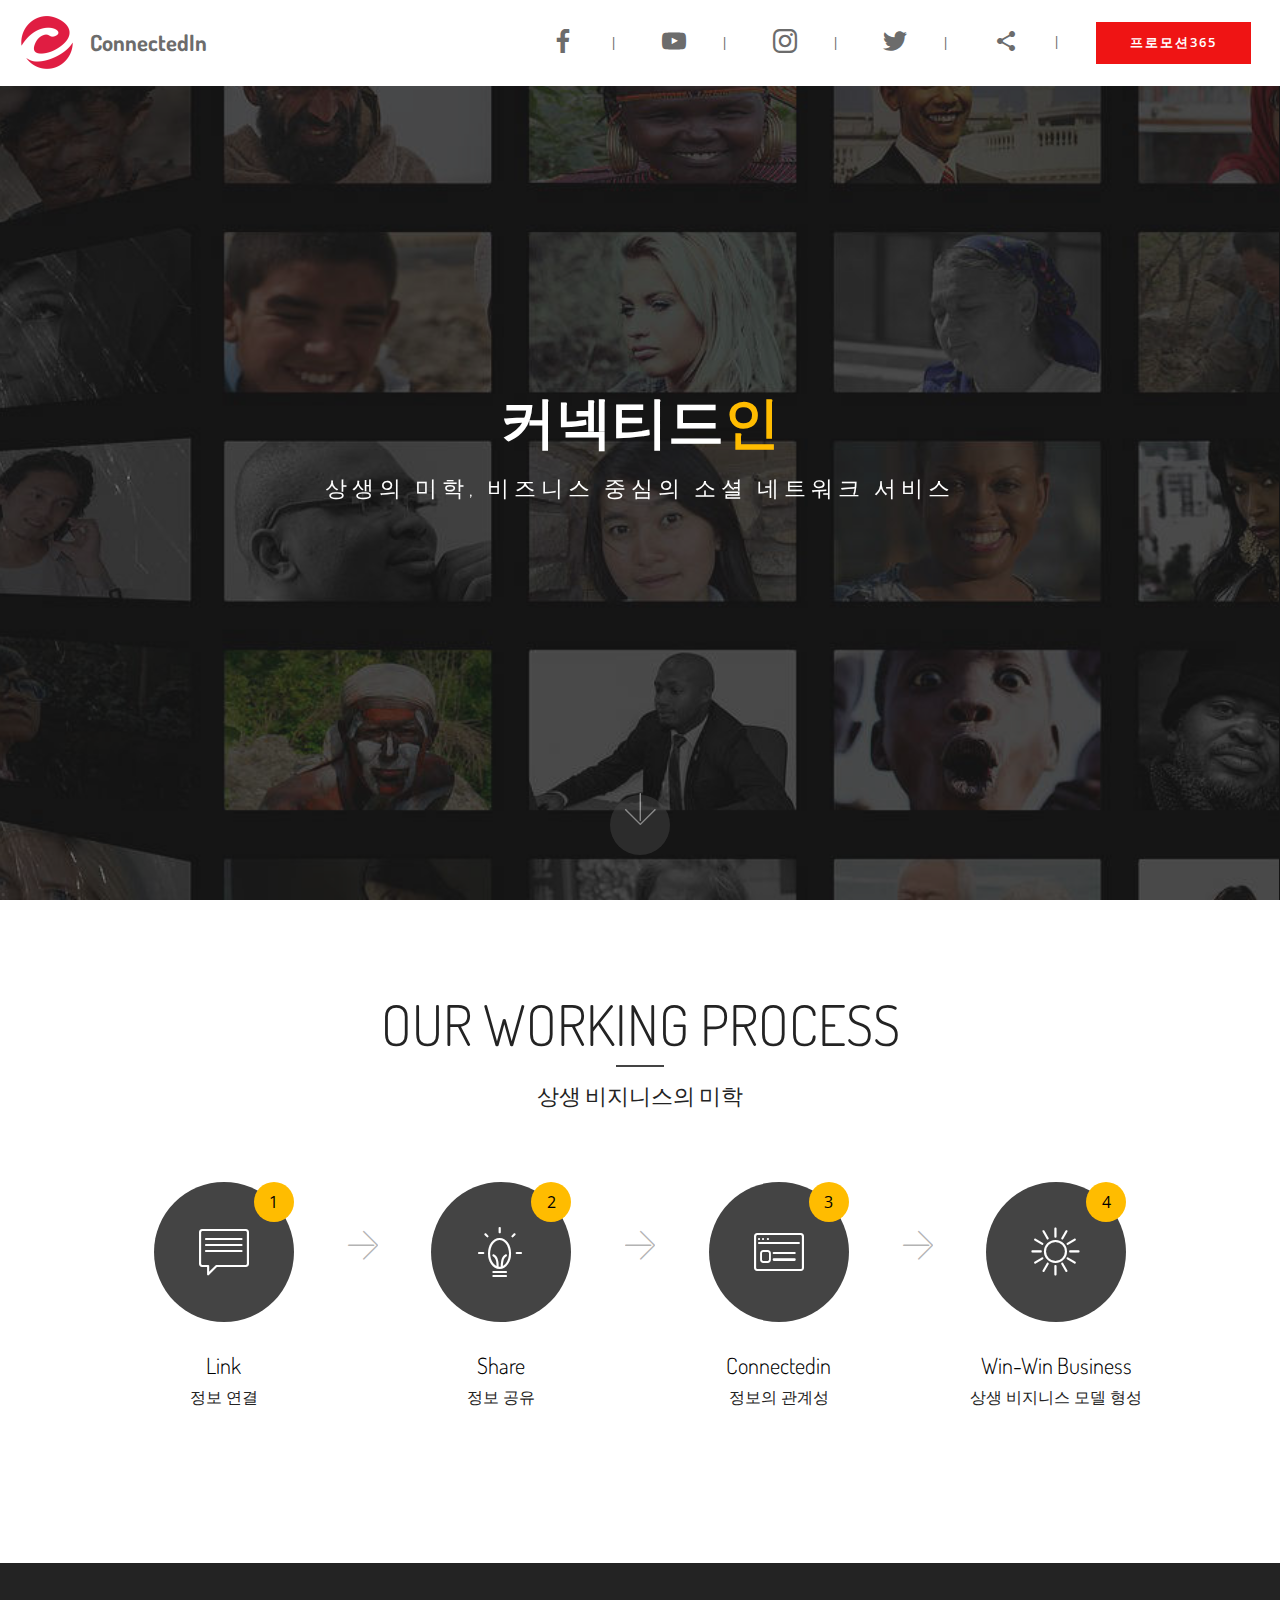
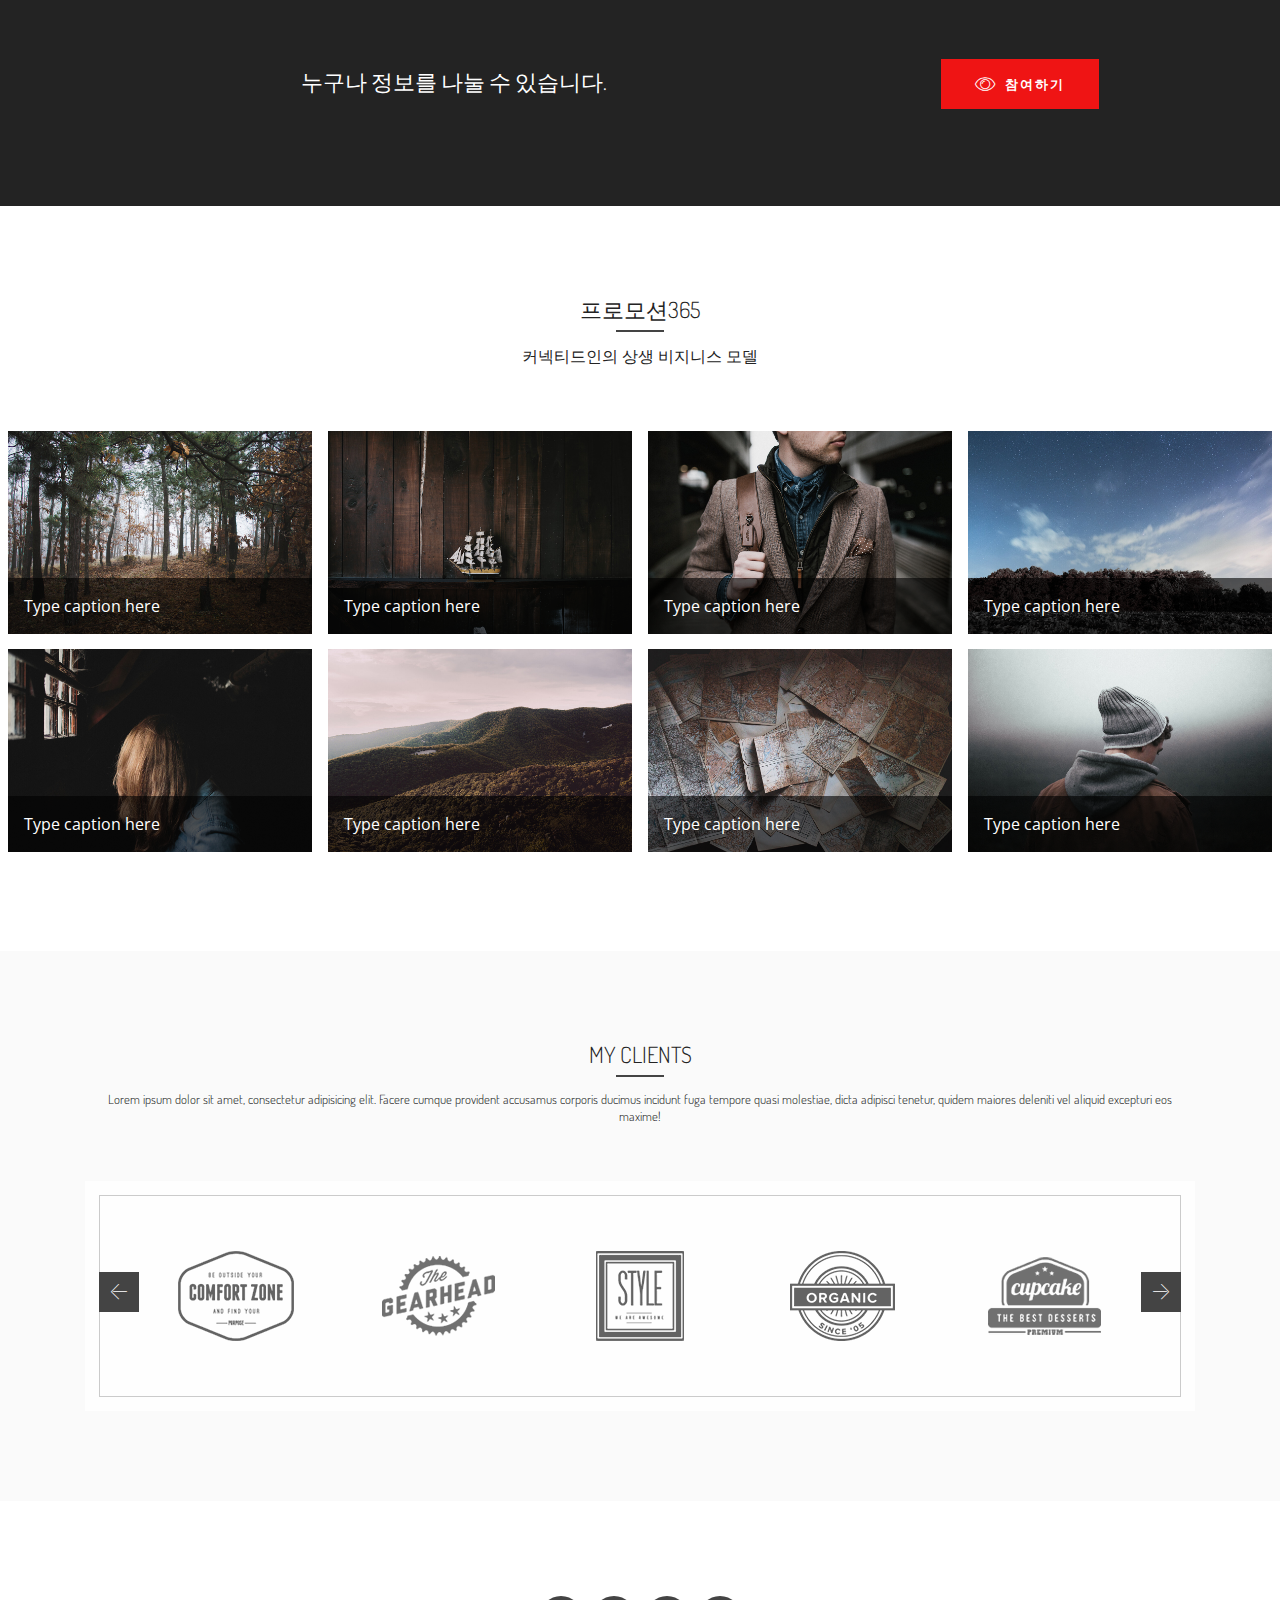
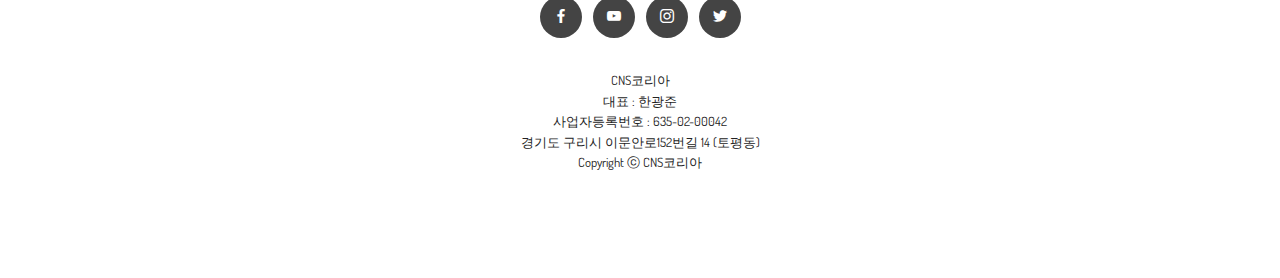
<file: index.html>
<!DOCTYPE html>
<html >
<head>
  <!-- Site made with Mobirise Website Builder v4.8.1, https://mobirise.com -->
  <meta charset="UTF-8">
  <meta http-equiv="X-UA-Compatible" content="IE=edge">
  <meta name="generator" content="Mobirise v4.8.1, mobirise.com">
  <meta name="viewport" content="width=device-width, initial-scale=1, minimum-scale=1">
  <link rel="shortcut icon" href="assets/images/logo-facebook-122x122.png" type="image/x-icon">
  <meta name="description" content="">
  <title>Home</title>
  <link rel="stylesheet" href="assets/web/assets/mobirise-icons/mobirise-icons.css">
  <link rel="stylesheet" href="assets/bootstrap-material-design-font/css/material.css">
  <link rel="stylesheet" href="assets/tether/tether.min.css">
  <link rel="stylesheet" href="assets/soundcloud-plugin/style.css">
  <link rel="stylesheet" href="assets/bootstrap/css/bootstrap.min.css">
  <link rel="stylesheet" href="assets/bootstrap/css/bootstrap-grid.min.css">
  <link rel="stylesheet" href="assets/bootstrap/css/bootstrap-reboot.min.css">
  <link rel="stylesheet" href="assets/socicon/css/styles.css">
  <link rel="stylesheet" href="assets/dropdown/css/style.css">
  <link rel="stylesheet" href="assets/theme/css/style.css">
  <link rel="stylesheet" href="assets/gallery/style.css">
  <link rel="stylesheet" href="assets/mobirise/css/mbr-additional.css" type="text/css">
  
  
  
</head>
<body>
  <section class="menu cid-qZY9sX5cfd" once="menu" id="menu2-r" data-sortbtn="btn-primary">

    
    

    <nav class="navbar navbar-dropdown navbar-fixed-top navbar-expand-lg">
        <div class="navbar-brand">
            <span class="navbar-logo">
                <a href="index.html">
                    <img src="assets/images/logo-facebook-122x122.png" alt="Mobirise" title="" style="height: 3.8rem;">
                </a>
            </span>
            <span class="navbar-caption-wrap"><a class="navbar-caption text-warning display-2" href="index.html">
                    ConnectedIn</a></span>
        </div>
        <button class="navbar-toggler" type="button" data-toggle="collapse" data-target="#navbarSupportedContent" aria-controls="navbarNavAltMarkup" aria-expanded="false" aria-label="Toggle navigation">
            <div class="hamburger">
                <span></span>
                <span></span>
                <span></span>
                <span></span>
            </div>
        </button>
      <div class="collapse navbar-collapse" id="navbarSupportedContent">
            <ul class="navbar-nav nav-dropdown" data-app-modern-menu="true"><li class="nav-item">
                    <a class="nav-link link text-warning display-4" href="page1.html"><span class="socicon socicon-facebook mbr-iconfont mbr-iconfont-btn"></span>&nbsp; &nbsp; &nbsp;|</a>
                </li>
                <li class="nav-item">
                    <a class="nav-link link text-warning display-4" href="index.html"><span class="socicon socicon-youtube mbr-iconfont mbr-iconfont-btn"></span>&nbsp; &nbsp; &nbsp;|</a>
                </li><li class="nav-item"><a class="nav-link link text-warning display-4" href="index.html"><span class="socicon socicon-instagram mbr-iconfont mbr-iconfont-btn"></span>&nbsp; &nbsp; &nbsp;|</a></li><li class="nav-item"><a class="nav-link link text-warning display-4" href="index.html"><span class="socicon socicon-twitter mbr-iconfont mbr-iconfont-btn"></span>&nbsp; &nbsp; &nbsp;|</a></li><li class="nav-item"><a class="nav-link link text-warning display-4" href="index.html"><span class="mdi-social-share mbr-iconfont mbr-iconfont-btn"></span>&nbsp; &nbsp; &nbsp;|</a></li></ul>
            <div class="navbar-buttons mbr-section-btn"><a class="btn btn-md btn-primary display-4" href="https://mobirise.com">프로모션365</a></div>
      </div>
    </nav>
</section>

<section class="cid-qZX4y9qotm mbr-fullscreen" id="header3-1" data-sortbtn="btn-primary">
    
    <div class="scroll-wrapper" style="animation-duration: 27s;"></div>
    <div class="scroll-wrapper second" style="animation-duration: 27s;"></div>
    <div class="mbr-overlay" style="background-color: rgb(35, 35, 35); opacity: 0.5;">
    </div>
    <div class="container text-center block-content" data-stellar-background-ratio=".5">
      <div class="row justify-content-center slider-wrapper">
        <div class="col-md-10">
          <h2 class="mbr-section-title mbr-fonts-style mbr-bold align-center display-1"><p>커넥티드<span>인</span></p></h2>
          <h4 class="mbr-text mbr-fonts-style align-center mbr-bold display-2">상생의 미학, 비즈니스 중심의 소셜 네트워크 서비스</h4><h4>
        </h4></div>
      </div>
    </div>
    <div class="mbr-arrow hidden-sm-down block-content" aria-hidden="true">
        <a href="#next">
            <i class="mbri-down mbr-iconfont"></i>
        </a>
    </div>
</section>

<section class="cid-qZX4IK2d2W" id="features2-5" data-sortbtn="btn-primary">

    

    
    <div class="container justify-content-center">
        <h2 class="mbr-fonts-style mbr-section-title align-center display-1">OUR WORKING PROCESS</h2>
        <div class="underline align-center">
             <div class="line"></div>
        </div>
        
        <h3 class="mbr-fonts-style mbr-section-subtitle align-center mbr-light pt-3 display-2">상생 비지니스의 미학</h3>
        <div class="media-container-row justify-content-center align-items-start main-wrapper">
            <div class="icon-main col-lg-3 col-md-6 col-12 without-before">
                <div class="process-icon">
                    <div class="wrapper-without-before">
                      <span class="icon-container">
                          <a href="https://mobirise.com">
                              <span class="icon-wrapper mbr-iconfont mbri-chat" style="background-color: rgb(68, 68, 68);"></span></a>
                          <span class="icon-number mbr-fonts-style display-7" style="background-color: rgb(68, 68, 68);">1</span>
                      </span>
                    </div>
                    <h1 class="subicon-title mbr-fonts-style display-2">Link</h1>
                    <p class="subicon-text mbr-fonts-style display-7">정보 연결</p>
                </div>
            </div>

            <div class="icon-main col-lg-3 col-md-6 col-12">
                <div class="process-icon">
                    <div class="wrapper">
                      <span class="icon-container">
                          <a href="https://mobirise.com">
                            <span class="mbr-iconfont icon-wrapper mbri-idea" style="background-color: rgb(68, 68, 68);"></span></a>
                          <span class="icon-number mbr-fonts-style display-7" style="background-color: rgb(68, 68, 68);">2</span>
                      </span>
                    </div>
                    <h1 class="subicon-title mbr-fonts-style display-2">Share</h1>
                    <p class="subicon-text mbr-fonts-style display-7">정보 공유</p>
                </div>
            </div>
            
            <div class="icon-main col-lg-3 col-md-6 col-12 third-elem">
                <div class="process-icon">
                    <div class="wrapper">
                      <span class="icon-container">
                          <a href="https://mobirise.com">
                            <span class="mbr-iconfont icon-wrapper mbri-sites" style="background-color: rgb(68, 68, 68);"></span></a>
                          <span class="icon-number mbr-fonts-style display-7" style="background-color: rgb(68, 68, 68);">3</span>
                      </span>
                    </div>
                    <h1 class="subicon-title mbr-fonts-style display-2">Connectedin</h1>
                    <p class="subicon-text mbr-fonts-style display-7">정보의 관계성</p>
                </div>
            </div>
                
            <div class="icon-main col-lg-3 col-md-6 col-12">
                  <div class="process-icon">
                      <div class="wrapper">
                        <span class="icon-container">
                            <a href="https://mobirise.com">
                              <span class="mbr-iconfont icon-wrapper mbri-sun2" style="background-color: rgb(68, 68, 68);"></span></a>
                            <span class="icon-number mbr-fonts-style display-7" style="background-color: rgb(68, 68, 68);">4</span>
                        </span>
                      </div>
                      <h1 class="subicon-title mbr-fonts-style display-2">Win-Win Business</h1>
                      <p class="subicon-text mbr-fonts-style display-7">상생 비지니스 모델 형성</p>
                  </div>
            </div>
        </div>
    </div>
</section>

<section class="cid-qZYohadhT7" id="info1-t" data-sortbtn="btn-primary">

    

    
    <div class="container text-center">
        <div class="row justify-content-center">
            <div class="col-md-8 section">
                <div class="section-title">
                    <h3 class="mbr-fonts-style mbr-section-title display-2">누구나 정보를 나눌 수 있습니다.</h3>
                </div>
            </div>
            <div class="col-md-4 mbr-section-btn"><a href="" class="btn btn-primary display-4">
                    <span class="mbri-preview mbr-iconfont mbr-iconfont-btn"></span>참여하기</a></div>
        </div>
    </div>
</section>

<section class="mbr-gallery mbr-slider-carousel cid-qZYBPB5Hpn" id="gallery2-12" data-sortbtn="btn-primary">

    
    <div class="container">
        <div class="row justify-content-center">
            <div class="col-sm-10">
                <h2 class="mbr-section-title mbr-fonts-styl align-center display-2">
                    프로모션365</h2>
                <div class="underline align-center">
                    <div class="line"></div>
                </div>
                <h3 class="mbr-section-subtitle mbr-light mbr-fonts-style pt-3 align-center display-7">커넥티드인의 상생 비지니스 모델</h3>
            </div>
        </div>
    </div>
    
    <div>
        <div class="pt-5"><!-- Filter --><!-- Gallery --><div class="mbr-gallery-row"><div class="mbr-gallery-layout-default"><div><div><div class="mbr-gallery-item mbr-gallery-item--p1" data-video-url="false" data-tags="Awesome"><div href="#lb-gallery2-12" data-slide-to="0" data-toggle="modal"><img src="assets/images/gallery00.jpg" alt="" title=""><span class="icon-focus"></span><span class="mbr-gallery-title mbr-fonts-style display-7">Type caption here</span></div></div><div class="mbr-gallery-item mbr-gallery-item--p1" data-video-url="false" data-tags="Responsive"><div href="#lb-gallery2-12" data-slide-to="1" data-toggle="modal"><img src="assets/images/gallery01.jpg" alt="" title=""><span class="icon-focus"></span><span class="mbr-gallery-title mbr-fonts-style display-7">Type caption here</span></div></div><div class="mbr-gallery-item mbr-gallery-item--p1" data-video-url="false" data-tags="Creative"><div href="#lb-gallery2-12" data-slide-to="2" data-toggle="modal"><img src="assets/images/gallery02.jpg" alt="" title=""><span class="icon-focus"></span><span class="mbr-gallery-title mbr-fonts-style display-7">Type caption here</span></div></div><div class="mbr-gallery-item mbr-gallery-item--p1" data-video-url="false" data-tags="Animated"><div href="#lb-gallery2-12" data-slide-to="3" data-toggle="modal"><img src="assets/images/gallery03.jpg" alt="" title=""><span class="icon-focus"></span><span class="mbr-gallery-title mbr-fonts-style display-7">Type caption here</span></div></div><div class="mbr-gallery-item mbr-gallery-item--p1" data-video-url="false" data-tags="Awesome"><div href="#lb-gallery2-12" data-slide-to="4" data-toggle="modal"><img src="assets/images/gallery04.jpg" alt="" title=""><span class="icon-focus"></span><span class="mbr-gallery-title mbr-fonts-style display-7">Type caption here</span></div></div><div class="mbr-gallery-item mbr-gallery-item--p1" data-video-url="false" data-tags="Awesome"><div href="#lb-gallery2-12" data-slide-to="5" data-toggle="modal"><img src="assets/images/gallery05.jpg" alt="" title=""><span class="icon-focus"></span><span class="mbr-gallery-title mbr-fonts-style display-7">Type caption here</span></div></div><div class="mbr-gallery-item mbr-gallery-item--p1" data-video-url="false" data-tags="Responsive"><div href="#lb-gallery2-12" data-slide-to="6" data-toggle="modal"><img src="assets/images/gallery06.jpg" alt="" title=""><span class="icon-focus"></span><span class="mbr-gallery-title mbr-fonts-style display-7">Type caption here</span></div></div><div class="mbr-gallery-item mbr-gallery-item--p1" data-video-url="false" data-tags="Animated"><div href="#lb-gallery2-12" data-slide-to="7" data-toggle="modal"><img src="assets/images/gallery07.jpg" alt="" title=""><span class="icon-focus"></span><span class="mbr-gallery-title mbr-fonts-style display-7">Type caption here</span></div></div></div></div><div class="clearfix"></div></div></div><!-- Lightbox --><div data-app-prevent-settings="" class="mbr-slider modal fade carousel slide" tabindex="-1" data-keyboard="true" data-interval="false" id="lb-gallery2-12"><div class="modal-dialog"><div class="modal-content"><div class="modal-body"><div class="carousel-inner"><div class="carousel-item active"><img src="assets/images/gallery00.jpg" alt="" title=""></div><div class="carousel-item"><img src="assets/images/gallery01.jpg" alt="" title=""></div><div class="carousel-item"><img src="assets/images/gallery02.jpg" alt="" title=""></div><div class="carousel-item"><img src="assets/images/gallery03.jpg" alt="" title=""></div><div class="carousel-item"><img src="assets/images/gallery04.jpg" alt="" title=""></div><div class="carousel-item"><img src="assets/images/gallery05.jpg" alt="" title=""></div><div class="carousel-item"><img src="assets/images/gallery06.jpg" alt="" title=""></div><div class="carousel-item"><img src="assets/images/gallery07.jpg" alt="" title=""></div></div><a class="carousel-control carousel-control-prev" role="button" data-slide="prev" href="#lb-gallery2-12"><span class="mbri-left mbr-iconfont" aria-hidden="true"></span><span class="sr-only">Previous</span></a><a class="carousel-control carousel-control-next" role="button" data-slide="next" href="#lb-gallery2-12"><span class="mbri-right mbr-iconfont" aria-hidden="true"></span><span class="sr-only">Next</span></a><a class="close" href="#" role="button" data-dismiss="modal"><span class="sr-only">Close</span></a></div></div></div></div></div>
    </div>

</section>

<section class="clients cid-qZXwSpvNcs mbr-parallax-background" id="clients1-f" data-sortbtn="btn-primary">
      

    <div class="mbr-overlay" style="opacity: 0.7; background-color: rgb(255, 255, 255);">
    </div>
    <div class="container mb-5">
        <div class="media-container-row">
            <div class="col-12 align-center">
                <h2 class="mbr-section-title mbr-fonts-style display-2">
                    MY CLIENTS
                </h2>
                 <div class="underline align-center">
                     <div class="line"></div>
                 </div>
                <h3 class="mbr-section-subtitle mbr-light mbr-fonts-style pt-3 display-5">
                    Lorem ipsum dolor sit amet, consectetur adipisicing elit. Facere cumque provident accusamus corporis ducimus incidunt fuga tempore quasi molestiae, dicta adipisci tenetur, quidem maiores deleniti vel aliquid excepturi eos maxime!
                </h3>
            </div>
        </div>
    </div>

    <div class="container">
        <div class="carousel slide" data-ride="carousel" role="listbox">
            <div class="slider-clients">
                <div class="carousel-inner" data-visible="5">
                    
                    
                    
                    
                    
                <div class="carousel-item ">
                        <div class="media-container-row">
                            <div class="col-md-12">
                                <div class="wrap-img ">
                                    <img src="assets/images/1.png" class="img-responsive clients-img">
                                </div>
                            </div>
                        </div>
                    </div><div class="carousel-item ">
                        <div class="media-container-row">
                            <div class="col-md-12">
                                <div class="wrap-img ">
                                    <img src="assets/images/2.png" class="img-responsive clients-img">
                                </div>
                            </div>
                        </div>
                    </div><div class="carousel-item ">
                        <div class="media-container-row">
                            <div class="col-md-12">
                                <div class="wrap-img ">
                                    <img src="assets/images/3.png" class="img-responsive clients-img">
                                </div>
                            </div>
                        </div>
                    </div><div class="carousel-item ">
                        <div class="media-container-row">
                            <div class="col-md-12">
                                <div class="wrap-img ">
                                    <img src="assets/images/4.png" class="img-responsive clients-img">
                                </div>
                            </div>
                        </div>
                    </div><div class="carousel-item ">
                        <div class="media-container-row">
                            <div class="col-md-12">
                                <div class="wrap-img ">
                                    <img src="assets/images/5.png" class="img-responsive clients-img">
                                </div>
                            </div>
                        </div>
                    </div></div>
            </div>
        </div>
        <div class="carousel-controls">
            <a data-app-prevent-settings="" class="carousel-control carousel-control-prev" role="button" data-slide="prev">
                <span aria-hidden="true" class="mbri-left mbr-iconfont"></span>
                <span class="sr-only">Previous</span>
            </a>
            <a data-app-prevent-settings="" class="carousel-control carousel-control-next" role="button" data-slide="next">
                <span aria-hidden="true" class="mbri-right mbr-iconfont"></span>
                <span class="sr-only">Next</span>
            </a>
        </div>
    </div>
</section>

<div id="custom-html-s" custom-code="true" data-rv-view="1445"><!-- Channel Plugin Scripts -->
<script>
  ;window.channelPluginSettings = {
    "pluginKey": "6a4a2fda-277a-4faa-8a60-fad8a0d4dba3"
  };
  (function() {
    var w = window;
    if (w.ChannelIO) {
      return (window.console.error || window.console.log || function(){})('ChannelIO script included twice.');
    }
    var d = window.document;
    var ch = function() {
      ch.c(arguments);
    };
    ch.q = [];
    ch.c = function(args) {
      ch.q.push(args);
    };
    w.ChannelIO = ch;
    function l() {
      if (w.ChannelIOInitialized) {
        return;
      }
      w.ChannelIOInitialized = true;
      var s = document.createElement('script');
      s.type = 'text/javascript';
      s.async = true;
      s.src = 'https://cdn.channel.io/plugin/ch-plugin-web.js';
      s.charset = 'UTF-8';
      var x = document.getElementsByTagName('script')[0];
      x.parentNode.insertBefore(s, x);
    }
    if (document.readyState === 'complete') {
      l();
    } else if (window.attachEvent) {
      window.attachEvent('onload', l);
    } else {
      window.addEventListener('DOMContentLoaded', l, false);
      window.addEventListener('load', l, false);
    }
  })();
</script>
<!-- End Channel Plugin --></div>

<section class="cid-qZXwUIbpBc" id="footer1-g" data-sortbtn="btn-primary">

    

    
       <div class="container text-center">
            <div class="col-md-12 col-sm-12">
              
            </div>
            <div class="social-media col-md-12 col-sm-12">
                <ul>
                    <li>
                      <a class="icon-transition" href="#">
                        <span class="mbr-iconfont socicon-facebook socicon"></span>
                      </a>
                    </li>
                    <li>
                      <a class="icon-transition" href="#">
                        <span class="mbr-iconfont socicon-youtube socicon"></span>
                      </a>
                    </li>
                    <li>
                      <a class="icon-transition" href="#">
                        <span class="mbr-iconfont socicon-instagram socicon"></span>
                      </a>
                    </li>
                    <li>
                      <a class="icon-transition" href="#">
                        <span class="mbr-iconfont socicon-twitter socicon"></span>
                      </a>
                    </li>
                    
                 </ul>
            </div>
            
            <div class="row">
                <p class="footer-text col-md-12 col-sm-12 mbr-fonts-style mbr-text display-5"><br>CNS코리아
<br>대표 : 한광준<br>사업자등록번호 : 635-02-00042
<br>경기도 구리시 이문안로152번길 14 (토평동)<br>Copyright ⓒ CNS코리아<br></p>
            </div>
       </div>

</section>


  <script src="assets/web/assets/jquery/jquery.min.js"></script>
  <script src="assets/tether/tether.min.js"></script>
  <script src="assets/popper/popper.min.js"></script>
  <script src="assets/bootstrap/js/bootstrap.min.js"></script>
  <script src="assets/masonry/masonry.pkgd.min.js"></script>
  <script src="assets/imagesloaded/imagesloaded.pkgd.min.js"></script>
  <script src="assets/bootstrapcarouselswipe/bootstrap-carousel-swipe.js"></script>
  <script src="assets/smoothscroll/smooth-scroll.js"></script>
  <script src="assets/mbr-clients-slider/mbr-clients-slider.js"></script>
  <script src="assets/parallax/jarallax.min.js"></script>
  <script src="assets/sociallikes/social-likes.js"></script>
  <script src="assets/dropdown/js/script.min.js"></script>
  <script src="assets/touchswipe/jquery.touch-swipe.min.js"></script>
  <script src="assets/theme/js/script.js"></script>
  <script src="assets/gallery/player.min.js"></script>
  <script src="assets/gallery/script.js"></script>
  
  
</body>
</html>
</file>
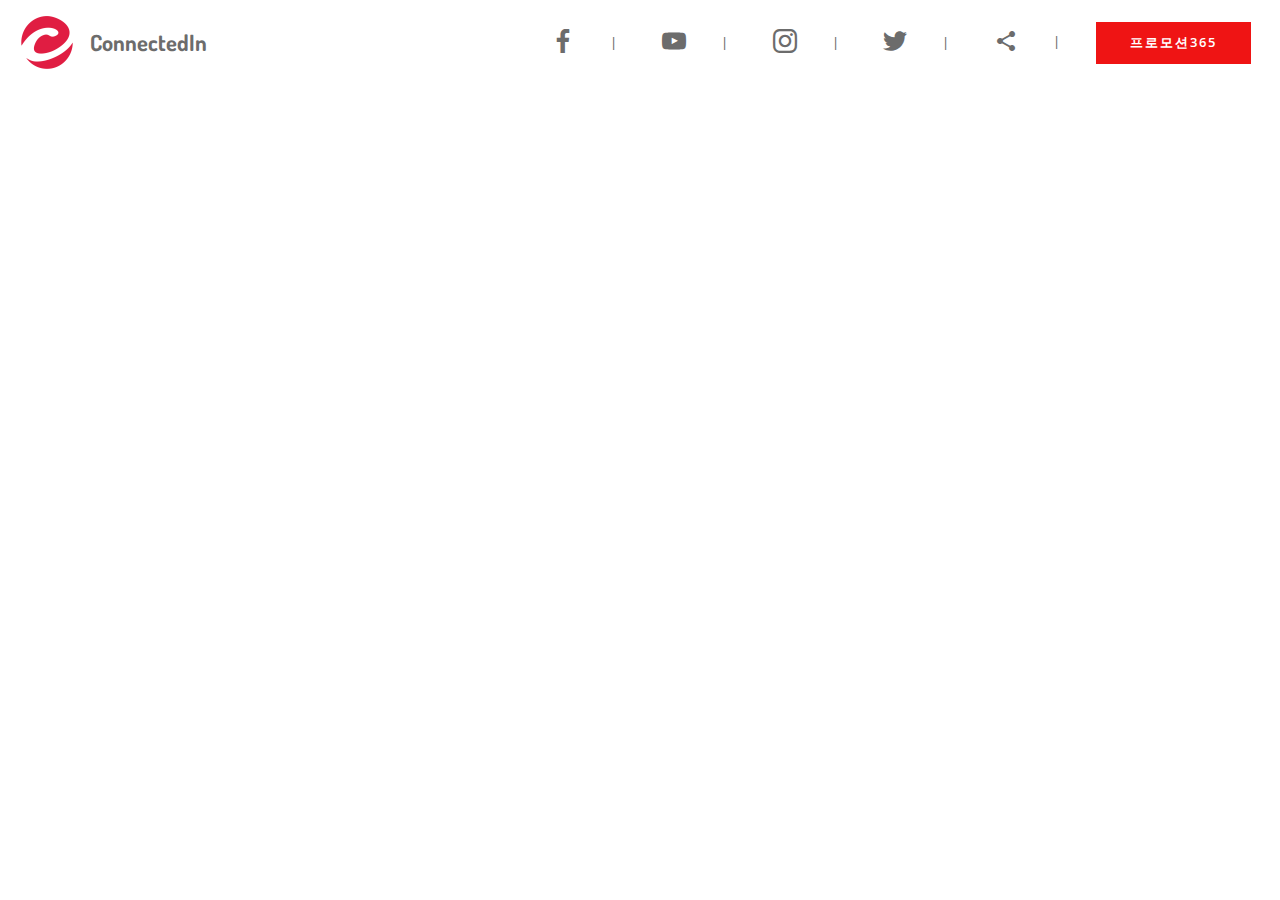
<file: page1.html>
<!DOCTYPE html>
<html >
<head>
  <!-- Site made with Mobirise Website Builder v4.8.1, https://mobirise.com -->
  <meta charset="UTF-8">
  <meta http-equiv="X-UA-Compatible" content="IE=edge">
  <meta name="generator" content="Mobirise v4.8.1, mobirise.com">
  <meta name="viewport" content="width=device-width, initial-scale=1, minimum-scale=1">
  <link rel="shortcut icon" href="assets/images/logo-facebook-122x122.png" type="image/x-icon">
  <meta name="description" content="">
  <title>FACEBOOK</title>
  <link rel="stylesheet" href="assets/bootstrap-material-design-font/css/material.css">
  <link rel="stylesheet" href="assets/tether/tether.min.css">
  <link rel="stylesheet" href="assets/bootstrap/css/bootstrap.min.css">
  <link rel="stylesheet" href="assets/bootstrap/css/bootstrap-grid.min.css">
  <link rel="stylesheet" href="assets/bootstrap/css/bootstrap-reboot.min.css">
  <link rel="stylesheet" href="assets/soundcloud-plugin/style.css">
  <link rel="stylesheet" href="assets/dropdown/css/style.css">
  <link rel="stylesheet" href="assets/socicon/css/styles.css">
  <link rel="stylesheet" href="assets/theme/css/style.css">
  <link rel="stylesheet" href="assets/mobirise/css/mbr-additional.css" type="text/css">
  
  
  
</head>
<body>
  <section class="menu cid-qZX4uN6bvt" once="menu" id="menu2-a">

    
    

    <nav class="navbar navbar-dropdown navbar-fixed-top navbar-expand-lg">
        <div class="navbar-brand">
            <span class="navbar-logo">
                <a href="index.html">
                    <img src="assets/images/logo-facebook-122x122.png" alt="Mobirise" title="" style="height: 3.8rem;">
                </a>
            </span>
            <span class="navbar-caption-wrap"><a class="navbar-caption text-warning display-2" href="index.html">
                    ConnectedIn</a></span>
        </div>
        <button class="navbar-toggler" type="button" data-toggle="collapse" data-target="#navbarSupportedContent" aria-controls="navbarNavAltMarkup" aria-expanded="false" aria-label="Toggle navigation">
            <div class="hamburger">
                <span></span>
                <span></span>
                <span></span>
                <span></span>
            </div>
        </button>
      <div class="collapse navbar-collapse" id="navbarSupportedContent">
            <ul class="navbar-nav nav-dropdown" data-app-modern-menu="true"><li class="nav-item">
                    <a class="nav-link link text-warning display-4" href="page1.html"><span class="socicon socicon-facebook mbr-iconfont mbr-iconfont-btn"></span>&nbsp; &nbsp; &nbsp;|</a>
                </li>
                <li class="nav-item">
                    <a class="nav-link link text-warning display-4" href="index.html"><span class="socicon socicon-youtube mbr-iconfont mbr-iconfont-btn"></span>&nbsp; &nbsp; &nbsp;|</a>
                </li><li class="nav-item"><a class="nav-link link text-warning display-4" href="index.html"><span class="socicon socicon-instagram mbr-iconfont mbr-iconfont-btn"></span>&nbsp; &nbsp; &nbsp;|</a></li><li class="nav-item"><a class="nav-link link text-warning display-4" href="index.html"><span class="socicon socicon-twitter mbr-iconfont mbr-iconfont-btn"></span>&nbsp; &nbsp; &nbsp;|</a></li><li class="nav-item"><a class="nav-link link text-warning display-4" href="index.html"><span class="mdi-social-share mbr-iconfont mbr-iconfont-btn"></span>&nbsp; &nbsp; &nbsp;|</a></li></ul>
            <div class="navbar-buttons mbr-section-btn"><a class="btn btn-md btn-primary display-4" href="https://mobirise.com">프로모션365</a></div>
      </div>
    </nav>
</section>

<section class="mbr-section content8 cid-qZXdhIDvM4" id="content3-e">

    

    <div class="container">
        <div class="media-container-row title">
            <div class="col-12 col-md-8">
                <div class="mbr-section-btn align-center"><a class="btn btn-white-outline display-4" href="">LIVE DEMO</a></div>
            </div>
        </div>
    </div>
</section>

<div id="custom-html-d" custom-code="true" data-rv-view="200"><div class="sk-ww-facebook-feed" data-embed-id="11769"></div><script src='https://www.sociablekit.com/app/embed/facebook-feed/widget.js'></script></div>


  <script src="assets/web/assets/jquery/jquery.min.js"></script>
  <script src="assets/popper/popper.min.js"></script>
  <script src="assets/tether/tether.min.js"></script>
  <script src="assets/bootstrap/js/bootstrap.min.js"></script>
  <script src="assets/dropdown/js/script.min.js"></script>
  <script src="assets/touchswipe/jquery.touch-swipe.min.js"></script>
  <script src="assets/smoothscroll/smooth-scroll.js"></script>
  <script src="assets/theme/js/script.js"></script>
  
  
</body>
</html>
</file>
<file: assets/web/assets/mobirise-icons/mobirise-icons.css>
@font-face {
  font-family: 'MobiriseIcons';
  src:  url('mobirise-icons.eot?spat4u');
  src:  url('mobirise-icons.eot?spat4u#iefix') format('embedded-opentype'),
    url('mobirise-icons.ttf?spat4u') format('truetype'),
    url('mobirise-icons.woff?spat4u') format('woff'),
    url('mobirise-icons.svg?spat4u#MobiriseIcons') format('svg');
  font-weight: normal;
  font-style: normal;
}

[class^="mbri-"], [class*=" mbri-"] {
  /* use !important to prevent issues with browser extensions that change fonts */
  font-family: MobiriseIcons !important;
  speak: none;
  font-style: normal;
  font-weight: normal;
  font-variant: normal;
  text-transform: none;
  line-height: 1;

  /* Better Font Rendering =========== */
  -webkit-font-smoothing: antialiased;
  -moz-osx-font-smoothing: grayscale;
}

.mbri-add-submenu:before {
  content: "\e900";
}
.mbri-alert:before {
  content: "\e901";
}
.mbri-align-center:before {
  content: "\e902";
}
.mbri-align-justify:before {
  content: "\e903";
}
.mbri-align-left:before {
  content: "\e904";
}
.mbri-align-right:before {
  content: "\e905";
}
.mbri-android:before {
  content: "\e906";
}
.mbri-apple:before {
  content: "\e907";
}
.mbri-arrow-down:before {
  content: "\e908";
}
.mbri-arrow-next:before {
  content: "\e909";
}
.mbri-arrow-prev:before {
  content: "\e90a";
}
.mbri-arrow-up:before {
  content: "\e90b";
}
.mbri-bold:before {
  content: "\e90c";
}
.mbri-bookmark:before {
  content: "\e90d";
}
.mbri-bootstrap:before {
  content: "\e90e";
}
.mbri-briefcase:before {
  content: "\e90f";
}
.mbri-browse:before {
  content: "\e910";
}
.mbri-bulleted-list:before {
  content: "\e911";
}
.mbri-calendar:before {
  content: "\e912";
}
.mbri-camera:before {
  content: "\e913";
}
.mbri-cart-add:before {
  content: "\e914";
}
.mbri-cart-full:before {
  content: "\e915";
}
.mbri-cash:before {
  content: "\e916";
}
.mbri-change-style:before {
  content: "\e917";
}
.mbri-chat:before {
  content: "\e918";
}
.mbri-clock:before {
  content: "\e919";
}
.mbri-close:before {
  content: "\e91a";
}
.mbri-cloud:before {
  content: "\e91b";
}
.mbri-code:before {
  content: "\e91c";
}
.mbri-contact-form:before {
  content: "\e91d";
}
.mbri-credit-card:before {
  content: "\e91e";
}
.mbri-cursor-click:before {
  content: "\e91f";
}
.mbri-cust-feedback:before {
  content: "\e920";
}
.mbri-database:before {
  content: "\e921";
}
.mbri-delivery:before {
  content: "\e922";
}
.mbri-desktop:before {
  content: "\e923";
}
.mbri-devices:before {
  content: "\e924";
}
.mbri-down:before {
  content: "\e925";
}
.mbri-download:before {
  content: "\e989";
}
.mbri-drag-n-drop:before {
  content: "\e927";
}
.mbri-drag-n-drop2:before {
  content: "\e928";
}
.mbri-edit:before {
  content: "\e929";
}
.mbri-edit2:before {
  content: "\e92a";
}
.mbri-error:before {
  content: "\e92b";
}
.mbri-extension:before {
  content: "\e92c";
}
.mbri-features:before {
  content: "\e92d";
}
.mbri-file:before {
  content: "\e92e";
}
.mbri-flag:before {
  content: "\e92f";
}
.mbri-folder:before {
  content: "\e930";
}
.mbri-gift:before {
  content: "\e931";
}
.mbri-github:before {
  content: "\e932";
}
.mbri-globe:before {
  content: "\e933";
}
.mbri-globe-2:before {
  content: "\e934";
}
.mbri-growing-chart:before {
  content: "\e935";
}
.mbri-hearth:before {
  content: "\e936";
}
.mbri-help:before {
  content: "\e937";
}
.mbri-home:before {
  content: "\e938";
}
.mbri-hot-cup:before {
  content: "\e939";
}
.mbri-idea:before {
  content: "\e93a";
}
.mbri-image-gallery:before {
  content: "\e93b";
}
.mbri-image-slider:before {
  content: "\e93c";
}
.mbri-info:before {
  content: "\e93d";
}
.mbri-italic:before {
  content: "\e93e";
}
.mbri-key:before {
  content: "\e93f";
}
.mbri-laptop:before {
  content: "\e940";
}
.mbri-layers:before {
  content: "\e941";
}
.mbri-left-right:before {
  content: "\e942";
}
.mbri-left:before {
  content: "\e943";
}
.mbri-letter:before {
  content: "\e944";
}
.mbri-like:before {
  content: "\e945";
}
.mbri-link:before {
  content: "\e946";
}
.mbri-lock:before {
  content: "\e947";
}
.mbri-login:before {
  content: "\e948";
}
.mbri-logout:before {
  content: "\e949";
}
.mbri-magic-stick:before {
  content: "\e94a";
}
.mbri-map-pin:before {
  content: "\e94b";
}
.mbri-menu:before {
  content: "\e94c";
}
.mbri-mobile:before {
  content: "\e94d";
}
.mbri-mobile2:before {
  content: "\e94e";
}
.mbri-mobirise:before {
  content: "\e94f";
}
.mbri-more-horizontal:before {
  content: "\e950";
}
.mbri-more-vertical:before {
  content: "\e951";
}
.mbri-music:before {
  content: "\e952";
}
.mbri-new-file:before {
  content: "\e953";
}
.mbri-numbered-list:before {
  content: "\e954";
}
.mbri-opened-folder:before {
  content: "\e955";
}
.mbri-pages:before {
  content: "\e956";
}
.mbri-paper-plane:before {
  content: "\e957";
}
.mbri-paperclip:before {
  content: "\e958";
}
.mbri-photo:before {
  content: "\e959";
}
.mbri-photos:before {
  content: "\e95a";
}
.mbri-pin:before {
  content: "\e95b";
}
.mbri-play:before {
  content: "\e95c";
}
.mbri-plus:before {
  content: "\e95d";
}
.mbri-preview:before {
  content: "\e95e";
}
.mbri-print:before {
  content: "\e95f";
}
.mbri-protect:before {
  content: "\e960";
}
.mbri-question:before {
  content: "\e961";
}
.mbri-quote-left:before {
  content: "\e962";
}
.mbri-quote-right:before {
  content: "\e963";
}
.mbri-refresh:before {
  content: "\e964";
}
.mbri-responsive:before {
  content: "\e965";
}
.mbri-right:before {
  content: "\e966";
}
.mbri-rocket:before {
  content: "\e967";
}
.mbri-sad-face:before {
  content: "\e968";
}
.mbri-sale:before {
  content: "\e969";
}
.mbri-save:before {
  content: "\e96a";
}
.mbri-search:before {
  content: "\e96b";
}
.mbri-setting:before {
  content: "\e96c";
}
.mbri-setting2:before {
  content: "\e96d";
}
.mbri-setting3:before {
  content: "\e96e";
}
.mbri-share:before {
  content: "\e96f";
}
.mbri-shopping-bag:before {
  content: "\e970";
}
.mbri-shopping-basket:before {
  content: "\e971";
}
.mbri-shopping-cart:before {
  content: "\e972";
}
.mbri-sites:before {
  content: "\e973";
}
.mbri-smile-face:before {
  content: "\e974";
}
.mbri-speed:before {
  content: "\e975";
}
.mbri-star:before {
  content: "\e976";
}
.mbri-success:before {
  content: "\e977";
}
.mbri-sun:before {
  content: "\e978";
}
.mbri-sun2:before {
  content: "\e979";
}
.mbri-tablet:before {
  content: "\e97a";
}
.mbri-tablet-vertical:before {
  content: "\e97b";
}
.mbri-target:before {
  content: "\e97c";
}
.mbri-timer:before {
  content: "\e97d";
}
.mbri-to-ftp:before {
  content: "\e97e";
}
.mbri-to-local-drive:before {
  content: "\e97f";
}
.mbri-touch-swipe:before {
  content: "\e980";
}
.mbri-touch:before {
  content: "\e981";
}
.mbri-trash:before {
  content: "\e982";
}
.mbri-underline:before {
  content: "\e983";
}
.mbri-unlink:before {
  content: "\e984";
}
.mbri-unlock:before {
  content: "\e985";
}
.mbri-up-down:before {
  content: "\e986";
}
.mbri-up:before {
  content: "\e987";
}
.mbri-update:before {
  content: "\e988";
}
.mbri-upload:before {
 content: "\e926"; 
}
.mbri-user:before {
  content: "\e98a";
}
.mbri-user2:before {
  content: "\e98b";
}
.mbri-users:before {
  content: "\e98c";
}
.mbri-video:before {
  content: "\e98d";
}
.mbri-video-play:before {
  content: "\e98e";
}
.mbri-watch:before {
  content: "\e98f";
}
.mbri-website-theme:before {
  content: "\e990";
}
.mbri-wifi:before {
  content: "\e991";
}
.mbri-windows:before {
  content: "\e992";
}
.mbri-zoom-out:before {
  content: "\e993";
}
.mbri-redo:before {
  content: "\e994";
}
.mbri-undo:before {
  content: "\e995";
}
</file>
<file: assets/bootstrap-material-design-font/css/material.css>
@font-face {
  font-family: 'Material-Design-Icons';
  src: url('../fonts/Material-Design-Icons.eot?3ocs8m');
  src: url('../fonts/Material-Design-Icons.eot?#iefix3ocs8m') format('embedded-opentype'), url('../fonts/Material-Design-Icons.woff?3ocs8m') format('woff'), url('../fonts/Material-Design-Icons.ttf?3ocs8m') format('truetype'), url('../fonts/Material-Design-Icons.svg?3ocs8m#Material-Design-Icons') format('svg');
  font-weight: normal;
  font-style: normal;
}
[class^="mdi-"],
[class*="mdi-"] {
  speak: none;
  display: inline-block;
  font-style: normal;
  font-variant:normal;
  font-weight:normal;
/*  font-size:24px;*/
  line-height:1;
  font-family:'Material-Design-Icons' !important;
  text-rendering: auto;
  
  -webkit-font-smoothing: antialiased;
  -moz-osx-font-smoothing: grayscale;
  -webkit-transform: translate(0, 0);
      -ms-transform: translate(0, 0);
          transform: translate(0, 0);
}
[class^="mdi-"]:before,
[class*="mdi-"]:before {
  display: inline-block;
  speak: none;
  text-decoration: inherit;
}
[class^="mdi-"].pull-left,
[class*="mdi-"].pull-left {
  margin-right: .3em;
}
[class^="mdi-"].pull-right,
[class*="mdi-"].pull-right {
  margin-left: .3em;
}
[class^="mdi-"].mdi-lg:before,
[class*="mdi-"].mdi-lg:before,
[class^="mdi-"].mdi-lg:after,
[class*="mdi-"].mdi-lg:after {
  font-size: 1.33333333em;
  line-height: 0.75em;
  vertical-align: -15%;
}
[class^="mdi-"].mdi-2x:before,
[class*="mdi-"].mdi-2x:before,
[class^="mdi-"].mdi-2x:after,
[class*="mdi-"].mdi-2x:after {
  font-size: 2em;
}
[class^="mdi-"].mdi-3x:before,
[class*="mdi-"].mdi-3x:before,
[class^="mdi-"].mdi-3x:after,
[class*="mdi-"].mdi-3x:after {
  font-size: 3em;
}
[class^="mdi-"].mdi-4x:before,
[class*="mdi-"].mdi-4x:before,
[class^="mdi-"].mdi-4x:after,
[class*="mdi-"].mdi-4x:after {
  font-size: 4em;
}
[class^="mdi-"].mdi-5x:before,
[class*="mdi-"].mdi-5x:before,
[class^="mdi-"].mdi-5x:after,
[class*="mdi-"].mdi-5x:after {
  font-size: 5em;
}
[class^="mdi-device-signal-cellular-"]:after,
[class^="mdi-device-battery-"]:after,
[class^="mdi-device-battery-charging-"]:after,
[class^="mdi-device-signal-cellular-connected-no-internet-"]:after,
[class^="mdi-device-signal-wifi-"]:after,
[class^="mdi-device-signal-wifi-statusbar-not-connected"]:after,
.mdi-device-network-wifi:after {
  opacity: .3;
  position: absolute;
  left: 0;
  top: 0;
  z-index: 1;
  display: inline-block;
  speak: none;
  text-decoration: inherit;
}
[class^="mdi-device-signal-cellular-"]:after {
  content: "\e758";
}
[class^="mdi-device-battery-"]:after {
  content: "\e735";
}
[class^="mdi-device-battery-charging-"]:after {
  content: "\e733";
}
[class^="mdi-device-signal-cellular-connected-no-internet-"]:after {
  content: "\e75d";
}
[class^="mdi-device-signal-wifi-"]:after,
.mdi-device-network-wifi:after {
  content: "\e765";
}
[class^="mdi-device-signal-wifi-statusbasr-not-connected"]:after {
  content: "\e8f7";
}
.mdi-device-signal-cellular-off:after,
.mdi-device-signal-cellular-null:after,
.mdi-device-signal-cellular-no-sim:after,
.mdi-device-signal-wifi-off:after,
.mdi-device-signal-wifi-4-bar:after,
.mdi-device-signal-cellular-4-bar:after,
.mdi-device-battery-alert:after,
.mdi-device-signal-cellular-connected-no-internet-4-bar:after,
.mdi-device-battery-std:after,
.mdi-device-battery-full .mdi-device-battery-unknown:after {
  content: "";
}
.mdi-fw {
  width: 1.28571429em;
  text-align: center;
}
.mdi-ul {
  padding-left: 0;
  margin-left: 2.14285714em;
  list-style-type: none;
}
.mdi-ul > li {
  position: relative;
}
.mdi-li {
  position: absolute;
  left: -2.14285714em;
  width: 2.14285714em;
  top: 0.14285714em;
  text-align: center;
}
.mdi-li.mdi-lg {
  left: -1.85714286em;
}
.mdi-border {
  padding: .2em .25em .15em;
  border: solid 0.08em #eeeeee;
  border-radius: .1em;
}
.mdi-spin {
  -webkit-animation: mdi-spin 2s infinite linear;
  animation: mdi-spin 2s infinite linear;
  -webkit-transform-origin: 50% 50%;
  -ms-transform-origin: 50% 50%;
      transform-origin: 50% 50%;
}
.mdi-pulse {
  -webkit-animation: mdi-spin 1s steps(8) infinite;
  animation: mdi-spin 1s steps(8) infinite;
  -webkit-transform-origin: 50% 50%;
  -ms-transform-origin: 50% 50%;
      transform-origin: 50% 50%;
}
@-webkit-keyframes mdi-spin {
  0% {
    -webkit-transform: rotate(0deg);
    transform: rotate(0deg);
  }
  100% {
    -webkit-transform: rotate(359deg);
    transform: rotate(359deg);
  }
}
@keyframes mdi-spin {
  0% {
    -webkit-transform: rotate(0deg);
    transform: rotate(0deg);
  }
  100% {
    -webkit-transform: rotate(359deg);
    transform: rotate(359deg);
  }
}
.mdi-rotate-90 {
  filter: progid:DXImageTransform.Microsoft.BasicImage(rotation=1);
  -webkit-transform: rotate(90deg);
  -ms-transform: rotate(90deg);
  transform: rotate(90deg);
}
.mdi-rotate-180 {
  filter: progid:DXImageTransform.Microsoft.BasicImage(rotation=2);
  -webkit-transform: rotate(180deg);
  -ms-transform: rotate(180deg);
  transform: rotate(180deg);
}
.mdi-rotate-270 {
  filter: progid:DXImageTransform.Microsoft.BasicImage(rotation=3);
  -webkit-transform: rotate(270deg);
  -ms-transform: rotate(270deg);
  transform: rotate(270deg);
}
.mdi-flip-horizontal {
  filter: progid:DXImageTransform.Microsoft.BasicImage(rotation=0, mirror=1);
  -webkit-transform: scale(-1, 1);
  -ms-transform: scale(-1, 1);
  transform: scale(-1, 1);
}
.mdi-flip-vertical {
  filter: progid:DXImageTransform.Microsoft.BasicImage(rotation=2, mirror=1);
  -webkit-transform: scale(1, -1);
  -ms-transform: scale(1, -1);
  transform: scale(1, -1);
}
:root .mdi-rotate-90,
:root .mdi-rotate-180,
:root .mdi-rotate-270,
:root .mdi-flip-horizontal,
:root .mdi-flip-vertical {
  -webkit-filter: none;
          filter: none;
}
.mdi-stack {
  position: relative;
  display: inline-block;
  width: 2em;
  height: 2em;
  line-height: 2em;
  vertical-align: middle;
}
.mdi-stack-1x,
.mdi-stack-2x {
  position: absolute;
  left: 0;
  width: 100%;
  text-align: center;
}
.mdi-stack-1x {
  line-height: inherit;
}
.mdi-stack-2x {
  font-size: 2em;
}
.mdi-inverse {
  color: #ffffff;
}
/* Start Icons */
.mdi-action-3d-rotation:before {
  content: "\e600";
}
.mdi-action-accessibility:before {
  content: "\e601";
}
.mdi-action-account-balance-wallet:before {
  content: "\e602";
}
.mdi-action-account-balance:before {
  content: "\e603";
}
.mdi-action-account-box:before {
  content: "\e604";
}
.mdi-action-account-child:before {
  content: "\e605";
}
.mdi-action-account-circle:before {
  content: "\e606";
}
.mdi-action-add-shopping-cart:before {
  content: "\e607";
}
.mdi-action-alarm-add:before {
  content: "\e608";
}
.mdi-action-alarm-off:before {
  content: "\e609";
}
.mdi-action-alarm-on:before {
  content: "\e60a";
}
.mdi-action-alarm:before {
  content: "\e60b";
}
.mdi-action-android:before {
  content: "\e60c";
}
.mdi-action-announcement:before {
  content: "\e60d";
}
.mdi-action-aspect-ratio:before {
  content: "\e60e";
}
.mdi-action-assessment:before {
  content: "\e60f";
}
.mdi-action-assignment-ind:before {
  content: "\e610";
}
.mdi-action-assignment-late:before {
  content: "\e611";
}
.mdi-action-assignment-return:before {
  content: "\e612";
}
.mdi-action-assignment-returned:before {
  content: "\e613";
}
.mdi-action-assignment-turned-in:before {
  content: "\e614";
}
.mdi-action-assignment:before {
  content: "\e615";
}
.mdi-action-autorenew:before {
  content: "\e616";
}
.mdi-action-backup:before {
  content: "\e617";
}
.mdi-action-book:before {
  content: "\e618";
}
.mdi-action-bookmark-outline:before {
  content: "\e619";
}
.mdi-action-bookmark:before {
  content: "\e61a";
}
.mdi-action-bug-report:before {
  content: "\e61b";
}
.mdi-action-cached:before {
  content: "\e61c";
}
.mdi-action-check-circle:before {
  content: "\e61d";
}
.mdi-action-class:before {
  content: "\e61e";
}
.mdi-action-credit-card:before {
  content: "\e61f";
}
.mdi-action-dashboard:before {
  content: "\e620";
}
.mdi-action-delete:before {
  content: "\e621";
}
.mdi-action-description:before {
  content: "\e622";
}
.mdi-action-dns:before {
  content: "\e623";
}
.mdi-action-done-all:before {
  content: "\e624";
}
.mdi-action-done:before {
  content: "\e625";
}
.mdi-action-event:before {
  content: "\e626";
}
.mdi-action-exit-to-app:before {
  content: "\e627";
}
.mdi-action-explore:before {
  content: "\e628";
}
.mdi-action-extension:before {
  content: "\e629";
}
.mdi-action-face-unlock:before {
  content: "\e62a";
}
.mdi-action-favorite-outline:before {
  content: "\e62b";
}
.mdi-action-favorite:before {
  content: "\e62c";
}
.mdi-action-find-in-page:before {
  content: "\e62d";
}
.mdi-action-find-replace:before {
  content: "\e62e";
}
.mdi-action-flip-to-back:before {
  content: "\e62f";
}
.mdi-action-flip-to-front:before {
  content: "\e630";
}
.mdi-action-get-app:before {
  content: "\e631";
}
.mdi-action-grade:before {
  content: "\e632";
}
.mdi-action-group-work:before {
  content: "\e633";
}
.mdi-action-help:before {
  content: "\e634";
}
.mdi-action-highlight-remove:before {
  content: "\e635";
}
.mdi-action-history:before {
  content: "\e636";
}
.mdi-action-home:before {
  content: "\e637";
}
.mdi-action-https:before {
  content: "\e638";
}
.mdi-action-info-outline:before {
  content: "\e639";
}
.mdi-action-info:before {
  content: "\e63a";
}
.mdi-action-input:before {
  content: "\e63b";
}
.mdi-action-invert-colors:before {
  content: "\e63c";
}
.mdi-action-label-outline:before {
  content: "\e63d";
}
.mdi-action-label:before {
  content: "\e63e";
}
.mdi-action-language:before {
  content: "\e63f";
}
.mdi-action-launch:before {
  content: "\e640";
}
.mdi-action-list:before {
  content: "\e641";
}
.mdi-action-lock-open:before {
  content: "\e642";
}
.mdi-action-lock-outline:before {
  content: "\e643";
}
.mdi-action-lock:before {
  content: "\e644";
}
.mdi-action-loyalty:before {
  content: "\e645";
}
.mdi-action-markunread-mailbox:before {
  content: "\e646";
}
.mdi-action-note-add:before {
  content: "\e647";
}
.mdi-action-open-in-browser:before {
  content: "\e648";
}
.mdi-action-open-in-new:before {
  content: "\e649";
}
.mdi-action-open-with:before {
  content: "\e64a";
}
.mdi-action-pageview:before {
  content: "\e64b";
}
.mdi-action-payment:before {
  content: "\e64c";
}
.mdi-action-perm-camera-mic:before {
  content: "\e64d";
}
.mdi-action-perm-contact-cal:before {
  content: "\e64e";
}
.mdi-action-perm-data-setting:before {
  content: "\e64f";
}
.mdi-action-perm-device-info:before {
  content: "\e650";
}
.mdi-action-perm-identity:before {
  content: "\e651";
}
.mdi-action-perm-media:before {
  content: "\e652";
}
.mdi-action-perm-phone-msg:before {
  content: "\e653";
}
.mdi-action-perm-scan-wifi:before {
  content: "\e654";
}
.mdi-action-picture-in-picture:before {
  content: "\e655";
}
.mdi-action-polymer:before {
  content: "\e656";
}
.mdi-action-print:before {
  content: "\e657";
}
.mdi-action-query-builder:before {
  content: "\e658";
}
.mdi-action-question-answer:before {
  content: "\e659";
}
.mdi-action-receipt:before {
  content: "\e65a";
}
.mdi-action-redeem:before {
  content: "\e65b";
}
.mdi-action-reorder:before {
  content: "\e65c";
}
.mdi-action-report-problem:before {
  content: "\e65d";
}
.mdi-action-restore:before {
  content: "\e65e";
}
.mdi-action-room:before {
  content: "\e65f";
}
.mdi-action-schedule:before {
  content: "\e660";
}
.mdi-action-search:before {
  content: "\e661";
}
.mdi-action-settings-applications:before {
  content: "\e662";
}
.mdi-action-settings-backup-restore:before {
  content: "\e663";
}
.mdi-action-settings-bluetooth:before {
  content: "\e664";
}
.mdi-action-settings-cell:before {
  content: "\e665";
}
.mdi-action-settings-display:before {
  content: "\e666";
}
.mdi-action-settings-ethernet:before {
  content: "\e667";
}
.mdi-action-settings-input-antenna:before {
  content: "\e668";
}
.mdi-action-settings-input-component:before {
  content: "\e669";
}
.mdi-action-settings-input-composite:before {
  content: "\e66a";
}
.mdi-action-settings-input-hdmi:before {
  content: "\e66b";
}
.mdi-action-settings-input-svideo:before {
  content: "\e66c";
}
.mdi-action-settings-overscan:before {
  content: "\e66d";
}
.mdi-action-settings-phone:before {
  content: "\e66e";
}
.mdi-action-settings-power:before {
  content: "\e66f";
}
.mdi-action-settings-remote:before {
  content: "\e670";
}
.mdi-action-settings-voice:before {
  content: "\e671";
}
.mdi-action-settings:before {
  content: "\e672";
}
.mdi-action-shop-two:before {
  content: "\e673";
}
.mdi-action-shop:before {
  content: "\e674";
}
.mdi-action-shopping-basket:before {
  content: "\e675";
}
.mdi-action-shopping-cart:before {
  content: "\e676";
}
.mdi-action-speaker-notes:before {
  content: "\e677";
}
.mdi-action-spellcheck:before {
  content: "\e678";
}
.mdi-action-star-rate:before {
  content: "\e679";
}
.mdi-action-stars:before {
  content: "\e67a";
}
.mdi-action-store:before {
  content: "\e67b";
}
.mdi-action-subject:before {
  content: "\e67c";
}
.mdi-action-supervisor-account:before {
  content: "\e67d";
}
.mdi-action-swap-horiz:before {
  content: "\e67e";
}
.mdi-action-swap-vert-circle:before {
  content: "\e67f";
}
.mdi-action-swap-vert:before {
  content: "\e680";
}
.mdi-action-system-update-tv:before {
  content: "\e681";
}
.mdi-action-tab-unselected:before {
  content: "\e682";
}
.mdi-action-tab:before {
  content: "\e683";
}
.mdi-action-theaters:before {
  content: "\e684";
}
.mdi-action-thumb-down:before {
  content: "\e685";
}
.mdi-action-thumb-up:before {
  content: "\e686";
}
.mdi-action-thumbs-up-down:before {
  content: "\e687";
}
.mdi-action-toc:before {
  content: "\e688";
}
.mdi-action-today:before {
  content: "\e689";
}
.mdi-action-track-changes:before {
  content: "\e68a";
}
.mdi-action-translate:before {
  content: "\e68b";
}
.mdi-action-trending-down:before {
  content: "\e68c";
}
.mdi-action-trending-neutral:before {
  content: "\e68d";
}
.mdi-action-trending-up:before {
  content: "\e68e";
}
.mdi-action-turned-in-not:before {
  content: "\e68f";
}
.mdi-action-turned-in:before {
  content: "\e690";
}
.mdi-action-verified-user:before {
  content: "\e691";
}
.mdi-action-view-agenda:before {
  content: "\e692";
}
.mdi-action-view-array:before {
  content: "\e693";
}
.mdi-action-view-carousel:before {
  content: "\e694";
}
.mdi-action-view-column:before {
  content: "\e695";
}
.mdi-action-view-day:before {
  content: "\e696";
}
.mdi-action-view-headline:before {
  content: "\e697";
}
.mdi-action-view-list:before {
  content: "\e698";
}
.mdi-action-view-module:before {
  content: "\e699";
}
.mdi-action-view-quilt:before {
  content: "\e69a";
}
.mdi-action-view-stream:before {
  content: "\e69b";
}
.mdi-action-view-week:before {
  content: "\e69c";
}
.mdi-action-visibility-off:before {
  content: "\e69d";
}
.mdi-action-visibility:before {
  content: "\e69e";
}
.mdi-action-wallet-giftcard:before {
  content: "\e69f";
}
.mdi-action-wallet-membership:before {
  content: "\e6a0";
}
.mdi-action-wallet-travel:before {
  content: "\e6a1";
}
.mdi-action-work:before {
  content: "\e6a2";
}
.mdi-alert-error:before {
  content: "\e6a3";
}
.mdi-alert-warning:before {
  content: "\e6a4";
}
.mdi-av-album:before {
  content: "\e6a5";
}
.mdi-av-closed-caption:before {
  content: "\e6a6";
}
.mdi-av-equalizer:before {
  content: "\e6a7";
}
.mdi-av-explicit:before {
  content: "\e6a8";
}
.mdi-av-fast-forward:before {
  content: "\e6a9";
}
.mdi-av-fast-rewind:before {
  content: "\e6aa";
}
.mdi-av-games:before {
  content: "\e6ab";
}
.mdi-av-hearing:before {
  content: "\e6ac";
}
.mdi-av-high-quality:before {
  content: "\e6ad";
}
.mdi-av-loop:before {
  content: "\e6ae";
}
.mdi-av-mic-none:before {
  content: "\e6af";
}
.mdi-av-mic-off:before {
  content: "\e6b0";
}
.mdi-av-mic:before {
  content: "\e6b1";
}
.mdi-av-movie:before {
  content: "\e6b2";
}
.mdi-av-my-library-add:before {
  content: "\e6b3";
}
.mdi-av-my-library-books:before {
  content: "\e6b4";
}
.mdi-av-my-library-music:before {
  content: "\e6b5";
}
.mdi-av-new-releases:before {
  content: "\e6b6";
}
.mdi-av-not-interested:before {
  content: "\e6b7";
}
.mdi-av-pause-circle-fill:before {
  content: "\e6b8";
}
.mdi-av-pause-circle-outline:before {
  content: "\e6b9";
}
.mdi-av-pause:before {
  content: "\e6ba";
}
.mdi-av-play-arrow:before {
  content: "\e6bb";
}
.mdi-av-play-circle-fill:before {
  content: "\e6bc";
}
.mdi-av-play-circle-outline:before {
  content: "\e6bd";
}
.mdi-av-play-shopping-bag:before {
  content: "\e6be";
}
.mdi-av-playlist-add:before {
  content: "\e6bf";
}
.mdi-av-queue-music:before {
  content: "\e6c0";
}
.mdi-av-queue:before {
  content: "\e6c1";
}
.mdi-av-radio:before {
  content: "\e6c2";
}
.mdi-av-recent-actors:before {
  content: "\e6c3";
}
.mdi-av-repeat-one:before {
  content: "\e6c4";
}
.mdi-av-repeat:before {
  content: "\e6c5";
}
.mdi-av-replay:before {
  content: "\e6c6";
}
.mdi-av-shuffle:before {
  content: "\e6c7";
}
.mdi-av-skip-next:before {
  content: "\e6c8";
}
.mdi-av-skip-previous:before {
  content: "\e6c9";
}
.mdi-av-snooze:before {
  content: "\e6ca";
}
.mdi-av-stop:before {
  content: "\e6cb";
}
.mdi-av-subtitles:before {
  content: "\e6cc";
}
.mdi-av-surround-sound:before {
  content: "\e6cd";
}
.mdi-av-timer:before {
  content: "\e6ce";
}
.mdi-av-video-collection:before {
  content: "\e6cf";
}
.mdi-av-videocam-off:before {
  content: "\e6d0";
}
.mdi-av-videocam:before {
  content: "\e6d1";
}
.mdi-av-volume-down:before {
  content: "\e6d2";
}
.mdi-av-volume-mute:before {
  content: "\e6d3";
}
.mdi-av-volume-off:before {
  content: "\e6d4";
}
.mdi-av-volume-up:before {
  content: "\e6d5";
}
.mdi-av-web:before {
  content: "\e6d6";
}
.mdi-communication-business:before {
  content: "\e6d7";
}
.mdi-communication-call-end:before {
  content: "\e6d8";
}
.mdi-communication-call-made:before {
  content: "\e6d9";
}
.mdi-communication-call-merge:before {
  content: "\e6da";
}
.mdi-communication-call-missed:before {
  content: "\e6db";
}
.mdi-communication-call-received:before {
  content: "\e6dc";
}
.mdi-communication-call-split:before {
  content: "\e6dd";
}
.mdi-communication-call:before {
  content: "\e6de";
}
.mdi-communication-chat:before {
  content: "\e6df";
}
.mdi-communication-clear-all:before {
  content: "\e6e0";
}
.mdi-communication-comment:before {
  content: "\e6e1";
}
.mdi-communication-contacts:before {
  content: "\e6e2";
}
.mdi-communication-dialer-sip:before {
  content: "\e6e3";
}
.mdi-communication-dialpad:before {
  content: "\e6e4";
}
.mdi-communication-dnd-on:before {
  content: "\e6e5";
}
.mdi-communication-email:before {
  content: "\e6e6";
}
.mdi-communication-forum:before {
  content: "\e6e7";
}
.mdi-communication-import-export:before {
  content: "\e6e8";
}
.mdi-communication-invert-colors-off:before {
  content: "\e6e9";
}
.mdi-communication-invert-colors-on:before {
  content: "\e6ea";
}
.mdi-communication-live-help:before {
  content: "\e6eb";
}
.mdi-communication-location-off:before {
  content: "\e6ec";
}
.mdi-communication-location-on:before {
  content: "\e6ed";
}
.mdi-communication-message:before {
  content: "\e6ee";
}
.mdi-communication-messenger:before {
  content: "\e6ef";
}
.mdi-communication-no-sim:before {
  content: "\e6f0";
}
.mdi-communication-phone:before {
  content: "\e6f1";
}
.mdi-communication-portable-wifi-off:before {
  content: "\e6f2";
}
.mdi-communication-quick-contacts-dialer:before {
  content: "\e6f3";
}
.mdi-communication-quick-contacts-mail:before {
  content: "\e6f4";
}
.mdi-communication-ring-volume:before {
  content: "\e6f5";
}
.mdi-communication-stay-current-landscape:before {
  content: "\e6f6";
}
.mdi-communication-stay-current-portrait:before {
  content: "\e6f7";
}
.mdi-communication-stay-primary-landscape:before {
  content: "\e6f8";
}
.mdi-communication-stay-primary-portrait:before {
  content: "\e6f9";
}
.mdi-communication-swap-calls:before {
  content: "\e6fa";
}
.mdi-communication-textsms:before {
  content: "\e6fb";
}
.mdi-communication-voicemail:before {
  content: "\e6fc";
}
.mdi-communication-vpn-key:before {
  content: "\e6fd";
}
.mdi-content-add-box:before {
  content: "\e6fe";
}
.mdi-content-add-circle-outline:before {
  content: "\e6ff";
}
.mdi-content-add-circle:before {
  content: "\e700";
}
.mdi-content-add:before {
  content: "\e701";
}
.mdi-content-archive:before {
  content: "\e702";
}
.mdi-content-backspace:before {
  content: "\e703";
}
.mdi-content-block:before {
  content: "\e704";
}
.mdi-content-clear:before {
  content: "\e705";
}
.mdi-content-content-copy:before {
  content: "\e706";
}
.mdi-content-content-cut:before {
  content: "\e707";
}
.mdi-content-content-paste:before {
  content: "\e708";
}
.mdi-content-create:before {
  content: "\e709";
}
.mdi-content-drafts:before {
  content: "\e70a";
}
.mdi-content-filter-list:before {
  content: "\e70b";
}
.mdi-content-flag:before {
  content: "\e70c";
}
.mdi-content-forward:before {
  content: "\e70d";
}
.mdi-content-gesture:before {
  content: "\e70e";
}
.mdi-content-inbox:before {
  content: "\e70f";
}
.mdi-content-link:before {
  content: "\e710";
}
.mdi-content-mail:before {
  content: "\e711";
}
.mdi-content-markunread:before {
  content: "\e712";
}
.mdi-content-redo:before {
  content: "\e713";
}
.mdi-content-remove-circle-outline:before {
  content: "\e714";
}
.mdi-content-remove-circle:before {
  content: "\e715";
}
.mdi-content-remove:before {
  content: "\e716";
}
.mdi-content-reply-all:before {
  content: "\e717";
}
.mdi-content-reply:before {
  content: "\e718";
}
.mdi-content-report:before {
  content: "\e719";
}
.mdi-content-save:before {
  content: "\e71a";
}
.mdi-content-select-all:before {
  content: "\e71b";
}
.mdi-content-send:before {
  content: "\e71c";
}
.mdi-content-sort:before {
  content: "\e71d";
}
.mdi-content-text-format:before {
  content: "\e71e";
}
.mdi-content-undo:before {
  content: "\e71f";
}
.mdi-editor-attach-file:before {
  content: "\e776";
}
.mdi-editor-attach-money:before {
  content: "\e777";
}
.mdi-editor-border-all:before {
  content: "\e778";
}
.mdi-editor-border-bottom:before {
  content: "\e779";
}
.mdi-editor-border-clear:before {
  content: "\e77a";
}
.mdi-editor-border-color:before {
  content: "\e77b";
}
.mdi-editor-border-horizontal:before {
  content: "\e77c";
}
.mdi-editor-border-inner:before {
  content: "\e77d";
}
.mdi-editor-border-left:before {
  content: "\e77e";
}
.mdi-editor-border-outer:before {
  content: "\e77f";
}
.mdi-editor-border-right:before {
  content: "\e780";
}
.mdi-editor-border-style:before {
  content: "\e781";
}
.mdi-editor-border-top:before {
  content: "\e782";
}
.mdi-editor-border-vertical:before {
  content: "\e783";
}
.mdi-editor-format-align-center:before {
  content: "\e784";
}
.mdi-editor-format-align-justify:before {
  content: "\e785";
}
.mdi-editor-format-align-left:before {
  content: "\e786";
}
.mdi-editor-format-align-right:before {
  content: "\e787";
}
.mdi-editor-format-bold:before {
  content: "\e788";
}
.mdi-editor-format-clear:before {
  content: "\e789";
}
.mdi-editor-format-color-fill:before {
  content: "\e78a";
}
.mdi-editor-format-color-reset:before {
  content: "\e78b";
}
.mdi-editor-format-color-text:before {
  content: "\e78c";
}
.mdi-editor-format-indent-decrease:before {
  content: "\e78d";
}
.mdi-editor-format-indent-increase:before {
  content: "\e78e";
}
.mdi-editor-format-italic:before {
  content: "\e78f";
}
.mdi-editor-format-line-spacing:before {
  content: "\e790";
}
.mdi-editor-format-list-bulleted:before {
  content: "\e791";
}
.mdi-editor-format-list-numbered:before {
  content: "\e792";
}
.mdi-editor-format-paint:before {
  content: "\e793";
}
.mdi-editor-format-quote:before {
  content: "\e794";
}
.mdi-editor-format-size:before {
  content: "\e795";
}
.mdi-editor-format-strikethrough:before {
  content: "\e796";
}
.mdi-editor-format-textdirection-l-to-r:before {
  content: "\e797";
}
.mdi-editor-format-textdirection-r-to-l:before {
  content: "\e798";
}
.mdi-editor-format-underline:before {
  content: "\e799";
}
.mdi-editor-functions:before {
  content: "\e79a";
}
.mdi-editor-insert-chart:before {
  content: "\e79b";
}
.mdi-editor-insert-comment:before {
  content: "\e79c";
}
.mdi-editor-insert-drive-file:before {
  content: "\e79d";
}
.mdi-editor-insert-emoticon:before {
  content: "\e79e";
}
.mdi-editor-insert-invitation:before {
  content: "\e79f";
}
.mdi-editor-insert-link:before {
  content: "\e7a0";
}
.mdi-editor-insert-photo:before {
  content: "\e7a1";
}
.mdi-editor-merge-type:before {
  content: "\e7a2";
}
.mdi-editor-mode-comment:before {
  content: "\e7a3";
}
.mdi-editor-mode-edit:before {
  content: "\e7a4";
}
.mdi-editor-publish:before {
  content: "\e7a5";
}
.mdi-editor-vertical-align-bottom:before {
  content: "\e7a6";
}
.mdi-editor-vertical-align-center:before {
  content: "\e7a7";
}
.mdi-editor-vertical-align-top:before {
  content: "\e7a8";
}
.mdi-editor-wrap-text:before {
  content: "\e7a9";
}
.mdi-file-attachment:before {
  content: "\e7aa";
}
.mdi-file-cloud-circle:before {
  content: "\e7ab";
}
.mdi-file-cloud-done:before {
  content: "\e7ac";
}
.mdi-file-cloud-download:before {
  content: "\e7ad";
}
.mdi-file-cloud-off:before {
  content: "\e7ae";
}
.mdi-file-cloud-queue:before {
  content: "\e7af";
}
.mdi-file-cloud-upload:before {
  content: "\e7b0";
}
.mdi-file-cloud:before {
  content: "\e7b1";
}
.mdi-file-file-download:before {
  content: "\e7b2";
}
.mdi-file-file-upload:before {
  content: "\e7b3";
}
.mdi-file-folder-open:before {
  content: "\e7b4";
}
.mdi-file-folder-shared:before {
  content: "\e7b5";
}
.mdi-file-folder:before {
  content: "\e7b6";
}
.mdi-device-access-alarm:before {
  content: "\e720";
}
.mdi-device-access-alarms:before {
  content: "\e721";
}
.mdi-device-access-time:before {
  content: "\e722";
}
.mdi-device-add-alarm:before {
  content: "\e723";
}
.mdi-device-airplanemode-off:before {
  content: "\e724";
}
.mdi-device-airplanemode-on:before {
  content: "\e725";
}
.mdi-device-battery-20:before {
  content: "\e726";
}
.mdi-device-battery-30:before {
  content: "\e727";
}
.mdi-device-battery-50:before {
  content: "\e728";
}
.mdi-device-battery-60:before {
  content: "\e729";
}
.mdi-device-battery-80:before {
  content: "\e72a";
}
.mdi-device-battery-90:before {
  content: "\e72b";
}
.mdi-device-battery-alert:before {
  content: "\e72c";
}
.mdi-device-battery-charging-20:before {
  content: "\e72d";
}
.mdi-device-battery-charging-30:before {
  content: "\e72e";
}
.mdi-device-battery-charging-50:before {
  content: "\e72f";
}
.mdi-device-battery-charging-60:before {
  content: "\e730";
}
.mdi-device-battery-charging-80:before {
  content: "\e731";
}
.mdi-device-battery-charging-90:before {
  content: "\e732";
}
.mdi-device-battery-charging-full:before {
  content: "\e733";
}
.mdi-device-battery-full:before {
  content: "\e734";
}
.mdi-device-battery-std:before {
  content: "\e735";
}
.mdi-device-battery-unknown:before {
  content: "\e736";
}
.mdi-device-bluetooth-connected:before {
  content: "\e737";
}
.mdi-device-bluetooth-disabled:before {
  content: "\e738";
}
.mdi-device-bluetooth-searching:before {
  content: "\e739";
}
.mdi-device-bluetooth:before {
  content: "\e73a";
}
.mdi-device-brightness-auto:before {
  content: "\e73b";
}
.mdi-device-brightness-high:before {
  content: "\e73c";
}
.mdi-device-brightness-low:before {
  content: "\e73d";
}
.mdi-device-brightness-medium:before {
  content: "\e73e";
}
.mdi-device-data-usage:before {
  content: "\e73f";
}
.mdi-device-developer-mode:before {
  content: "\e740";
}
.mdi-device-devices:before {
  content: "\e741";
}
.mdi-device-dvr:before {
  content: "\e742";
}
.mdi-device-gps-fixed:before {
  content: "\e743";
}
.mdi-device-gps-not-fixed:before {
  content: "\e744";
}
.mdi-device-gps-off:before {
  content: "\e745";
}
.mdi-device-location-disabled:before {
  content: "\e746";
}
.mdi-device-location-searching:before {
  content: "\e747";
}
.mdi-device-multitrack-audio:before {
  content: "\e748";
}
.mdi-device-network-cell:before {
  content: "\e749";
}
.mdi-device-network-wifi:before {
  content: "\e74a";
}
.mdi-device-nfc:before {
  content: "\e74b";
}
.mdi-device-now-wallpaper:before {
  content: "\e74c";
}
.mdi-device-now-widgets:before {
  content: "\e74d";
}
.mdi-device-screen-lock-landscape:before {
  content: "\e74e";
}
.mdi-device-screen-lock-portrait:before {
  content: "\e74f";
}
.mdi-device-screen-lock-rotation:before {
  content: "\e750";
}
.mdi-device-screen-rotation:before {
  content: "\e751";
}
.mdi-device-sd-storage:before {
  content: "\e752";
}
.mdi-device-settings-system-daydream:before {
  content: "\e753";
}
.mdi-device-signal-cellular-0-bar:before {
  content: "\e754";
}
.mdi-device-signal-cellular-1-bar:before {
  content: "\e755";
}
.mdi-device-signal-cellular-2-bar:before {
  content: "\e756";
}
.mdi-device-signal-cellular-3-bar:before {
  content: "\e757";
}
.mdi-device-signal-cellular-4-bar:before {
  content: "\e758";
}
.mdi-signal-wifi-statusbar-connected-no-internet-after:before {
  content: "\e8f6";
}
.mdi-device-signal-cellular-connected-no-internet-0-bar:before {
  content: "\e759";
}
.mdi-device-signal-cellular-connected-no-internet-1-bar:before {
  content: "\e75a";
}
.mdi-device-signal-cellular-connected-no-internet-2-bar:before {
  content: "\e75b";
}
.mdi-device-signal-cellular-connected-no-internet-3-bar:before {
  content: "\e75c";
}
.mdi-device-signal-cellular-connected-no-internet-4-bar:before {
  content: "\e75d";
}
.mdi-device-signal-cellular-no-sim:before {
  content: "\e75e";
}
.mdi-device-signal-cellular-null:before {
  content: "\e75f";
}
.mdi-device-signal-cellular-off:before {
  content: "\e760";
}
.mdi-device-signal-wifi-0-bar:before {
  content: "\e761";
}
.mdi-device-signal-wifi-1-bar:before {
  content: "\e762";
}
.mdi-device-signal-wifi-2-bar:before {
  content: "\e763";
}
.mdi-device-signal-wifi-3-bar:before {
  content: "\e764";
}
.mdi-device-signal-wifi-4-bar:before {
  content: "\e765";
}
.mdi-device-signal-wifi-off:before {
  content: "\e766";
}
.mdi-device-signal-wifi-statusbar-1-bar:before {
  content: "\e767";
}
.mdi-device-signal-wifi-statusbar-2-bar:before {
  content: "\e768";
}
.mdi-device-signal-wifi-statusbar-3-bar:before {
  content: "\e769";
}
.mdi-device-signal-wifi-statusbar-4-bar:before {
  content: "\e76a";
}
.mdi-device-signal-wifi-statusbar-connected-no-internet-:before {
  content: "\e76b";
}
.mdi-device-signal-wifi-statusbar-connected-no-internet:before {
  content: "\e76f";
}
.mdi-device-signal-wifi-statusbar-connected-no-internet-2:before {
  content: "\e76c";
}
.mdi-device-signal-wifi-statusbar-connected-no-internet-3:before {
  content: "\e76d";
}
.mdi-device-signal-wifi-statusbar-connected-no-internet-4:before {
  content: "\e76e";
}
.mdi-signal-wifi-statusbar-not-connected-after:before {
  content: "\e8f7";
}
.mdi-device-signal-wifi-statusbar-not-connected:before {
  content: "\e770";
}
.mdi-device-signal-wifi-statusbar-null:before {
  content: "\e771";
}
.mdi-device-storage:before {
  content: "\e772";
}
.mdi-device-usb:before {
  content: "\e773";
}
.mdi-device-wifi-lock:before {
  content: "\e774";
}
.mdi-device-wifi-tethering:before {
  content: "\e775";
}
.mdi-hardware-cast-connected:before {
  content: "\e7b7";
}
.mdi-hardware-cast:before {
  content: "\e7b8";
}
.mdi-hardware-computer:before {
  content: "\e7b9";
}
.mdi-hardware-desktop-mac:before {
  content: "\e7ba";
}
.mdi-hardware-desktop-windows:before {
  content: "\e7bb";
}
.mdi-hardware-dock:before {
  content: "\e7bc";
}
.mdi-hardware-gamepad:before {
  content: "\e7bd";
}
.mdi-hardware-headset-mic:before {
  content: "\e7be";
}
.mdi-hardware-headset:before {
  content: "\e7bf";
}
.mdi-hardware-keyboard-alt:before {
  content: "\e7c0";
}
.mdi-hardware-keyboard-arrow-down:before {
  content: "\e7c1";
}
.mdi-hardware-keyboard-arrow-left:before {
  content: "\e7c2";
}
.mdi-hardware-keyboard-arrow-right:before {
  content: "\e7c3";
}
.mdi-hardware-keyboard-arrow-up:before {
  content: "\e7c4";
}
.mdi-hardware-keyboard-backspace:before {
  content: "\e7c5";
}
.mdi-hardware-keyboard-capslock:before {
  content: "\e7c6";
}
.mdi-hardware-keyboard-control:before {
  content: "\e7c7";
}
.mdi-hardware-keyboard-hide:before {
  content: "\e7c8";
}
.mdi-hardware-keyboard-return:before {
  content: "\e7c9";
}
.mdi-hardware-keyboard-tab:before {
  content: "\e7ca";
}
.mdi-hardware-keyboard-voice:before {
  content: "\e7cb";
}
.mdi-hardware-keyboard:before {
  content: "\e7cc";
}
.mdi-hardware-laptop-chromebook:before {
  content: "\e7cd";
}
.mdi-hardware-laptop-mac:before {
  content: "\e7ce";
}
.mdi-hardware-laptop-windows:before {
  content: "\e7cf";
}
.mdi-hardware-laptop:before {
  content: "\e7d0";
}
.mdi-hardware-memory:before {
  content: "\e7d1";
}
.mdi-hardware-mouse:before {
  content: "\e7d2";
}
.mdi-hardware-phone-android:before {
  content: "\e7d3";
}
.mdi-hardware-phone-iphone:before {
  content: "\e7d4";
}
.mdi-hardware-phonelink-off:before {
  content: "\e7d5";
}
.mdi-hardware-phonelink:before {
  content: "\e7d6";
}
.mdi-hardware-security:before {
  content: "\e7d7";
}
.mdi-hardware-sim-card:before {
  content: "\e7d8";
}
.mdi-hardware-smartphone:before {
  content: "\e7d9";
}
.mdi-hardware-speaker:before {
  content: "\e7da";
}
.mdi-hardware-tablet-android:before {
  content: "\e7db";
}
.mdi-hardware-tablet-mac:before {
  content: "\e7dc";
}
.mdi-hardware-tablet:before {
  content: "\e7dd";
}
.mdi-hardware-tv:before {
  content: "\e7de";
}
.mdi-hardware-watch:before {
  content: "\e7df";
}
.mdi-image-add-to-photos:before {
  content: "\e7e0";
}
.mdi-image-adjust:before {
  content: "\e7e1";
}
.mdi-image-assistant-photo:before {
  content: "\e7e2";
}
.mdi-image-audiotrack:before {
  content: "\e7e3";
}
.mdi-image-blur-circular:before {
  content: "\e7e4";
}
.mdi-image-blur-linear:before {
  content: "\e7e5";
}
.mdi-image-blur-off:before {
  content: "\e7e6";
}
.mdi-image-blur-on:before {
  content: "\e7e7";
}
.mdi-image-brightness-1:before {
  content: "\e7e8";
}
.mdi-image-brightness-2:before {
  content: "\e7e9";
}
.mdi-image-brightness-3:before {
  content: "\e7ea";
}
.mdi-image-brightness-4:before {
  content: "\e7eb";
}
.mdi-image-brightness-5:before {
  content: "\e7ec";
}
.mdi-image-brightness-6:before {
  content: "\e7ed";
}
.mdi-image-brightness-7:before {
  content: "\e7ee";
}
.mdi-image-brush:before {
  content: "\e7ef";
}
.mdi-image-camera-alt:before {
  content: "\e7f0";
}
.mdi-image-camera-front:before {
  content: "\e7f1";
}
.mdi-image-camera-rear:before {
  content: "\e7f2";
}
.mdi-image-camera-roll:before {
  content: "\e7f3";
}
.mdi-image-camera:before {
  content: "\e7f4";
}
.mdi-image-center-focus-strong:before {
  content: "\e7f5";
}
.mdi-image-center-focus-weak:before {
  content: "\e7f6";
}
.mdi-image-collections:before {
  content: "\e7f7";
}
.mdi-image-color-lens:before {
  content: "\e7f8";
}
.mdi-image-colorize:before {
  content: "\e7f9";
}
.mdi-image-compare:before {
  content: "\e7fa";
}
.mdi-image-control-point-duplicate:before {
  content: "\e7fb";
}
.mdi-image-control-point:before {
  content: "\e7fc";
}
.mdi-image-crop-3-2:before {
  content: "\e7fd";
}
.mdi-image-crop-5-4:before {
  content: "\e7fe";
}
.mdi-image-crop-7-5:before {
  content: "\e7ff";
}
.mdi-image-crop-16-9:before {
  content: "\e800";
}
.mdi-image-crop-din:before {
  content: "\e801";
}
.mdi-image-crop-free:before {
  content: "\e802";
}
.mdi-image-crop-landscape:before {
  content: "\e803";
}
.mdi-image-crop-original:before {
  content: "\e804";
}
.mdi-image-crop-portrait:before {
  content: "\e805";
}
.mdi-image-crop-square:before {
  content: "\e806";
}
.mdi-image-crop:before {
  content: "\e807";
}
.mdi-image-dehaze:before {
  content: "\e808";
}
.mdi-image-details:before {
  content: "\e809";
}
.mdi-image-edit:before {
  content: "\e80a";
}
.mdi-image-exposure-minus-1:before {
  content: "\e80b";
}
.mdi-image-exposure-minus-2:before {
  content: "\e80c";
}
.mdi-image-exposure-plus-1:before {
  content: "\e80d";
}
.mdi-image-exposure-plus-2:before {
  content: "\e80e";
}
.mdi-image-exposure-zero:before {
  content: "\e80f";
}
.mdi-image-exposure:before {
  content: "\e810";
}
.mdi-image-filter-1:before {
  content: "\e811";
}
.mdi-image-filter-2:before {
  content: "\e812";
}
.mdi-image-filter-3:before {
  content: "\e813";
}
.mdi-image-filter-4:before {
  content: "\e814";
}
.mdi-image-filter-5:before {
  content: "\e815";
}
.mdi-image-filter-6:before {
  content: "\e816";
}
.mdi-image-filter-7:before {
  content: "\e817";
}
.mdi-image-filter-8:before {
  content: "\e818";
}
.mdi-image-filter-9-plus:before {
  content: "\e819";
}
.mdi-image-filter-9:before {
  content: "\e81a";
}
.mdi-image-filter-b-and-w:before {
  content: "\e81b";
}
.mdi-image-filter-center-focus:before {
  content: "\e81c";
}
.mdi-image-filter-drama:before {
  content: "\e81d";
}
.mdi-image-filter-frames:before {
  content: "\e81e";
}
.mdi-image-filter-hdr:before {
  content: "\e81f";
}
.mdi-image-filter-none:before {
  content: "\e820";
}
.mdi-image-filter-tilt-shift:before {
  content: "\e821";
}
.mdi-image-filter-vintage:before {
  content: "\e822";
}
.mdi-image-filter:before {
  content: "\e823";
}
.mdi-image-flare:before {
  content: "\e824";
}
.mdi-image-flash-auto:before {
  content: "\e825";
}
.mdi-image-flash-off:before {
  content: "\e826";
}
.mdi-image-flash-on:before {
  content: "\e827";
}
.mdi-image-flip:before {
  content: "\e828";
}
.mdi-image-gradient:before {
  content: "\e829";
}
.mdi-image-grain:before {
  content: "\e82a";
}
.mdi-image-grid-off:before {
  content: "\e82b";
}
.mdi-image-grid-on:before {
  content: "\e82c";
}
.mdi-image-hdr-off:before {
  content: "\e82d";
}
.mdi-image-hdr-on:before {
  content: "\e82e";
}
.mdi-image-hdr-strong:before {
  content: "\e82f";
}
.mdi-image-hdr-weak:before {
  content: "\e830";
}
.mdi-image-healing:before {
  content: "\e831";
}
.mdi-image-image-aspect-ratio:before {
  content: "\e832";
}
.mdi-image-image:before {
  content: "\e833";
}
.mdi-image-iso:before {
  content: "\e834";
}
.mdi-image-landscape:before {
  content: "\e835";
}
.mdi-image-leak-add:before {
  content: "\e836";
}
.mdi-image-leak-remove:before {
  content: "\e837";
}
.mdi-image-lens:before {
  content: "\e838";
}
.mdi-image-looks-3:before {
  content: "\e839";
}
.mdi-image-looks-4:before {
  content: "\e83a";
}
.mdi-image-looks-5:before {
  content: "\e83b";
}
.mdi-image-looks-6:before {
  content: "\e83c";
}
.mdi-image-looks-one:before {
  content: "\e83d";
}
.mdi-image-looks-two:before {
  content: "\e83e";
}
.mdi-image-looks:before {
  content: "\e83f";
}
.mdi-image-loupe:before {
  content: "\e840";
}
.mdi-image-movie-creation:before {
  content: "\e841";
}
.mdi-image-nature-people:before {
  content: "\e842";
}
.mdi-image-nature:before {
  content: "\e843";
}
.mdi-image-navigate-before:before {
  content: "\e844";
}
.mdi-image-navigate-next:before {
  content: "\e845";
}
.mdi-image-palette:before {
  content: "\e846";
}
.mdi-image-panorama-fisheye:before {
  content: "\e847";
}
.mdi-image-panorama-horizontal:before {
  content: "\e848";
}
.mdi-image-panorama-vertical:before {
  content: "\e849";
}
.mdi-image-panorama-wide-angle:before {
  content: "\e84a";
}
.mdi-image-panorama:before {
  content: "\e84b";
}
.mdi-image-photo-album:before {
  content: "\e84c";
}
.mdi-image-photo-camera:before {
  content: "\e84d";
}
.mdi-image-photo-library:before {
  content: "\e84e";
}
.mdi-image-photo:before {
  content: "\e84f";
}
.mdi-image-portrait:before {
  content: "\e850";
}
.mdi-image-remove-red-eye:before {
  content: "\e851";
}
.mdi-image-rotate-left:before {
  content: "\e852";
}
.mdi-image-rotate-right:before {
  content: "\e853";
}
.mdi-image-slideshow:before {
  content: "\e854";
}
.mdi-image-straighten:before {
  content: "\e855";
}
.mdi-image-style:before {
  content: "\e856";
}
.mdi-image-switch-camera:before {
  content: "\e857";
}
.mdi-image-switch-video:before {
  content: "\e858";
}
.mdi-image-tag-faces:before {
  content: "\e859";
}
.mdi-image-texture:before {
  content: "\e85a";
}
.mdi-image-timelapse:before {
  content: "\e85b";
}
.mdi-image-timer-3:before {
  content: "\e85c";
}
.mdi-image-timer-10:before {
  content: "\e85d";
}
.mdi-image-timer-auto:before {
  content: "\e85e";
}
.mdi-image-timer-off:before {
  content: "\e85f";
}
.mdi-image-timer:before {
  content: "\e860";
}
.mdi-image-tonality:before {
  content: "\e861";
}
.mdi-image-transform:before {
  content: "\e862";
}
.mdi-image-tune:before {
  content: "\e863";
}
.mdi-image-wb-auto:before {
  content: "\e864";
}
.mdi-image-wb-cloudy:before {
  content: "\e865";
}
.mdi-image-wb-incandescent:before {
  content: "\e866";
}
.mdi-image-wb-irradescent:before {
  content: "\e867";
}
.mdi-image-wb-sunny:before {
  content: "\e868";
}
.mdi-maps-beenhere:before {
  content: "\e869";
}
.mdi-maps-directions-bike:before {
  content: "\e86a";
}
.mdi-maps-directions-bus:before {
  content: "\e86b";
}
.mdi-maps-directions-car:before {
  content: "\e86c";
}
.mdi-maps-directions-ferry:before {
  content: "\e86d";
}
.mdi-maps-directions-subway:before {
  content: "\e86e";
}
.mdi-maps-directions-train:before {
  content: "\e86f";
}
.mdi-maps-directions-transit:before {
  content: "\e870";
}
.mdi-maps-directions-walk:before {
  content: "\e871";
}
.mdi-maps-directions:before {
  content: "\e872";
}
.mdi-maps-flight:before {
  content: "\e873";
}
.mdi-maps-hotel:before {
  content: "\e874";
}
.mdi-maps-layers-clear:before {
  content: "\e875";
}
.mdi-maps-layers:before {
  content: "\e876";
}
.mdi-maps-local-airport:before {
  content: "\e877";
}
.mdi-maps-local-atm:before {
  content: "\e878";
}
.mdi-maps-local-attraction:before {
  content: "\e879";
}
.mdi-maps-local-bar:before {
  content: "\e87a";
}
.mdi-maps-local-cafe:before {
  content: "\e87b";
}
.mdi-maps-local-car-wash:before {
  content: "\e87c";
}
.mdi-maps-local-convenience-store:before {
  content: "\e87d";
}
.mdi-maps-local-drink:before {
  content: "\e87e";
}
.mdi-maps-local-florist:before {
  content: "\e87f";
}
.mdi-maps-local-gas-station:before {
  content: "\e880";
}
.mdi-maps-local-grocery-store:before {
  content: "\e881";
}
.mdi-maps-local-hospital:before {
  content: "\e882";
}
.mdi-maps-local-hotel:before {
  content: "\e883";
}
.mdi-maps-local-laundry-service:before {
  content: "\e884";
}
.mdi-maps-local-library:before {
  content: "\e885";
}
.mdi-maps-local-mall:before {
  content: "\e886";
}
.mdi-maps-local-movies:before {
  content: "\e887";
}
.mdi-maps-local-offer:before {
  content: "\e888";
}
.mdi-maps-local-parking:before {
  content: "\e889";
}
.mdi-maps-local-pharmacy:before {
  content: "\e88a";
}
.mdi-maps-local-phone:before {
  content: "\e88b";
}
.mdi-maps-local-pizza:before {
  content: "\e88c";
}
.mdi-maps-local-play:before {
  content: "\e88d";
}
.mdi-maps-local-post-office:before {
  content: "\e88e";
}
.mdi-maps-local-print-shop:before {
  content: "\e88f";
}
.mdi-maps-local-restaurant:before {
  content: "\e890";
}
.mdi-maps-local-see:before {
  content: "\e891";
}
.mdi-maps-local-shipping:before {
  content: "\e892";
}
.mdi-maps-local-taxi:before {
  content: "\e893";
}
.mdi-maps-location-history:before {
  content: "\e894";
}
.mdi-maps-map:before {
  content: "\e895";
}
.mdi-maps-my-location:before {
  content: "\e896";
}
.mdi-maps-navigation:before {
  content: "\e897";
}
.mdi-maps-pin-drop:before {
  content: "\e898";
}
.mdi-maps-place:before {
  content: "\e899";
}
.mdi-maps-rate-review:before {
  content: "\e89a";
}
.mdi-maps-restaurant-menu:before {
  content: "\e89b";
}
.mdi-maps-satellite:before {
  content: "\e89c";
}
.mdi-maps-store-mall-directory:before {
  content: "\e89d";
}
.mdi-maps-terrain:before {
  content: "\e89e";
}
.mdi-maps-traffic:before {
  content: "\e89f";
}
.mdi-navigation-apps:before {
  content: "\e8a0";
}
.mdi-navigation-arrow-back:before {
  content: "\e8a1";
}
.mdi-navigation-arrow-drop-down-circle:before {
  content: "\e8a2";
}
.mdi-navigation-arrow-drop-down:before {
  content: "\e8a3";
}
.mdi-navigation-arrow-drop-up:before {
  content: "\e8a4";
}
.mdi-navigation-arrow-forward:before {
  content: "\e8a5";
}
.mdi-navigation-cancel:before {
  content: "\e8a6";
}
.mdi-navigation-check:before {
  content: "\e8a7";
}
.mdi-navigation-chevron-left:before {
  content: "\e8a8";
}
.mdi-navigation-chevron-right:before {
  content: "\e8a9";
}
.mdi-navigation-close:before {
  content: "\e8aa";
}
.mdi-navigation-expand-less:before {
  content: "\e8ab";
}
.mdi-navigation-expand-more:before {
  content: "\e8ac";
}
.mdi-navigation-fullscreen-exit:before {
  content: "\e8ad";
}
.mdi-navigation-fullscreen:before {
  content: "\e8ae";
}
.mdi-navigation-menu:before {
  content: "\e8af";
}
.mdi-navigation-more-horiz:before {
  content: "\e8b0";
}
.mdi-navigation-more-vert:before {
  content: "\e8b1";
}
.mdi-navigation-refresh:before {
  content: "\e8b2";
}
.mdi-navigation-unfold-less:before {
  content: "\e8b3";
}
.mdi-navigation-unfold-more:before {
  content: "\e8b4";
}
.mdi-notification-adb:before {
  content: "\e8b5";
}
.mdi-notification-bluetooth-audio:before {
  content: "\e8b6";
}
.mdi-notification-disc-full:before {
  content: "\e8b7";
}
.mdi-notification-dnd-forwardslash:before {
  content: "\e8b8";
}
.mdi-notification-do-not-disturb:before {
  content: "\e8b9";
}
.mdi-notification-drive-eta:before {
  content: "\e8ba";
}
.mdi-notification-event-available:before {
  content: "\e8bb";
}
.mdi-notification-event-busy:before {
  content: "\e8bc";
}
.mdi-notification-event-note:before {
  content: "\e8bd";
}
.mdi-notification-folder-special:before {
  content: "\e8be";
}
.mdi-notification-mms:before {
  content: "\e8bf";
}
.mdi-notification-more:before {
  content: "\e8c0";
}
.mdi-notification-network-locked:before {
  content: "\e8c1";
}
.mdi-notification-phone-bluetooth-speaker:before {
  content: "\e8c2";
}
.mdi-notification-phone-forwarded:before {
  content: "\e8c3";
}
.mdi-notification-phone-in-talk:before {
  content: "\e8c4";
}
.mdi-notification-phone-locked:before {
  content: "\e8c5";
}
.mdi-notification-phone-missed:before {
  content: "\e8c6";
}
.mdi-notification-phone-paused:before {
  content: "\e8c7";
}
.mdi-notification-play-download:before {
  content: "\e8c8";
}
.mdi-notification-play-install:before {
  content: "\e8c9";
}
.mdi-notification-sd-card:before {
  content: "\e8ca";
}
.mdi-notification-sim-card-alert:before {
  content: "\e8cb";
}
.mdi-notification-sms-failed:before {
  content: "\e8cc";
}
.mdi-notification-sms:before {
  content: "\e8cd";
}
.mdi-notification-sync-disabled:before {
  content: "\e8ce";
}
.mdi-notification-sync-problem:before {
  content: "\e8cf";
}
.mdi-notification-sync:before {
  content: "\e8d0";
}
.mdi-notification-system-update:before {
  content: "\e8d1";
}
.mdi-notification-tap-and-play:before {
  content: "\e8d2";
}
.mdi-notification-time-to-leave:before {
  content: "\e8d3";
}
.mdi-notification-vibration:before {
  content: "\e8d4";
}
.mdi-notification-voice-chat:before {
  content: "\e8d5";
}
.mdi-notification-vpn-lock:before {
  content: "\e8d6";
}
.mdi-social-cake:before {
  content: "\e8d7";
}
.mdi-social-domain:before {
  content: "\e8d8";
}
.mdi-social-group-add:before {
  content: "\e8d9";
}
.mdi-social-group:before {
  content: "\e8da";
}
.mdi-social-location-city:before {
  content: "\e8db";
}
.mdi-social-mood:before {
  content: "\e8dc";
}
.mdi-social-notifications-none:before {
  content: "\e8dd";
}
.mdi-social-notifications-off:before {
  content: "\e8de";
}
.mdi-social-notifications-on:before {
  content: "\e8df";
}
.mdi-social-notifications-paused:before {
  content: "\e8e0";
}
.mdi-social-notifications:before {
  content: "\e8e1";
}
.mdi-social-pages:before {
  content: "\e8e2";
}
.mdi-social-party-mode:before {
  content: "\e8e3";
}
.mdi-social-people-outline:before {
  content: "\e8e4";
}
.mdi-social-people:before {
  content: "\e8e5";
}
.mdi-social-person-add:before {
  content: "\e8e6";
}
.mdi-social-person-outline:before {
  content: "\e8e7";
}
.mdi-social-person:before {
  content: "\e8e8";
}
.mdi-social-plus-one:before {
  content: "\e8e9";
}
.mdi-social-poll:before {
  content: "\e8ea";
}
.mdi-social-public:before {
  content: "\e8eb";
}
.mdi-social-school:before {
  content: "\e8ec";
}
.mdi-social-share:before {
  content: "\e8ed";
}
.mdi-social-whatshot:before {
  content: "\e8ee";
}
.mdi-toggle-check-box-outline-blank:before {
  content: "\e8ef";
}
.mdi-toggle-check-box:before {
  content: "\e8f0";
}
.mdi-toggle-radio-button-off:before {
  content: "\e8f1";
}
.mdi-toggle-radio-button-on:before {
  content: "\e8f2";
}
.mdi-toggle-star-half:before {
  content: "\e8f3";
}
.mdi-toggle-star-outline:before {
  content: "\e8f4";
}
.mdi-toggle-star:before {
  content: "\e8f5";
}
</file>
<file: assets/soundcloud-plugin/style.css>
.addons-container {
  position: relative;
  margin-left: auto;
  margin-right: auto;
  padding-right: 15px;
  padding-left: 15px; }
  @media (min-width: 576px) {
    .addons-container {
      padding-right: 15px;
      padding-left: 15px; } }
  @media (min-width: 768px) {
    .addons-container {
      padding-right: 15px;
      padding-left: 15px; } }
  @media (min-width: 992px) {
    .addons-container {
      padding-right: 15px;
      padding-left: 15px; } }
  @media (min-width: 1200px) {
    .addons-container {
      padding-right: 15px;
      padding-left: 15px; } }
  @media (min-width: 576px) {
    .addons-container {
      width: 540px;
      max-width: 100%; } }
  @media (min-width: 768px) {
    .addons-container {
      width: 720px;
      max-width: 100%; } }
  @media (min-width: 992px) {
    .addons-container {
      width: 960px;
      max-width: 100%; } }
  @media (min-width: 1200px) {
    .addons-container {
      width: 1140px;
      max-width: 100%; } }

.addons-container-inner{
    position: relative;
    width: 100%;
    min-height: 1px;
    padding-right: 15px;
    padding-left: 15px;
}
@media (min-width: 567px) {
    .addons-container-inner{
        -ms-flex: 0 0 66.666667%;
        flex: 0 0 66.666667%;
        max-width: 66.666667%;
    }
}
.addons-row{
    display: flex;
    justify-content:center;
}
</file>
<file: assets/socicon/css/styles.css>
@charset "UTF-8";

@font-face {
  font-family: "socicon";
  src:url("../fonts/socicon.eot");
  src:url("../fonts/socicon.eot?#iefix") format("embedded-opentype"),
    url("../fonts/socicon.woff") format("woff"),
    url("../fonts/socicon.ttf") format("truetype"),
    url("../fonts/socicon.svg#socicon") format("svg");
  font-weight: normal;
  font-style: normal;

}

[data-icon]:before {
  font-family: "socicon" !important;
  content: attr(data-icon);
  font-style: normal !important;
  font-weight: normal !important;
  font-variant: normal !important;
  text-transform: none !important;
  speak: none;
  line-height: 1;
  -webkit-font-smoothing: antialiased;
  -moz-osx-font-smoothing: grayscale;
}

[class^="socicon-"]:before,
[class*=" socicon-"]:before {
  font-family: "socicon" !important;
  font-style: normal !important;
  font-weight: normal !important;
  font-variant: normal !important;
  text-transform: none !important;
  speak: none;
  line-height: 1;
  -webkit-font-smoothing: antialiased;
  -moz-osx-font-smoothing: grayscale;
}

.socicon-modelmayhem:before {
  content: "\e000";
}
.socicon-mixcloud:before {
  content: "\e001";
}
.socicon-drupal:before {
  content: "\e002";
}
.socicon-swarm:before {
  content: "\e003";
}
.socicon-istock:before {
  content: "\e004";
}
.socicon-yammer:before {
  content: "\e005";
}
.socicon-ello:before {
  content: "\e006";
}
.socicon-stackoverflow:before {
  content: "\e007";
}
.socicon-persona:before {
  content: "\e008";
}
.socicon-triplej:before {
  content: "\e009";
}
.socicon-houzz:before {
  content: "\e00a";
}
.socicon-rss:before {
  content: "\e00b";
}
.socicon-paypal:before {
  content: "\e00c";
}
.socicon-odnoklassniki:before {
  content: "\e00d";
}
.socicon-airbnb:before {
  content: "\e00e";
}
.socicon-periscope:before {
  content: "\e00f";
}
.socicon-outlook:before {
  content: "\e010";
}
.socicon-coderwall:before {
  content: "\e011";
}
.socicon-tripadvisor:before {
  content: "\e012";
}
.socicon-appnet:before {
  content: "\e013";
}
.socicon-goodreads:before {
  content: "\e014";
}
.socicon-tripit:before {
  content: "\e015";
}
.socicon-lanyrd:before {
  content: "\e016";
}
.socicon-slideshare:before {
  content: "\e017";
}
.socicon-buffer:before {
  content: "\e018";
}
.socicon-disqus:before {
  content: "\e019";
}
.socicon-vkontakte:before {
  content: "\e01a";
}
.socicon-whatsapp:before {
  content: "\e01b";
}
.socicon-patreon:before {
  content: "\e01c";
}
.socicon-storehouse:before {
  content: "\e01d";
}
.socicon-pocket:before {
  content: "\e01e";
}
.socicon-mail:before {
  content: "\e01f";
}
.socicon-blogger:before {
  content: "\e020";
}
.socicon-technorati:before {
  content: "\e021";
}
.socicon-reddit:before {
  content: "\e022";
}
.socicon-dribbble:before {
  content: "\e023";
}
.socicon-stumbleupon:before {
  content: "\e024";
}
.socicon-digg:before {
  content: "\e025";
}
.socicon-envato:before {
  content: "\e026";
}
.socicon-behance:before {
  content: "\e027";
}
.socicon-delicious:before {
  content: "\e028";
}
.socicon-deviantart:before {
  content: "\e029";
}
.socicon-forrst:before {
  content: "\e02a";
}
.socicon-play:before {
  content: "\e02b";
}
.socicon-zerply:before {
  content: "\e02c";
}
.socicon-wikipedia:before {
  content: "\e02d";
}
.socicon-apple:before {
  content: "\e02e";
}
.socicon-flattr:before {
  content: "\e02f";
}
.socicon-github:before {
  content: "\e030";
}
.socicon-renren:before {
  content: "\e031";
}
.socicon-friendfeed:before {
  content: "\e032";
}
.socicon-newsvine:before {
  content: "\e033";
}
.socicon-identica:before {
  content: "\e034";
}
.socicon-bebo:before {
  content: "\e035";
}
.socicon-zynga:before {
  content: "\e036";
}
.socicon-steam:before {
  content: "\e037";
}
.socicon-xbox:before {
  content: "\e038";
}
.socicon-windows:before {
  content: "\e039";
}
.socicon-qq:before {
  content: "\e03a";
}
.socicon-douban:before {
  content: "\e03b";
}
.socicon-meetup:before {
  content: "\e03c";
}
.socicon-playstation:before {
  content: "\e03d";
}
.socicon-android:before {
  content: "\e03e";
}
.socicon-snapchat:before {
  content: "\e03f";
}
.socicon-twitter:before {
  content: "\e040";
}
.socicon-facebook:before {
  content: "\e041";
}
.socicon-googleplus:before {
  content: "\e042";
}
.socicon-pinterest:before {
  content: "\e043";
}
.socicon-foursquare:before {
  content: "\e044";
}
.socicon-yahoo:before {
  content: "\e045";
}
.socicon-skype:before {
  content: "\e046";
}
.socicon-yelp:before {
  content: "\e047";
}
.socicon-feedburner:before {
  content: "\e048";
}
.socicon-linkedin:before {
  content: "\e049";
}
.socicon-viadeo:before {
  content: "\e04a";
}
.socicon-xing:before {
  content: "\e04b";
}
.socicon-myspace:before {
  content: "\e04c";
}
.socicon-soundcloud:before {
  content: "\e04d";
}
.socicon-spotify:before {
  content: "\e04e";
}
.socicon-grooveshark:before {
  content: "\e04f";
}
.socicon-lastfm:before {
  content: "\e050";
}
.socicon-youtube:before {
  content: "\e051";
}
.socicon-vimeo:before {
  content: "\e052";
}
.socicon-dailymotion:before {
  content: "\e053";
}
.socicon-vine:before {
  content: "\e054";
}
.socicon-flickr:before {
  content: "\e055";
}
.socicon-500px:before {
  content: "\e056";
}
.socicon-wordpress:before {
  content: "\e058";
}
.socicon-tumblr:before {
  content: "\e059";
}
.socicon-twitch:before {
  content: "\e05a";
}
.socicon-8tracks:before {
  content: "\e05b";
}
.socicon-amazon:before {
  content: "\e05c";
}
.socicon-icq:before {
  content: "\e05d";
}
.socicon-smugmug:before {
  content: "\e05e";
}
.socicon-ravelry:before {
  content: "\e05f";
}
.socicon-weibo:before {
  content: "\e060";
}
.socicon-baidu:before {
  content: "\e061";
}
.socicon-angellist:before {
  content: "\e062";
}
.socicon-ebay:before {
  content: "\e063";
}
.socicon-imdb:before {
  content: "\e064";
}
.socicon-stayfriends:before {
  content: "\e065";
}
.socicon-residentadvisor:before {
  content: "\e066";
}
.socicon-google:before {
  content: "\e067";
}
.socicon-yandex:before {
  content: "\e068";
}
.socicon-sharethis:before {
  content: "\e069";
}
.socicon-bandcamp:before {
  content: "\e06a";
}
.socicon-itunes:before {
  content: "\e06b";
}
.socicon-deezer:before {
  content: "\e06c";
}
.socicon-telegram:before {
  content: "\e06e";
}
.socicon-openid:before {
  content: "\e06f";
}
.socicon-amplement:before {
  content: "\e070";
}
.socicon-viber:before {
  content: "\e071";
}
.socicon-zomato:before {
  content: "\e072";
}
.socicon-draugiem:before {
  content: "\e074";
}
.socicon-endomodo:before {
  content: "\e075";
}
.socicon-filmweb:before {
  content: "\e076";
}
.socicon-stackexchange:before {
  content: "\e077";
}
.socicon-wykop:before {
  content: "\e078";
}
.socicon-teamspeak:before {
  content: "\e079";
}
.socicon-teamviewer:before {
  content: "\e07a";
}
.socicon-ventrilo:before {
  content: "\e07b";
}
.socicon-younow:before {
  content: "\e07c";
}
.socicon-raidcall:before {
  content: "\e07d";
}
.socicon-mumble:before {
  content: "\e07e";
}
.socicon-medium:before {
  content: "\e06d";
}
.socicon-bebee:before {
  content: "\e07f";
}
.socicon-hitbox:before {
  content: "\e080";
}
.socicon-reverbnation:before {
  content: "\e081";
}
.socicon-formulr:before {
  content: "\e082";
}
.socicon-instagram:before {
  content: "\e057";
}
.socicon-battlenet:before {
  content: "\e083";
}
.socicon-chrome:before {
  content: "\e084";
}
.socicon-discord:before {
  content: "\e086";
}
.socicon-issuu:before {
  content: "\e087";
}
.socicon-macos:before {
  content: "\e088";
}
.socicon-firefox:before {
  content: "\e089";
}
.socicon-opera:before {
  content: "\e08d";
}
.socicon-keybase:before {
  content: "\e090";
}
.socicon-alliance:before {
  content: "\e091";
}
.socicon-livejournal:before {
  content: "\e092";
}
.socicon-googlephotos:before {
  content: "\e093";
}
.socicon-horde:before {
  content: "\e094";
}
.socicon-etsy:before {
  content: "\e095";
}
.socicon-zapier:before {
  content: "\e096";
}
.socicon-google-scholar:before {
  content: "\e097";
}
.socicon-researchgate:before {
  content: "\e098";
}
.socicon-wechat:before {
  content: "\e099";
}
.socicon-strava:before {
  content: "\e09a";
}
.socicon-line:before {
  content: "\e09b";
}
.socicon-lyft:before {
  content: "\e09c";
}
.socicon-uber:before {
  content: "\e09d";
}
.socicon-songkick:before {
  content: "\e09e";
}
.socicon-viewbug:before {
  content: "\e09f";
}
.socicon-googlegroups:before {
  content: "\e0a0";
}
.socicon-quora:before {
  content: "\e073";
}
.socicon-diablo:before {
  content: "\e085";
}
.socicon-blizzard:before {
  content: "\e0a1";
}
.socicon-hearthstone:before {
  content: "\e08b";
}
.socicon-heroes:before {
  content: "\e08a";
}
.socicon-overwatch:before {
  content: "\e08c";
}
.socicon-warcraft:before {
  content: "\e08e";
}
.socicon-starcraft:before {
  content: "\e08f";
}
.socicon-beam:before {
  content: "\e0a2";
}
.socicon-curse:before {
  content: "\e0a3";
}
.socicon-player:before {
  content: "\e0a4";
}
.socicon-streamjar:before {
  content: "\e0a5";
}
.socicon-nintendo:before {
  content: "\e0a6";
}
.socicon-hellocoton:before {
  content: "\e0a7";
}
</file>
<file: assets/dropdown/css/style.css>
.navbar-dropdown {
  left: 0;
  padding: 0;
  position: absolute;
  right: 0;
  top: 0;
  transition: all 0.45s ease;
  z-index: 1030;
  background: #282828; }
  .navbar-dropdown .navbar-logo {
    margin-right: 0.8rem;
    transition: margin 0.3s ease-in-out;
    vertical-align: middle; }
    .navbar-dropdown .navbar-logo img {
      height: 3.125rem;
      transition: all 0.3s ease-in-out; }
    .navbar-dropdown .navbar-logo.mbr-iconfont {
      font-size: 3.125rem;
      line-height: 3.125rem; }
  .navbar-dropdown .navbar-caption {
    font-weight: 700;
    white-space: normal;
    vertical-align: -4px;
    line-height: 3.125rem !important; }
    .navbar-dropdown .navbar-caption, .navbar-dropdown .navbar-caption:hover {
      color: inherit;
      text-decoration: none; }
  .navbar-dropdown .mbr-iconfont + .navbar-caption {
    vertical-align: -1px; }
  .navbar-dropdown.navbar-fixed-top {
    position: fixed; }
  .navbar-dropdown .navbar-brand span {
    vertical-align: -4px; }
  .navbar-dropdown.bg-color.transparent {
    background: none; }
  .navbar-dropdown.navbar-short .navbar-brand {
    padding: 0.625rem 0; }
    .navbar-dropdown.navbar-short .navbar-brand span {
      vertical-align: -1px; }
  .navbar-dropdown.navbar-short .navbar-caption {
    line-height: 2.375rem !important;
    vertical-align: -2px; }
  .navbar-dropdown.navbar-short .navbar-logo {
    margin-right: 0.5rem; }
    .navbar-dropdown.navbar-short .navbar-logo img {
      height: 2.375rem; }
    .navbar-dropdown.navbar-short .navbar-logo.mbr-iconfont {
      font-size: 2.375rem;
      line-height: 2.375rem; }
  .navbar-dropdown.navbar-short .mbr-table-cell {
    height: 3.625rem; }
  .navbar-dropdown .navbar-close {
    left: 0.6875rem;
    position: fixed;
    top: 0.75rem;
    z-index: 1000; }
  .navbar-dropdown .hamburger-icon {
    content: "";
    display: inline-block;
    vertical-align: middle;
    width: 16px;
    -webkit-box-shadow: 0 -6px 0 1px #282828,0 0 0 1px #282828,0 6px 0 1px #282828;
    -moz-box-shadow: 0 -6px 0 1px #282828,0 0 0 1px #282828,0 6px 0 1px #282828;
    box-shadow: 0 -6px 0 1px #282828,0 0 0 1px #282828,0 6px 0 1px #282828; }

.dropdown-menu .dropdown-toggle[data-toggle="dropdown-submenu"]::after {
  border-bottom: 0.35em solid transparent;
  border-left: 0.35em solid;
  border-right: 0;
  border-top: 0.35em solid transparent;
  margin-left: 0.3rem; }

.dropdown-menu .dropdown-item:focus {
  outline: 0; }

.nav-dropdown {
  font-size: 0.75rem;
  font-weight: 500;
  height: auto !important; }
  .nav-dropdown .nav-btn {
    padding-left: 1rem; }
  .nav-dropdown .link {
    margin: .667em 1.667em;
    font-weight: 500;
    padding: 0;
    transition: color .2s ease-in-out; }
    .nav-dropdown .link.dropdown-toggle {
      margin-right: 2.583em; }
      .nav-dropdown .link.dropdown-toggle::after {
        margin-left: .25rem;
        border-top: 0.35em solid;
        border-right: 0.35em solid transparent;
        border-left: 0.35em solid transparent;
        border-bottom: 0; }
      .nav-dropdown .link.dropdown-toggle[aria-expanded="true"] {
        margin: 0;
        padding: 0.667em 3.263em  0.667em 1.667em; }
  .nav-dropdown .link::after,
  .nav-dropdown .dropdown-item::after {
    color: inherit; }
  .nav-dropdown .btn {
    font-size: 0.75rem;
    font-weight: 700;
    letter-spacing: 0;
    margin-bottom: 0;
    padding-left: 1.25rem;
    padding-right: 1.25rem; }
  .nav-dropdown .dropdown-menu {
    border-radius: 0;
    border: 0;
    left: 0;
    margin: 0;
    padding-bottom: 1.25rem;
    padding-top: 1.25rem;
    position: relative; }
  .nav-dropdown .dropdown-submenu {
    margin-left: 0.125rem;
    top: 0; }
  .nav-dropdown .dropdown-item {
    font-weight: 500;
    line-height: 2;
    padding: 0.3846em 4.615em 0.3846em 1.5385em;
    position: relative;
    transition: color .2s ease-in-out, background-color .2s ease-in-out; }
    .nav-dropdown .dropdown-item::after {
      margin-top: -0.3077em;
      position: absolute;
      right: 1.1538em;
      top: 50%; }
    .nav-dropdown .dropdown-item:focus, .nav-dropdown .dropdown-item:hover {
      background: none; }

@media (max-width: 767px) {
  .nav-dropdown.navbar-toggleable-sm {
    bottom: 0;
    display: none;
    left: 0;
    overflow-x: hidden;
    position: fixed;
    top: 0;
    transform: translateX(-100%);
    -ms-transform: translateX(-100%);
    -webkit-transform: translateX(-100%);
    width: 18.75rem;
    z-index: 999; } }
.nav-dropdown.navbar-toggleable-xl {
  bottom: 0;
  display: none;
  left: 0;
  overflow-x: hidden;
  position: fixed;
  top: 0;
  transform: translateX(-100%);
  -ms-transform: translateX(-100%);
  -webkit-transform: translateX(-100%);
  width: 18.75rem;
  z-index: 999; }

.nav-dropdown-sm {
  display: block !important;
  overflow-x: hidden;
  overflow: auto;
  padding-top: 3.875rem; }
  .nav-dropdown-sm::after {
    content: "";
    display: block;
    height: 3rem;
    width: 100%; }
  .nav-dropdown-sm.collapse.in ~ .navbar-close {
    display: block !important; }
  .nav-dropdown-sm.collapsing, .nav-dropdown-sm.collapse.in {
    transform: translateX(0);
    -ms-transform: translateX(0);
    -webkit-transform: translateX(0);
    transition: all 0.25s ease-out;
    -webkit-transition: all 0.25s ease-out;
    background: #282828; }
  .nav-dropdown-sm.collapsing[aria-expanded="false"] {
    transform: translateX(-100%);
    -ms-transform: translateX(-100%);
    -webkit-transform: translateX(-100%); }
  .nav-dropdown-sm .nav-item {
    display: block;
    margin-left: 0 !important;
    padding-left: 0; }
  .nav-dropdown-sm .link,
  .nav-dropdown-sm .dropdown-item {
    border-top: 1px dotted rgba(255, 255, 255, 0.1);
    font-size: 0.8125rem;
    line-height: 1.6;
    margin: 0 !important;
    padding: 0.875rem 2.4rem 0.875rem 1.5625rem !important;
    position: relative;
    white-space: normal; }
    .nav-dropdown-sm .link:focus, .nav-dropdown-sm .link:hover,
    .nav-dropdown-sm .dropdown-item:focus,
    .nav-dropdown-sm .dropdown-item:hover {
      background: rgba(0, 0, 0, 0.2) !important;
      color: #c0a375; }
  .nav-dropdown-sm .nav-btn {
    position: relative;
    padding: 1.5625rem 1.5625rem 0 1.5625rem; }
    .nav-dropdown-sm .nav-btn::before {
      border-top: 1px dotted rgba(255, 255, 255, 0.1);
      content: "";
      left: 0;
      position: absolute;
      top: 0;
      width: 100%; }
    .nav-dropdown-sm .nav-btn + .nav-btn {
      padding-top: 0.625rem; }
      .nav-dropdown-sm .nav-btn + .nav-btn::before {
        display: none; }
  .nav-dropdown-sm .btn {
    padding: 0.625rem 0; }
  .nav-dropdown-sm .dropdown-toggle[data-toggle="dropdown-submenu"]::after {
    margin-left: .25rem;
    border-top: 0.35em solid;
    border-right: 0.35em solid transparent;
    border-left: 0.35em solid transparent;
    border-bottom: 0; }
  .nav-dropdown-sm .dropdown-toggle[data-toggle="dropdown-submenu"][aria-expanded="true"]::after {
    border-top: 0;
    border-right: 0.35em solid transparent;
    border-left: 0.35em solid transparent;
    border-bottom: 0.35em solid; }
  .nav-dropdown-sm .dropdown-menu {
    margin: 0;
    padding: 0;
    position: relative;
    top: 0;
    left: 0;
    width: 100%;
    border: 0;
    float: none;
    border-radius: 0;
    background: none; }
  .nav-dropdown-sm .dropdown-submenu {
    left: 100%;
    margin-left: 0.125rem;
    margin-top: -1.25rem;
    top: 0; }

.navbar-toggleable-sm .nav-dropdown .dropdown-menu {
  position: absolute; }

.navbar-toggleable-sm .nav-dropdown .dropdown-submenu {
  left: 100%;
  margin-left: 0.125rem;
  margin-top: -1.25rem;
  top: 0; }

.navbar-toggleable-sm.opened .nav-dropdown .dropdown-menu {
  position: relative; }

.navbar-toggleable-sm.opened .nav-dropdown .dropdown-submenu {
  left: 0;
  margin-left: 00rem;
  margin-top: 0rem;
  top: 0; }

.is-builder .nav-dropdown.collapsing {
  transition: none !important; }

/*# sourceMappingURL=style.css.map */
</file>
<file: assets/theme/css/style.css>
.engine {
	position: absolute;
	text-indent: -2400px;
	text-align: center;
	padding: 0;
	top: 0;
	left: -2400px;
}/*!
 * Mobirise v4 theme (https://mobirise.com/)
 * Copyright 2017 Mobirise
 */
section {
  background-color: #eeeeee; }

section,
.container,
.container-fluid {
  position: relative;
  word-wrap: break-word; }

a.mbr-iconfont:hover {
  text-decoration: none; }

.article .lead p, .article .lead ul, .article .lead ol, .article .lead pre, .article .lead blockquote {
  margin-bottom: 0; }

a {
  font-style: normal;
  font-weight: 400;
  cursor: pointer; }
  a, a:hover {
    text-decoration: none; }

figure {
  margin-bottom: 0; }

body {
  color: #232323; }

h1, h2, h3, h4, h5, h6,
.h1, .h2, .h3, .h4, .h5, .h6,
.display-1, .display-2, .display-3, .display-4 {
  line-height: 1;
  word-break: break-word;
  word-wrap: break-word; }

b, strong {
  font-weight: bold; }

blockquote {
  padding: 10px 0 10px 20px;
  position: relative;
  border-left: 2px solid;
  border-color: #ff3366; }

input:-webkit-autofill, input:-webkit-autofill:hover, input:-webkit-autofill:focus, input:-webkit-autofill:active {
  transition-delay: 9999s;
  transition-property: background-color, color; }

textarea[type="hidden"] {
  display: none; }

body {
  position: relative; }

section {
  background-position: 50% 50%;
  background-repeat: no-repeat;
  background-size: cover; }
  section .mbr-background-video,
  section .mbr-background-video-preview {
    position: absolute;
    bottom: 0;
    left: 0;
    right: 0;
    top: 0; }

.hidden {
  visibility: hidden; }

.mbr-z-index20 {
  z-index: 20; }

/*! Base colors */
.mbr-white {
  color: #ffffff; }

.mbr-black {
  color: #000000; }

.mbr-bg-white {
  background-color: #ffffff; }

.mbr-bg-black {
  background-color: #000000; }

/*! Text-aligns */
.align-left {
  text-align: left; }

.align-center {
  text-align: center; }

.align-right {
  text-align: right; }

@media (max-width: 767px) {
  .align-left, .align-center, .align-right, .mbr-section-btn, .mbr-section-title {
    text-align: center; } }
/*! Font-weight  */
.mbr-light {
  font-weight: 300; }

.mbr-regular {
  font-weight: 400; }

.mbr-semibold {
  font-weight: 500; }

.mbr-bold {
  font-weight: 700; }

/*! Media  */
.media-size-item {
  -webkit-flex: 1 1 auto;
  -moz-flex: 1 1 auto;
  -ms-flex: 1 1 auto;
  -o-flex: 1 1 auto;
  flex: 1 1 auto; }

.media-content {
  -webkit-flex-basis: 100%;
  flex-basis: 100%; }

.media-container-row {
  display: -ms-flexbox;
  display: -webkit-flex;
  display: flex;
  -webkit-flex-direction: row;
  -ms-flex-direction: row;
  flex-direction: row;
  -webkit-flex-wrap: wrap;
  -ms-flex-wrap: wrap;
  flex-wrap: wrap;
  -webkit-justify-content: center;
  -ms-flex-pack: center;
  justify-content: center;
  -webkit-align-content: center;
  -ms-flex-line-pack: center;
  align-content: center;
  -webkit-align-items: start;
  -ms-flex-align: start;
  align-items: start; }
  .media-container-row .media-size-item {
    width: 400px; }

.media-container-column {
  display: -ms-flexbox;
  display: -webkit-flex;
  display: flex;
  -webkit-flex-direction: column;
  -ms-flex-direction: column;
  flex-direction: column;
  -webkit-flex-wrap: wrap;
  -ms-flex-wrap: wrap;
  flex-wrap: wrap;
  -webkit-justify-content: center;
  -ms-flex-pack: center;
  justify-content: center;
  -webkit-align-content: center;
  -ms-flex-line-pack: center;
  align-content: center;
  -webkit-align-items: stretch;
  -ms-flex-align: stretch;
  align-items: stretch; }
  .media-container-column > * {
    width: 100%; }

@media (min-width: 992px) {
  .media-container-row {
    -webkit-flex-wrap: nowrap;
    -ms-flex-wrap: nowrap;
    flex-wrap: nowrap; } }
figure {
  overflow: hidden; }

figure[mbr-media-size] {
  transition: width 0.1s; }

.mbr-figure img, .mbr-figure iframe {
  display: block;
  width: 100%; }

.card {
  background-color: transparent;
  border: none; }

.card-img {
  text-align: center;
  flex-shrink: 0; }

.media {
  max-width: 100%;
  margin: 0 auto; }

.mbr-figure {
  -ms-flex-item-align: center;
  -ms-grid-row-align: center;
  -webkit-align-self: center;
  align-self: center; }

.media-container > div {
  max-width: 100%; }

.mbr-figure img, .card-img img {
  width: 100%; }

@media (max-width: 991px) {
  .media-size-item {
    width: auto !important; }

  .media {
    width: auto; }

  .mbr-figure {
    width: 100% !important; } }
/*! Buttons */
.mbr-section-btn {
  margin-left: -.25rem;
  margin-right: -.25rem;
  font-size: 0; }

nav .mbr-section-btn {
  margin-left: 0rem;
  margin-right: 0rem; }

/*! Btn icon margin */
.btn .mbr-iconfont, .btn.btn-sm .mbr-iconfont {
  cursor: pointer;
  margin-right: 0.5rem; }

.btn.btn-md .mbr-iconfont, .btn.btn-md .mbr-iconfont {
  margin-right: 0.8rem; }

.mbr-regular {
  font-weight: 400; }

.mbr-semibold {
  font-weight: 500; }

.mbr-bold {
  font-weight: 700; }

[type="submit"] {
  -webkit-appearance: none; }

/*! Full-screen */
.mbr-fullscreen .mbr-overlay {
  min-height: 100vh; }

.mbr-fullscreen {
  display: flex;
  display: -webkit-flex;
  display: -moz-flex;
  display: -ms-flex;
  display: -o-flex;
  align-items: center;
  -webkit-align-items: center;
  min-height: 100vh;
  padding-top: 3rem;
  padding-bottom: 3rem; }

/*! Map */
.map {
  height: 25rem;
  position: relative; }
  .map iframe {
    width: 100%;
    height: 100%; }

/* Form */
.form-asterisk {
  font-family: initial;
  position: absolute;
  top: -2px;
  font-weight: normal; }

/*! Scroll to top arrow */
.mbr-arrow-up {
  bottom: 25px;
  right: 90px;
  position: fixed;
  text-align: right;
  z-index: 5000;
  color: #ffffff;
  font-size: 32px;
  transform: rotate(180deg);
  -webkit-transform: rotate(180deg); }

.mbr-arrow-up a {
  background: rgba(0, 0, 0, 0.2);
  border-radius: 3px;
  color: #fff;
  display: inline-block;
  height: 60px;
  width: 60px;
  outline-style: none !important;
  position: relative;
  text-decoration: none;
  transition: all .3s ease-in-out;
  cursor: pointer;
  text-align: center; }
  .mbr-arrow-up a:hover {
    background-color: rgba(0, 0, 0, 0.4); }
  .mbr-arrow-up a i {
    line-height: 60px; }

.mbr-arrow-up-icon {
  display: block;
  color: #fff; }

.mbr-arrow-up-icon::before {
  content: "\203a";
  display: inline-block;
  font-family: serif;
  font-size: 32px;
  line-height: 1;
  font-style: normal;
  position: relative;
  top: 6px;
  left: -4px;
  -webkit-transform: rotate(-90deg);
  transform: rotate(-90deg); }

/*! Arrow Down */
.mbr-arrow {
  position: absolute;
  bottom: 45px;
  left: 50%;
  width: 60px;
  height: 60px;
  cursor: pointer;
  background-color: rgba(80, 80, 80, 0.5);
  border-radius: 50%;
  -webkit-transform: translateX(-50%);
  transform: translateX(-50%); }
  .mbr-arrow > a {
    display: inline-block;
    text-decoration: none;
    outline-style: none;
    -webkit-animation: arrowdown 1.7s ease-in-out infinite;
    animation: arrowdown 1.7s ease-in-out infinite; }
    .mbr-arrow > a > i {
      position: absolute;
      top: -2px;
      left: 15px;
      font-size: 2rem; }

@keyframes arrowdown {
  0% {
    transform: translateY(0px);
    -webkit-transform: translateY(0px); }
  50% {
    transform: translateY(-5px);
    -webkit-transform: translateY(-5px); }
  100% {
    transform: translateY(0px);
    -webkit-transform: translateY(0px); } }
@-webkit-keyframes arrowdown {
  0% {
    transform: translateY(0px);
    -webkit-transform: translateY(0px); }
  50% {
    transform: translateY(-5px);
    -webkit-transform: translateY(-5px); }
  100% {
    transform: translateY(0px);
    -webkit-transform: translateY(0px); } }
@media (max-width: 500px) {
  .mbr-arrow-up {
    left: 50%;
    right: auto;
    transform: translateX(-50%) rotate(180deg);
    -webkit-transform: translateX(-50%) rotate(180deg); } }
/*Gradients animation*/
@keyframes gradient-animation {
  from {
    background-position: 0% 100%;
    animation-timing-function: ease-in-out; }
  to {
    background-position: 100% 0%;
    animation-timing-function: ease-in-out; } }
@-webkit-keyframes gradient-animation {
  from {
    background-position: 0% 100%;
    animation-timing-function: ease-in-out; }
  to {
    background-position: 100% 0%;
    animation-timing-function: ease-in-out; } }
.bg-gradient {
  background-size: 200% 200%;
  animation: gradient-animation 5s infinite alternate;
  -webkit-animation: gradient-animation 5s infinite alternate; }

.menu .navbar-brand {
  display: -webkit-flex;
  display: flex; }
  .menu .navbar-brand span {
    display: flex;
    display: -webkit-flex; }
  .menu .navbar-brand .navbar-caption-wrap {
    display: -webkit-flex; }
  .menu .navbar-brand .navbar-logo img {
    display: -webkit-flex; }
@media (min-width: 768px) and (max-width: 991px) {
  .menu .navbar-toggleable-sm .navbar-nav {
    display: -webkit-box;
    display: -webkit-flex;
    display: -ms-flexbox; } }
@media (min-width: 992px) {
  .menu .navbar-nav.nav-dropdown {
    display: -webkit-flex; }
  .menu .navbar-toggleable-sm .navbar-collapse {
    display: -webkit-flex !important; } }

/*# sourceMappingURL=style.css.map */
</file>
<file: assets/gallery/style.css>
/*-------

   Gallery

-------*/
.mbr-gallery .mbr-gallery-item {
  position: relative;
  display: inline-block;
  width: 25%;
  cursor: pointer; }

@media (max-width: 768px) {
  .mbr-gallery .mbr-gallery-item {
    width: 50%; } }
@media (max-width: 400px) {
  .mbr-gallery .mbr-gallery-item {
    width: 100%; } }
.mbr-gallery .icon-focus,
.mbr-gallery .icon-video {
  position: absolute;
  top: calc(50% - 32px);
  left: calc(50% - 24px);
  font-family: 'MobiriseIcons' !important;
  font-size: 3rem !important;
  color: #fff;
  opacity: 0;
  transition: .2s opacity ease-in-out;
  z-index: 5; }

.mbr-gallery .icon-focus::before {
  content: '\e96b'; }

.mbr-gallery .icon-video::before {
  content: '\e95c'; }

.mbr-gallery .mbr-gallery-item > div:hover .icon-focus,
.mbr-gallery .mbr-gallery-item > div:hover .icon-video {
  opacity: 1; }

.mbr-gallery .mbr-gallery-item img {
  width: 100%;
  opacity: 1;
  -webkit-transition: .2s opacity ease-in-out;
  transition: .2s opacity ease-in-out; }

.mbr-gallery .mbr-gallery-item > div:hover img {
  opacity: 1; }

.mbr-gallery .mbr-gallery-item > div {
  background: #fff;
  display: block;
  outline: none;
  position: relative; }

.mbr-gallery .mbr-gallery-item .icon {
  -webkit-transform: translateX(-50%) translateY(-50%);
  -webkit-transition: .2s opacity ease-in-out;
  color: #000;
  font-size: 30px;
  height: 69px;
  left: 50%;
  opacity: 0;
  position: absolute;
  top: 50%;
  transform: translateX(-50%) translateY(-50%);
  transition: .2s opacity ease-in-out;
  width: 69px; }

.mbr-gallery .mbr-gallery-item .icon::after,
.mbr-gallery .mbr-gallery-item .icon::before {
  content: '';
  display: block;
  position: absolute;
  height: 69px;
  width: 1px;
  margin-left: 34.5px;
  background-color: #fff; }

.mbr-gallery .mbr-gallery-item .icon::after {
  width: 69px;
  height: 1px;
  margin-left: 0;
  margin-top: 34.5px; }

.mbr-gallery .mbr-gallery-item > div:hover .icon {
  opacity: 1; }

.mbr-gallery .mbr-gallery-item > div:hover::before {
  opacity: .9; }

.mbr-gallery .mbr-gallery-item > div:hover .mbr-gallery-title {
  background: transparent !important; }

/* remove spacing */
.mbr-gallery .mbr-gallery-row.no-gutter {
  margin: 0; }

.mbr-gallery .mbr-gallery-row.no-gutter .mbr-gallery-item {
  padding: 0; }

/* container */
.mbr-gallery .container.mbr-gallery-layout-default {
  padding: 93px 0; }

/* fix horizontal scrollbar */
.mbr-gallery .mbr-gallery-layout-article,
.mbr-gallery .mbr-gallery-layout-default {
  overflow: hidden; }

/* lightbox */
.mbr-gallery .modal {
  position: fixed;
  overflow: hidden;
  padding-right: 0 !important; }

.mbr-gallery .modal-content {
  border-radius: 0;
  border: none;
  background: transparent; }

.mbr-gallery .modal-body {
  padding: 0; }

.mbr-gallery .modal-body img {
  width: 100%; }

.mbr-gallery .modal .close {
  position: fixed;
  background: #1b1b1b;
  opacity: .5;
  font-size: 35px;
  font-weight: 300;
  width: 70px;
  height: 70px;
  border-radius: 50%;
  color: #fff;
  top: 2.5rem;
  right: 2.5rem;
  line-height: 70px;
  border: none;
  text-align: center;
  text-shadow: none;
  z-index: 5;
  -webkit-transition: opacity .3s ease;
  -moz-transition: opacity .3s ease;
  -o-transition: opacity .3s ease;
  transition: opacity .3s ease;
  font-family: 'MobiriseIcons'; }
  .mbr-gallery .modal .close::before {
    content: '\e91a'; }

.mbr-gallery .modal .close:hover {
  opacity: 1;
  background: #000;
  color: #fff; }

.mbr-gallery .modal-dialog {
  max-width: 100% !important; }

.mbr-gallery .modal.in .modal-dialog {
  margin: 0 auto; }

/* modal back color opacity */
.modal-backdrop.in {
  opacity: .8;
  filter: alpha(opacity=80); }

@media (max-width: 768px) {
  .mbr-gallery .carousel-control,
  .mbr-gallery .carousel-indicators,
  .mbr-gallery .modal .close {
    position: fixed; } }
/* fix fade in effect */
.mbr-gallery .modal.fade .modal-dialog {
  -webkit-transition: margin-top .3s ease-out;
  -moz-transition: margin-top .3s ease-out;
  -o-transition: margin-top .3s ease-out;
  transition: margin-top .3s ease-out; }

.mbr-gallery .modal.fade .modal-dialog,
.mbr-gallery .modal.in .modal-dialog {
  -webkit-transform: none;
  -ms-transform: none;
  -o-transform: none;
  transform: none; }

/*-------

   Slider

-------*/
.mbr-slider .carousel-inner > .active,
.mbr-slider .carousel-inner > .next,
.mbr-slider .carousel-inner > .prev {
  display: table; }

.mbr-slider .carousel-control {
  position: absolute;
  width: 70px;
  height: 70px;
  top: 50%;
  margin-top: -35px;
  line-height: 70px;
  border-radius: 50%;
  font-size: 35px;
  border: 0;
  opacity: .5;
  text-shadow: none;
  z-index: 5;
  color: #fff;
  -webkit-transition: all .2s ease-in-out 0s;
  -o-transition: all .2s ease-in-out 0s;
  transition: all .2s ease-in-out 0s; }

.mbr-gallery .mbr-slider .carousel-control {
  position: fixed; }

@media (max-width: 991px) {
  .mbr-gallery .mbr-slider .carousel-control {
    bottom: 2.5rem;
    margin-top: 0;
    top: auto;
    z-index: 17; } }
.mbr-gallery .mbr-slider .carousel-inner > .active {
  display: block; }

.mbr-slider .carousel-control.left {
  left: 0;
  margin-left: 2.5rem; }

.mbr-slider .carousel-control.right {
  right: 0;
  margin-right: 2.5rem; }

.mbr-slider .carousel-control .icon-next,
.mbr-slider .carousel-control .icon-prev {
  margin-top: -18px;
  font-size: 40px;
  line-height: 27px; }

.mbr-slider .carousel-control:hover {
  background: #1b1b1b;
  color: #fff;
  opacity: 1; }

.mbr-slider .carousel-indicators {
  position: absolute;
  bottom: 0;
  margin-bottom: 1.5rem !important; }

@media (max-width: 543px) {
  .mbr-slider .carousel-indicators {
    display: none; } }
.carousel-indicators .active,
.carousel-indicators li {
  width: 15px;
  height: 15px;
  margin: 3px;
  background: #1b1b1b;
  border: 0;
  opacity: .5; }

.carousel-indicators .active {
  border: 4px solid #1b1b1b;
  background: #fff; }

.carousel-indicators li {
  max-width: 15px;
  max-height: 15px;
  margin: 3px;
  background: #1b1b1b;
  border: 0;
  border-radius: 50%;
  opacity: .5; }

.carousel-indicators li.active {
  border: 4px solid #1b1b1b;
  background: #fff; }

.container .carousel-indicators {
  margin-bottom: 3px; }

.mbr-gallery .mbr-slider .carousel-indicators {
  position: fixed;
  margin-bottom: 2.5rem !important; }

@media (max-width: 991px) {
  .mbr-gallery .mbr-slider .carousel-indicators {
    margin-bottom: 3.625rem !important;
    padding-left: 2.5rem;
    padding-right: 2.5rem; } }
.mbr-slider .carousel-indicators .active,
.mbr-slider .carousel-indicators li {
  width: 15px;
  height: 15px;
  margin: 3px;
  background: #1b1b1b;
  border: 0;
  opacity: .5; }

.mbr-slider .carousel-indicators .active {
  border: 4px solid #1b1b1b;
  background: #fff; }

@media (max-width: 767px) {
  .mbr-slider .carousel-control {
    top: auto;
    bottom: 20px; }

  .mbr-slider > .container .carousel-control {
    margin-bottom: 0; } }
/* boxed slider */
.mbr-slider > .boxed-slider {
  position: relative;
  padding: 93px 0; }

.mbr-slider > .boxed-slider > div {
  position: relative; }

.mbr-slider > .container img {
  width: 100%; }

.mbr-slider > .container img + .row {
  position: absolute;
  top: 50%;
  left: 0;
  right: 0;
  -webkit-transform: translateY(-50%);
  -moz-transform: translateY(-50%);
  transform: translateY(-50%);
  z-index: 2; }

.mbr-slider .mbr-section {
  padding: 0;
  background-attachment: scroll; }

.mbr-slider .mbr-table-cell {
  padding: 0; }

.mbr-slider > .container .carousel-indicators {
  margin-bottom: 3px; }

/* article slider */
.mbr-slider > .article-slider .mbr-section,
.mbr-slider > .article-slider .mbr-section .mbr-table-cell {
  padding-top: 0;
  padding-bottom: 0; }

.modal-backdrop.show {
  opacity: .7; }

.video-container .mbr-background-video iframe {
  width: 100%;
  height: 100%; }

.mbr-gallery-item__hided {
  position: absolute !important;
  left: 0 !important;
  width: 0 !important;
  height: 0;
  padding: 0 !important; }

.mbr-gallery-item__hided img {
  display: none !important; }

.mbr-gallery-item__hided span {
  display: none !important; }

.mbr-gallery-filter {
  padding-top: 30px;
  padding-bottom: 30px;
  text-align: center; }
  .mbr-gallery-filter li {
    display: inline-block;
    padding: 5px 0;
    transition: all .3s ease-out; }
    .mbr-gallery-filter li .btn {
      cursor: pointer; }
  .mbr-gallery-filter.gallery-filter__bg li {
    color: #fff; }
  .mbr-gallery-filter.gallery-filter__bg .active {
    color: #000;
    background-color: #fff; }
  .mbr-gallery-filter ul {
    display: inline-block;
    width: 100%;
    padding-left: 0;
    margin-bottom: 0;
    list-style: none; }

.mbr-gallery-item > div {
  position: relative; }

.mbr-gallery-item--p1 {
  padding: 0.5rem; }

.mbr-gallery-item--p2 {
  padding: 1rem; }

.mbr-gallery-item--p3 {
  padding: 1.5rem; }

.mbr-gallery-item--p4 {
  padding: 2rem; }

.mbr-gallery-item--p5 {
  padding: 2.5rem; }

.mbr-gallery-item--p6 {
  padding: 3rem; }

.mbr-gallery .mbr-gallery-item--p4 {
  width: 33.333%; }

.mbr-gallery .mbr-gallery-item--p6, .mbr-gallery .mbr-gallery-item--p5 {
  width: 50%; }

@media (max-width: 992px) {
  .mbr-gallery-item--p1 {
    padding: 0.5rem; }

  .mbr-gallery-item--p2 {
    padding: 0.8rem; }

  .mbr-gallery-item--p3 {
    padding: 1rem; }

  .mbr-gallery-item--p4 {
    padding: 1.5rem; }

  .mbr-gallery-item--p5 {
    padding: 1.8rem; }

  .mbr-gallery-item--p6 {
    padding: 2rem; }

  .mbr-gallery .mbr-gallery-item--p2,
  .mbr-gallery .mbr-gallery-item--p3 {
    width: 50%; }

  .mbr-gallery .mbr-gallery-item--p6,
  .mbr-gallery .mbr-gallery-item--p5,
  .mbr-gallery .mbr-gallery-item--p4 {
    width: 100%; } }
@media (max-width: 400px) {
  .mbr-gallery .mbr-gallery-item--p3,
  .mbr-gallery .mbr-gallery-item--p2,
  .mbr-gallery .mbr-gallery-item--p1 {
    width: 100%; } }

/*# sourceMappingURL=style.css.map */
</file>
<file: assets/mobirise/css/mbr-additional.css>
@import url(https://fonts.googleapis.com/css?family=Dosis:200,300,400,500,600,700,800);
@import url(https://fonts.googleapis.com/css?family=Open+Sans:300,300i,400,400i,600,600i,700,700i,800,800i);





body {
  font-family: Dosis;
  font-style: normal;
  line-height: 1.5;
}
.mbr-section-title {
  font-style: normal;
  line-height: 1.2;
}
.mbr-section-subtitle {
  line-height: 1.3;
}
.mbr-text {
  font-style: normal;
  line-height: 1.6;
}
.display-1 {
  font-family: 'Dosis', sans-serif;
  font-size: 3.5rem;
}
.display-1 > .mbr-iconfont {
  font-size: 5.6rem;
}
.display-2 {
  font-family: 'Dosis', sans-serif;
  font-size: 1.4rem;
}
.display-2 > .mbr-iconfont {
  font-size: 2.24rem;
}
.display-4 {
  font-family: 'Open Sans', sans-serif;
  font-size: 0.8rem;
}
.display-4 > .mbr-iconfont {
  font-size: 1.28rem;
}
.display-5 {
  font-family: 'Dosis', sans-serif;
  font-size: 0.8rem;
}
.display-5 > .mbr-iconfont {
  font-size: 1.28rem;
}
.display-7 {
  font-family: 'Open Sans', sans-serif;
  font-size: 1rem;
}
.display-7 > .mbr-iconfont {
  font-size: 1.6rem;
}
/* ---- Fluid typography for mobile devices ---- */
/* 1.4 - font scale ratio ( bootstrap == 1.42857 ) */
/* 100vw - current viewport width */
/* (48 - 20)  48 == 48rem == 768px, 20 == 20rem == 320px(minimal supported viewport) */
/* 0.65 - min scale variable, may vary */
@media (max-width: 768px) {
  .display-1 {
    font-size: 2.8rem;
    font-size: calc( 1.875rem + (3.5 - 1.875) * ((100vw - 20rem) / (48 - 20)));
    line-height: calc( 1.4 * (1.875rem + (3.5 - 1.875) * ((100vw - 20rem) / (48 - 20))));
  }
  .display-2 {
    font-size: 1.12rem;
    font-size: calc( 1.14rem + (1.4 - 1.14) * ((100vw - 20rem) / (48 - 20)));
    line-height: calc( 1.4 * (1.14rem + (1.4 - 1.14) * ((100vw - 20rem) / (48 - 20))));
  }
  .display-4 {
    font-size: 0.64rem;
    font-size: calc( 0.93rem + (0.8 - 0.93) * ((100vw - 20rem) / (48 - 20)));
    line-height: calc( 1.4 * (0.93rem + (0.8 - 0.93) * ((100vw - 20rem) / (48 - 20))));
  }
  .display-5 {
    font-size: 0.64rem;
    font-size: calc( 0.93rem + (0.8 - 0.93) * ((100vw - 20rem) / (48 - 20)));
    line-height: calc( 1.4 * (0.93rem + (0.8 - 0.93) * ((100vw - 20rem) / (48 - 20))));
  }
}
/* Buttons */
.btn {
  color: initial;
  border-radius: 0;
  font-weight: 600;
  border-width: 2px;
  font-style: normal;
  letter-spacing: 2px;
  margin: .4rem .8rem;
  white-space: normal;
  -webkit-transition: all 0.3s ease-in-out;
  -moz-transition: all 0.3s ease-in-out;
  transition: all 0.3s ease-in-out;
  padding: 0.8rem 2rem;
  border-radius: 0px;
  display: inline-flex;
  align-items: center;
  justify-content: center;
  word-break: break-word;
}
.btn-sm {
  font-weight: 600;
  letter-spacing: 2px;
  -webkit-transition: all 0.3s ease-in-out;
  -moz-transition: all 0.3s ease-in-out;
  transition: all 0.3s ease-in-out;
  padding: 0.5rem 1.5rem;
  border-radius: 0px;
}
.btn-md {
  font-weight: 600;
  letter-spacing: 2px;
  margin: .4rem .8rem !important;
  -webkit-transition: all 0.3s ease-in-out;
  -moz-transition: all 0.3s ease-in-out;
  transition: all 0.3s ease-in-out;
  padding: 0.8rem 2rem;
  border-radius: 0px;
}
.btn-lg {
  font-weight: 600;
  letter-spacing: 2px;
  margin: .4rem .8rem !important;
  -webkit-transition: all 0.3s ease-in-out;
  -moz-transition: all 0.3s ease-in-out;
  transition: all 0.3s ease-in-out;
  padding: 0.8rem 2rem;
  border-radius: 0px;
}
.bg-primary {
  background-color: #ef1414 !important;
}
.bg-success {
  background-color: #36d88a !important;
}
.bg-info {
  background-color: #ffbc00 !important;
}
.bg-warning {
  background-color: #6c6c6c !important;
}
.bg-danger {
  background-color: #444444 !important;
}
.btn-primary,
.btn-primary:active,
.btn-primary.active {
  background-color: #ef1414 !important;
  border-color: #ef1414 !important;
  color: #ffffff !important;
}
.btn-primary:hover,
.btn-primary:focus,
.btn-primary.focus {
  color: #ffffff !important;
  background-color: #ab0c0c !important;
  border-color: #ab0c0c !important;
}
.btn-primary.disabled,
.btn-primary:disabled {
  color: #ffffff !important;
  background-color: #ab0c0c !important;
  border-color: #ab0c0c !important;
}
.btn-secondary,
.btn-secondary:active,
.btn-secondary.active {
  background-color: #3e97d1 !important;
  border-color: #3e97d1 !important;
  color: #ffffff !important;
}
.btn-secondary:hover,
.btn-secondary:focus,
.btn-secondary.focus {
  color: #ffffff !important;
  background-color: #256e9d !important;
  border-color: #256e9d !important;
}
.btn-secondary.disabled,
.btn-secondary:disabled {
  color: #ffffff !important;
  background-color: #256e9d !important;
  border-color: #256e9d !important;
}
.btn-info,
.btn-info:active,
.btn-info.active {
  background-color: #ffbc00 !important;
  border-color: #ffbc00 !important;
  color: #ffffff !important;
}
.btn-info:hover,
.btn-info:focus,
.btn-info.focus {
  color: #ffffff !important;
  background-color: #b38400 !important;
  border-color: #b38400 !important;
}
.btn-info.disabled,
.btn-info:disabled {
  color: #ffffff !important;
  background-color: #b38400 !important;
  border-color: #b38400 !important;
}
.btn-success,
.btn-success:active,
.btn-success.active {
  background-color: #36d88a !important;
  border-color: #36d88a !important;
  color: #ffffff !important;
}
.btn-success:hover,
.btn-success:focus,
.btn-success.focus {
  color: #ffffff !important;
  background-color: #1fa263 !important;
  border-color: #1fa263 !important;
}
.btn-success.disabled,
.btn-success:disabled {
  color: #ffffff !important;
  background-color: #1fa263 !important;
  border-color: #1fa263 !important;
}
.btn-warning,
.btn-warning:active,
.btn-warning.active {
  background-color: #6c6c6c !important;
  border-color: #6c6c6c !important;
  color: #ffffff !important;
}
.btn-warning:hover,
.btn-warning:focus,
.btn-warning.focus {
  color: #ffffff !important;
  background-color: #464646 !important;
  border-color: #464646 !important;
}
.btn-warning.disabled,
.btn-warning:disabled {
  color: #ffffff !important;
  background-color: #464646 !important;
  border-color: #464646 !important;
}
.btn-danger,
.btn-danger:active,
.btn-danger.active {
  background-color: #444444 !important;
  border-color: #444444 !important;
  color: #ffffff !important;
}
.btn-danger:hover,
.btn-danger:focus,
.btn-danger.focus {
  color: #ffffff !important;
  background-color: #1e1e1e !important;
  border-color: #1e1e1e !important;
}
.btn-danger.disabled,
.btn-danger:disabled {
  color: #ffffff !important;
  background-color: #1e1e1e !important;
  border-color: #1e1e1e !important;
}
.btn-white {
  color: #333333 !important;
}
.btn-white,
.btn-white:active,
.btn-white.active {
  background-color: #ffffff !important;
  border-color: #ffffff !important;
  color: #808080 !important;
}
.btn-white:hover,
.btn-white:focus,
.btn-white.focus {
  color: #808080 !important;
  background-color: #d9d9d9 !important;
  border-color: #d9d9d9 !important;
}
.btn-white.disabled,
.btn-white:disabled {
  color: #808080 !important;
  background-color: #d9d9d9 !important;
  border-color: #d9d9d9 !important;
}
.btn-black,
.btn-black:active,
.btn-black.active {
  background-color: #333333 !important;
  border-color: #333333 !important;
  color: #ffffff !important;
}
.btn-black:hover,
.btn-black:focus,
.btn-black.focus {
  color: #ffffff !important;
  background-color: #0d0d0d !important;
  border-color: #0d0d0d !important;
}
.btn-black.disabled,
.btn-black:disabled {
  color: #ffffff !important;
  background-color: #0d0d0d !important;
  border-color: #0d0d0d !important;
}
.btn-primary-outline,
.btn-primary-outline:active,
.btn-primary-outline.active {
  background: none;
  border-color: #930a0a;
  color: #930a0a !important;
}
.btn-primary-outline:hover,
.btn-primary-outline:focus,
.btn-primary-outline.focus {
  color: #ffffff !important;
  background-color: #ef1414;
  border-color: #ef1414;
}
.btn-primary-outline.disabled,
.btn-primary-outline:disabled {
  color: #ffffff !important;
  background-color: #ef1414 !important;
  border-color: #ef1414 !important;
}
.btn-secondary-outline,
.btn-secondary-outline:active,
.btn-secondary-outline.active {
  background: none;
  border-color: #215f88;
  color: #215f88 !important;
}
.btn-secondary-outline:hover,
.btn-secondary-outline:focus,
.btn-secondary-outline.focus {
  color: #ffffff !important;
  background-color: #3e97d1;
  border-color: #3e97d1;
}
.btn-secondary-outline.disabled,
.btn-secondary-outline:disabled {
  color: #ffffff !important;
  background-color: #3e97d1 !important;
  border-color: #3e97d1 !important;
}
.btn-info-outline,
.btn-info-outline:active,
.btn-info-outline.active {
  background: none;
  border-color: #997100;
  color: #997100 !important;
}
.btn-info-outline:hover,
.btn-info-outline:focus,
.btn-info-outline.focus {
  color: #ffffff !important;
  background-color: #ffbc00;
  border-color: #ffbc00;
}
.btn-info-outline.disabled,
.btn-info-outline:disabled {
  color: #ffffff !important;
  background-color: #ffbc00 !important;
  border-color: #ffbc00 !important;
}
.btn-success-outline,
.btn-success-outline:active,
.btn-success-outline.active {
  background: none;
  border-color: #1b8d56;
  color: #1b8d56 !important;
}
.btn-success-outline:hover,
.btn-success-outline:focus,
.btn-success-outline.focus {
  color: #ffffff !important;
  background-color: #36d88a;
  border-color: #36d88a;
}
.btn-success-outline.disabled,
.btn-success-outline:disabled {
  color: #ffffff !important;
  background-color: #36d88a !important;
  border-color: #36d88a !important;
}
.btn-warning-outline,
.btn-warning-outline:active,
.btn-warning-outline.active {
  background: none;
  border-color: #393939;
  color: #393939 !important;
}
.btn-warning-outline:hover,
.btn-warning-outline:focus,
.btn-warning-outline.focus {
  color: #ffffff !important;
  background-color: #6c6c6c;
  border-color: #6c6c6c;
}
.btn-warning-outline.disabled,
.btn-warning-outline:disabled {
  color: #ffffff !important;
  background-color: #6c6c6c !important;
  border-color: #6c6c6c !important;
}
.btn-danger-outline,
.btn-danger-outline:active,
.btn-danger-outline.active {
  background: none;
  border-color: #111111;
  color: #111111 !important;
}
.btn-danger-outline:hover,
.btn-danger-outline:focus,
.btn-danger-outline.focus {
  color: #ffffff !important;
  background-color: #444444;
  border-color: #444444;
}
.btn-danger-outline.disabled,
.btn-danger-outline:disabled {
  color: #ffffff !important;
  background-color: #444444 !important;
  border-color: #444444 !important;
}
.btn-black-outline,
.btn-black-outline:active,
.btn-black-outline.active {
  background: none;
  border-color: #000000;
  color: #000000 !important;
}
.btn-black-outline:hover,
.btn-black-outline:focus,
.btn-black-outline.focus {
  color: #ffffff !important;
  background-color: #333333;
  border-color: #333333;
}
.btn-black-outline.disabled,
.btn-black-outline:disabled {
  color: #ffffff !important;
  background-color: #333333 !important;
  border-color: #333333 !important;
}
.btn-white-outline,
.btn-white-outline:active,
.btn-white-outline.active {
  background: none;
  border-color: #ffffff;
  color: #ffffff !important;
}
.btn-white-outline:hover,
.btn-white-outline:focus,
.btn-white-outline.focus {
  color: #333333 !important;
  background-color: #ffffff;
  border-color: #ffffff;
}
.text-primary {
  color: #ef1414 !important;
}
.text-secondary {
  color: #3e97d1 !important;
}
.text-success {
  color: #36d88a !important;
}
.text-info {
  color: #ffbc00 !important;
}
.text-warning {
  color: #6c6c6c !important;
}
.text-danger {
  color: #444444 !important;
}
.text-white {
  color: #ffffff !important;
}
.text-black {
  color: #000000 !important;
}
a.text-primary:hover,
a.text-primary:focus {
  color: #930a0a !important;
}
a.text-secondary:hover,
a.text-secondary:focus {
  color: #215f88 !important;
}
a.text-success:hover,
a.text-success:focus {
  color: #1b8d56 !important;
}
a.text-info:hover,
a.text-info:focus {
  color: #997100 !important;
}
a.text-warning:hover,
a.text-warning:focus {
  color: #393939 !important;
}
a.text-danger:hover,
a.text-danger:focus {
  color: #111111 !important;
}
a.text-white:hover,
a.text-white:focus {
  color: #b3b3b3 !important;
}
a.text-black:hover,
a.text-black:focus {
  color: #4d4d4d !important;
}
.alert-success {
  background-color: #70c770;
}
.alert-info {
  background-color: #ffbc00;
}
.alert-warning {
  background-color: #6c6c6c;
}
.alert-danger {
  background-color: #444444;
}
.mbr-section-btn a.btn:not(.btn-form):hover,
.mbr-section-btn a.btn:not(.btn-form):focus {
  box-shadow: none !important;
}
.mbr-gallery-filter li.active .btn {
  background-color: #ef1414;
  border-color: #ef1414;
  color: #ffffff;
}
.mbr-gallery-filter li.active .btn:focus {
  box-shadow: none;
}
.btn-form {
  border-radius: 0;
}
.btn-form:hover {
  cursor: pointer;
}
a,
a:hover {
  color: #ef1414;
}
.mbr-plan-header.bg-primary .mbr-plan-subtitle,
.mbr-plan-header.bg-primary .mbr-plan-price-desc {
  color: #fcd3d3;
}
.mbr-plan-header.bg-success .mbr-plan-subtitle,
.mbr-plan-header.bg-success .mbr-plan-price-desc {
  color: #e1f9ed;
}
.mbr-plan-header.bg-info .mbr-plan-subtitle,
.mbr-plan-header.bg-info .mbr-plan-price-desc {
  color: #fff2cc;
}
.mbr-plan-header.bg-warning .mbr-plan-subtitle,
.mbr-plan-header.bg-warning .mbr-plan-price-desc {
  color: #acacac;
}
.mbr-plan-header.bg-danger .mbr-plan-subtitle,
.mbr-plan-header.bg-danger .mbr-plan-price-desc {
  color: #b7b7b7;
}
/* Scroll to top button*/
.scrollToTop_wraper {
  opacity: 0 !important;
}
#scrollToTop a {
  background: #444444;
  opacity: .5;
}
#scrollToTop a:hover {
  opacity: .7;
}
#scrollToTop a i:before {
  content: '';
  position: absolute;
  height: 40%;
  top: 25%;
  background: #ffffff;
  width: 2px;
  left: calc(50% - 1px);
}
#scrollToTop a i:after {
  content: '';
  position: absolute;
  display: block;
  border-top: 2px solid #ffffff;
  border-right: 2px solid #ffffff;
  width: 40%;
  height: 40%;
  left: 30%;
  bottom: 30%;
  transform: rotate(135deg);
}
/* Others*/
.note-check a[data-value=Rubik] {
  font-style: normal;
}
.mbr-arrow {
  background-color: #444444;
  opacity: .5;
  transition: .3s;
}
.mbr-arrow a {
  color: #ffffff;
}
.mbr-arrow:hover {
  opacity: .7;
}
@media (max-width: 767px) {
  .mbr-arrow {
    display: none;
  }
}
.form-control-label {
  position: relative;
  cursor: pointer;
  margin-bottom: .357em;
  padding: 0;
}
.alert {
  color: #ffffff;
  border-radius: 0;
  border: 0;
  font-size: .875rem;
  line-height: 1.5;
  margin-bottom: 1.875rem;
  padding: 1.25rem;
  position: relative;
}
.alert.alert-form::after {
  background-color: inherit;
  bottom: -7px;
  content: "";
  display: block;
  height: 14px;
  left: 50%;
  margin-left: -7px;
  position: absolute;
  transform: rotate(45deg);
  width: 14px;
}
.form-control {
  background-color: #f5f5f5;
  box-shadow: none;
  color: #565656;
  font-family: 'Open Sans', sans-serif;
  font-size: 1rem;
  line-height: 1.43;
  min-height: 3.5em;
  padding: 1.07em .5em;
}
.form-control > .mbr-iconfont {
  font-size: 1.6rem;
}
.form-control,
.form-control:focus {
  border: 1px solid #e8e8e8;
}
.form-active .form-control:invalid {
  border-color: red;
}
.mbr-overlay {
  background-color: #000;
  bottom: 0;
  left: 0;
  opacity: .5;
  position: absolute;
  right: 0;
  top: 0;
  z-index: 0;
}
blockquote {
  font-style: italic;
  padding: 10px 0 10px 20px;
  font-size: 1.09rem;
  position: relative;
  border-color: #ef1414;
  border-width: 3px;
}
ul,
ol,
pre,
blockquote {
  margin-bottom: 2.3125rem;
}
pre {
  background: #f4f4f4;
  padding: 10px 24px;
  white-space: pre-wrap;
}
.inactive {
  -webkit-user-select: none;
  -moz-user-select: none;
  -ms-user-select: none;
  user-select: none;
  pointer-events: none;
  -webkit-user-drag: none;
  user-drag: none;
}
.mbr-section__comments .row {
  justify-content: center;
}
/* Forms */
.mbr-form .btn {
  margin: .4rem 0;
}
@media (max-width: 767px) {
  .btn {
    font-size: .75rem !important;
  }
  .btn .mbr-iconfont {
    font-size: 1rem !important;
  }
}
/* Social block */
.btn-social {
  font-size: 20px;
  border-radius: 50%;
  padding: 0;
  width: 44px;
  height: 44px;
  line-height: 44px;
  text-align: center;
  position: relative;
  border: 2px solid #c0a375;
  border-color: #ef1414;
  color: #232323;
  cursor: pointer;
}
.btn-social i {
  top: 0;
  line-height: 44px;
  width: 44px;
}
.btn-social:hover {
  color: #fff;
  background: #ef1414;
}
.btn-social + .btn {
  margin-left: .1rem;
}
/* Footer */
.mbr-footer-content li::before,
.mbr-footer .mbr-contacts li::before {
  background: #ef1414;
}
.mbr-footer-content li a:hover,
.mbr-footer .mbr-contacts li a:hover {
  color: #ef1414;
}
/* Headers*/
.carousel-item.active,
.carousel-item-next,
.carousel-item-prev {
  display: -webkit-box;
  display: -webkit-flex;
  display: -ms-flexbox;
  display: flex;
}
.note-air-layout .dropup .dropdown-menu,
.note-air-layout .navbar-fixed-bottom .dropdown .dropdown-menu {
  bottom: initial !important;
}
html,
body {
  height: auto;
  min-height: 100vh;
}
.dropup .dropdown-toggle::after {
  display: none;
}
.cid-qZX4y9qotm {
  overflow-x: hidden !important;
}
.cid-qZX4y9qotm .mbr-section-title {
  color: #ffffff;
}
.cid-qZX4y9qotm .mbr-section-title span {
  color: #ffbc00;
}
.cid-qZX4y9qotm .mbr-text {
  color: #ffffff;
  letter-spacing: 5px;
  font-weight: 100;
}
.cid-qZX4y9qotm .scroll-wrapper {
  top: 0;
  width: 100%;
  height: 100%;
  background-position: 100% 0;
  background-size: cover;
  position: absolute;
  background-repeat: repeat;
  z-index: 0;
  background-image: url("../../../assets/images/mbr-1920x640.jpg");
  -webkit-animation: scroll-wrapper linear infinite;
  -moz-animation: scroll-wrapper linear infinite;
  -o-animation: scroll-wrapper linear infinite;
  animation: scroll-wrapper linear infinite;
  transform: translateZ(0);
}
.cid-qZX4y9qotm .scroll-wrapper.second {
  left: calc(100% - 1px);
  background-position: 0 0;
}
.cid-qZX4y9qotm .mbr-overlay {
  z-index: 1;
}
.cid-qZX4y9qotm .block-content {
  z-index: 2;
}
@keyframes scroll-wrapper {
  0% {
    transform: translateX(0);
  }
  100% {
    transform: translateX(-100%);
  }
}
@-webkit-keyframes scroll-wrapper {
  0% {
    transform: translateX(0);
  }
  100% {
    transform: translateX(-100%);
  }
}
@-moz-keyframes scroll-wrapper {
  0% {
    transform: translateX(0);
  }
  100% {
    transform: translateX(-100%);
  }
}
@-o-keyframes scroll-wrapper {
  0% {
    transform: translateX(0);
  }
  100% {
    transform: translateX(-100%);
  }
}
.cid-qZX4IK2d2W {
  padding-top: 90px;
  padding-bottom: 90px;
  background-color: #ffffff;
}
.cid-qZX4IK2d2W .subicon-title {
  color: #000000;
  text-align: center;
  padding-left: 1rem;
  padding-right: 1rem;
}
.cid-qZX4IK2d2W .subicon-text {
  padding-left: 1rem;
  padding-right: 1rem;
}
.cid-qZX4IK2d2W .underline {
  margin-top: -0.5rem;
  margin-bottom: -0.5rem;
}
.cid-qZX4IK2d2W .underline .line {
  width: 3rem;
  height: 2px;
  background: #444444;
  display: inline-block;
}
.cid-qZX4IK2d2W .process-icon,
.cid-qZX4IK2d2W .process-icon-without-before {
  width: 100%;
  padding-bottom: 2rem;
}
.cid-qZX4IK2d2W .wrapper,
.cid-qZX4IK2d2W .wrapper-without-before {
  position: relative;
  margin-bottom: 2rem;
}
.cid-qZX4IK2d2W .wrapper::before {
  content: '\e966';
  font-family: MobiriseIcons !important;
  position: absolute;
  font-size: 30px;
  left: -15px;
  top: 30%;
  color: #444444;
  opacity: .4;
}
.cid-qZX4IK2d2W .icon-container {
  display: inline-flex;
  position: relative;
}
.cid-qZX4IK2d2W .icon-container a {
  display: inherit;
}
.cid-qZX4IK2d2W .icon-number {
  text-align: center;
  height: 2.5em;
  width: 2.5em;
  margin: 0;
  line-height: 2.5em;
  top: 0;
  right: 0;
  position: absolute;
  display: inline-block;
  background-color: #ffbc00 !important;
  transition: all 0.3s ease-in-out 0s;
  border-radius: 50%;
  color: #000000;
  z-index: 1;
}
.cid-qZX4IK2d2W .icon-main {
  margin: 1rem 0;
  display: flex;
  align-items: center;
  text-align: center;
  padding: 0;
  transition: all 0.3s ease-in-out 0s;
}
.cid-qZX4IK2d2W .icon-main:hover .icon-wrapper {
  background-color: #ffbc00 !important;
}
.cid-qZX4IK2d2W .icon-main:hover .icon-number {
  background-color: #444444 !important;
  color: #ffffff !important;
}
.cid-qZX4IK2d2W .icon-wrapper {
  position: relative;
  z-index: 1;
  padding: 0.9em;
  height: 100%;
  margin: 0 auto;
  transition: all 0.3s ease-in-out 0s;
  border-radius: 50%;
  font-size: 50px;
  color: #ffffff;
}
.cid-qZX4IK2d2W .main-wrapper {
  padding: 3rem 0 0 0;
}
@media (max-width: 767px) {
  .cid-qZX4IK2d2W .wrapper::before {
    display: none;
  }
}
@media (max-width: 991px) {
  .cid-qZX4IK2d2W .third-elem .wrapper:before {
    display: none;
  }
}
.cid-qZX4IK2d2W .mbr-section-title {
  margin: 0;
}
.cid-qZX4IK2d2W .mbr-section-subtitle {
  color: #232323;
  text-align: center;
}
.cid-qZYohadhT7 {
  padding-top: 90px;
  padding-bottom: 90px;
  background-color: #232323;
}
.cid-qZYohadhT7 .mbr-section-title {
  margin: 0;
  padding: 15px 0;
  color: #ffffff;
}
.cid-qZYBPB5Hpn {
  padding-top: 90px;
  padding-bottom: 90px;
  background-color: #ffffff;
}
.cid-qZYBPB5Hpn .mbr-slider .carousel-control {
  background: #1b1b1b;
}
.cid-qZYBPB5Hpn .mbr-slider .carousel-control-prev {
  left: 0;
  margin-left: 2.5rem;
}
.cid-qZYBPB5Hpn .mbr-slider .carousel-control-next {
  right: 0;
  margin-right: 2.5rem;
}
.cid-qZYBPB5Hpn .mbr-slider .modal-body .close {
  background: #1b1b1b;
}
.cid-qZYBPB5Hpn .mbr-gallery-item > div::before {
  content: '';
  position: absolute;
  left: 0;
  top: 0;
  width: 100%;
  height: 100%;
  background: #000000;
  opacity: 0;
  -webkit-transition: 0.2s opacity ease-in-out;
  transition: 0.2s opacity ease-in-out;
}
.cid-qZYBPB5Hpn .mbr-gallery-item > div:hover .mbr-gallery-title::before {
  background: transparent !important;
}
.cid-qZYBPB5Hpn .mbr-gallery-item > div:hover:before {
  opacity: 0.6 !important;
}
.cid-qZYBPB5Hpn .mbr-gallery-item > div:hover .icon-focus {
  top: calc(50% - 24px);
}
.cid-qZYBPB5Hpn .mbr-gallery-filter-all > a {
  padding: 30px;
  color: #444444 !important;
}
.cid-qZYBPB5Hpn .mbr-gallery-filter {
  padding-top: 0;
  padding-bottom: 2rem;
}
.cid-qZYBPB5Hpn .mbr-gallery-filter .btn {
  text-transform: uppercase;
  color: #444444 !important;
  font-weight: 400;
  letter-spacing: 0.1em;
  margin: 0px !important;
  border: none;
  padding: 12px 15px 12px 15px;
}
.cid-qZYBPB5Hpn .mbr-gallery-filter .btn:hover {
  background: transparent;
  color: #ffbc00 !important;
}
.cid-qZYBPB5Hpn .mbr-gallery-filter ul {
  display: block;
}
.cid-qZYBPB5Hpn .mbr-gallery-filter ul li {
  position: relative;
}
.cid-qZYBPB5Hpn .mbr-gallery-filter li.active .btn {
  color: #ffbc00 !important;
  background: transparent;
}
.cid-qZYBPB5Hpn .mbr-gallery-filter li::after {
  bottom: 0.5rem;
  content: "";
  height: 4px;
  left: 50%;
  position: absolute;
  transform: translateX(-50%) scale(0);
  width: 4px;
  transition: all 0.3s ease-in-out;
  background: #ffbc00 !important;
}
.cid-qZYBPB5Hpn .mbr-gallery-filter li.active::after,
.cid-qZYBPB5Hpn .mbr-gallery-filter li:hover::after {
  transform: translateX(-50%) scale(1);
  background: #ffbc00 !important;
}
.cid-qZYBPB5Hpn .mbr-gallery-title {
  position: absolute;
  display: block;
  width: 100%;
  bottom: 0;
  padding: 1rem;
  color: #fff;
  z-index: 2;
}
.cid-qZYBPB5Hpn .mbr-gallery-title:before {
  content: " ";
  width: 100%;
  height: 100%;
  top: 0;
  left: 0;
  z-index: -1;
  position: absolute;
  background: #000000 !important;
  opacity: 0.6;
  -webkit-transition: 0.2s background ease-in-out;
  transition: 0.2s background ease-in-out;
}
.cid-qZYBPB5Hpn .icon-focus:before {
  content: '\e95e';
}
.cid-qZYBPB5Hpn .icon-focus {
  transition: all .3s;
  font-size: 2rem !important;
  top: 50%;
  left: calc(50% - 24px);
  width: 48px;
  padding: 0 8px;
  border-radius: 50%;
  color: #444444 !important;
  background-color: #ffffff;
}
.cid-qZYBPB5Hpn .mbr-section-title {
  margin: 0;
}
.cid-qZYBPB5Hpn .underline {
  margin-top: -0.5rem;
  margin-bottom: -0.5rem;
}
.cid-qZYBPB5Hpn .underline .line {
  width: 3rem;
  height: 2px;
  background: #444444;
  display: inline-block;
}
.cid-qZXwSpvNcs {
  padding-top: 90px;
  padding-bottom: 90px;
  background-image: url("../../../assets/images/05.jpg");
}
.cid-qZXwSpvNcs .carousel-item {
  -webkit-justify-content: center;
  justify-content: center;
}
.cid-qZXwSpvNcs .carousel-item .media-container-row {
  -webkit-flex-grow: 1;
  flex-grow: 1;
}
.cid-qZXwSpvNcs .carousel-item .wrap-img {
  text-align: center;
}
.cid-qZXwSpvNcs .carousel-item .wrap-img img {
  max-height: 150px;
  width: auto;
  max-width: 100%;
}
.cid-qZXwSpvNcs .carousel-control {
  transition: all .3s;
  opacity: 1;
  background-color: #444444;
  color: #ffffff;
  position: absolute;
  width: 40px;
  height: 40px;
  top: 26%;
  margin-top: 2rem;
  border-width: 1px;
}
.cid-qZXwSpvNcs .carousel-control.carousel-control-prev {
  left: 29px;
}
.cid-qZXwSpvNcs .carousel-control.carousel-control-prev:hover {
  left: 15px;
}
.cid-qZXwSpvNcs .carousel-control.carousel-control-next {
  right: 29px;
}
.cid-qZXwSpvNcs .carousel-control.carousel-control-next:hover {
  right: 15px;
}
.cid-qZXwSpvNcs .carousel-control .mbr-iconfont {
  font-size: 1rem;
}
.cid-qZXwSpvNcs .carousel-control:hover {
  background-color: #ef1414;
}
@media (max-width: 767px) {
  .cid-qZXwSpvNcs .carousel-control {
    display: none;
  }
  .cid-qZXwSpvNcs .mbr-section-title {
    padding-bottom: 0;
  }
  .cid-qZXwSpvNcs .slider-clients {
    padding: 2rem 1rem;
  }
}
.cid-qZXwSpvNcs .cloneditem-1,
.cid-qZXwSpvNcs .cloneditem-2,
.cid-qZXwSpvNcs .cloneditem-3,
.cid-qZXwSpvNcs .cloneditem-4,
.cid-qZXwSpvNcs .cloneditem-5 {
  display: none;
}
.cid-qZXwSpvNcs .col-lg-15 {
  -webkit-box-flex: 0;
  -ms-flex: 0 0 100%;
  -webkit-flex: 0 0 100%;
  flex: 0 0 100%;
  max-width: 100%;
  position: relative;
  min-height: 1px;
  padding-right: 10px;
  padding-left: 10px;
  width: 100%;
}
@media (min-width: 992px) {
  .cid-qZXwSpvNcs .col-lg-15 {
    -ms-flex: 0 0 20%;
    -webkit-flex: 0 0 20%;
    flex: 0 0 20%;
    max-width: 20%;
    width: 20%;
  }
  .cid-qZXwSpvNcs .carousel-inner.slides2 > .carousel-item.active.carousel-item-right,
  .cid-qZXwSpvNcs .carousel-inner.slides2 > .carousel-item.carousel-item-next {
    left: 0;
    -webkit-transform: translate3d(50%, 0, 0);
    transform: translate3d(50%, 0, 0);
  }
  .cid-qZXwSpvNcs .carousel-inner.slides2 > .carousel-item.active.carousel-item-left,
  .cid-qZXwSpvNcs .carousel-inner.slides2 > .carousel-item.carousel-item-prev {
    left: 0;
    -webkit-transform: translate3d(-50%, 0, 0);
    transform: translate3d(-50%, 0, 0);
  }
  .cid-qZXwSpvNcs .carousel-inner.slides2 > .carousel-item.carousel-item-left,
  .cid-qZXwSpvNcs .carousel-inner.slides2 > .carousel-item.carousel-item-prev.carousel-item-right,
  .cid-qZXwSpvNcs .carousel-inner.slides2 > .carousel-item.active {
    left: 0;
    -webkit-transform: translate3d(0, 0, 0);
    transform: translate3d(0, 0, 0);
  }
  .cid-qZXwSpvNcs .carousel-inner.slides2 .cloneditem-1,
  .cid-qZXwSpvNcs .carousel-inner.slides2 .cloneditem-2,
  .cid-qZXwSpvNcs .carousel-inner.slides2 .cloneditem-3 {
    display: block;
  }
  .cid-qZXwSpvNcs .carousel-inner.slides3 > .carousel-item.active.carousel-item-right,
  .cid-qZXwSpvNcs .carousel-inner.slides3 > .carousel-item.carousel-item-next {
    left: 0;
    -webkit-transform: translate3d(33.333333%, 0, 0);
    transform: translate3d(33.333333%, 0, 0);
  }
  .cid-qZXwSpvNcs .carousel-inner.slides3 > .carousel-item.active.carousel-item-left,
  .cid-qZXwSpvNcs .carousel-inner.slides3 > .carousel-item.carousel-item-prev {
    left: 0;
    -webkit-transform: translate3d(-33.333333%, 0, 0);
    transform: translate3d(-33.333333%, 0, 0);
  }
  .cid-qZXwSpvNcs .carousel-inner.slides3 > .carousel-item.carousel-item-left,
  .cid-qZXwSpvNcs .carousel-inner.slides3 > .carousel-item.carousel-item-prev.carousel-item-right,
  .cid-qZXwSpvNcs .carousel-inner.slides3 > .carousel-item.active {
    left: 0;
    -webkit-transform: translate3d(0, 0, 0);
    transform: translate3d(0, 0, 0);
  }
  .cid-qZXwSpvNcs .carousel-inner.slides3 .cloneditem-1,
  .cid-qZXwSpvNcs .carousel-inner.slides3 .cloneditem-2,
  .cid-qZXwSpvNcs .carousel-inner.slides3 .cloneditem-3 {
    display: block;
  }
  .cid-qZXwSpvNcs .carousel-inner.slides4 > .carousel-item.active.carousel-item-right,
  .cid-qZXwSpvNcs .carousel-inner.slides4 > .carousel-item.carousel-item-next {
    left: 0;
    -webkit-transform: translate3d(25%, 0, 0);
    transform: translate3d(25%, 0, 0);
  }
  .cid-qZXwSpvNcs .carousel-inner.slides4 > .carousel-item.active.carousel-item-left,
  .cid-qZXwSpvNcs .carousel-inner.slides4 > .carousel-item.carousel-item-prev {
    left: 0;
    -webkit-transform: translate3d(-25%, 0, 0);
    transform: translate3d(-25%, 0, 0);
  }
  .cid-qZXwSpvNcs .carousel-inner.slides4 > .carousel-item.carousel-item-left,
  .cid-qZXwSpvNcs .carousel-inner.slides4 > .carousel-item.carousel-item-prev.carousel-item-right,
  .cid-qZXwSpvNcs .carousel-inner.slides4 > .carousel-item.active {
    left: 0;
    -webkit-transform: translate3d(0, 0, 0);
    transform: translate3d(0, 0, 0);
  }
  .cid-qZXwSpvNcs .carousel-inner.slides4 .cloneditem-1,
  .cid-qZXwSpvNcs .carousel-inner.slides4 .cloneditem-2,
  .cid-qZXwSpvNcs .carousel-inner.slides4 .cloneditem-3 {
    display: block;
  }
  .cid-qZXwSpvNcs .carousel-inner.slides5 > .carousel-item.active.carousel-item-right,
  .cid-qZXwSpvNcs .carousel-inner.slides5 > .carousel-item.carousel-item-next {
    left: 0;
    -webkit-transform: translate3d(20%, 0, 0);
    transform: translate3d(20%, 0, 0);
  }
  .cid-qZXwSpvNcs .carousel-inner.slides5 > .carousel-item.active.carousel-item-left,
  .cid-qZXwSpvNcs .carousel-inner.slides5 > .carousel-item.carousel-item-prev {
    left: 0;
    -webkit-transform: translate3d(-20%, 0, 0);
    transform: translate3d(-20%, 0, 0);
  }
  .cid-qZXwSpvNcs .carousel-inner.slides5 > .carousel-item.carousel-item-left,
  .cid-qZXwSpvNcs .carousel-inner.slides5 > .carousel-item.carousel-item-prev.carousel-item-right,
  .cid-qZXwSpvNcs .carousel-inner.slides5 > .carousel-item.active {
    left: 0;
    -webkit-transform: translate3d(0, 0, 0);
    transform: translate3d(0, 0, 0);
  }
  .cid-qZXwSpvNcs .carousel-inner.slides5 .cloneditem-1,
  .cid-qZXwSpvNcs .carousel-inner.slides5 .cloneditem-2,
  .cid-qZXwSpvNcs .carousel-inner.slides5 .cloneditem-3,
  .cid-qZXwSpvNcs .carousel-inner.slides5 .cloneditem-4 {
    display: block;
  }
  .cid-qZXwSpvNcs .carousel-inner.slides6 > .carousel-item.active.carousel-item-right,
  .cid-qZXwSpvNcs .carousel-inner.slides6 > .carousel-item.carousel-item-next {
    left: 0;
    -webkit-transform: translate3d(16.666667%, 0, 0);
    transform: translate3d(16.666667%, 0, 0);
  }
  .cid-qZXwSpvNcs .carousel-inner.slides6 > .carousel-item.active.carousel-item-left,
  .cid-qZXwSpvNcs .carousel-inner.slides6 > .carousel-item.carousel-item-prev {
    left: 0;
    -webkit-transform: translate3d(-16.666667%, 0, 0);
    transform: translate3d(-16.666667%, 0, 0);
  }
  .cid-qZXwSpvNcs .carousel-inner.slides6 > .carousel-item.carousel-item-left,
  .cid-qZXwSpvNcs .carousel-inner.slides6 > .carousel-item.carousel-item-prev.carousel-item-right,
  .cid-qZXwSpvNcs .carousel-inner.slides6 > .carousel-item.active {
    left: 0;
    -webkit-transform: translate3d(0, 0, 0);
    transform: translate3d(0, 0, 0);
  }
  .cid-qZXwSpvNcs .carousel-inner.slides6 .cloneditem-1,
  .cid-qZXwSpvNcs .carousel-inner.slides6 .cloneditem-2,
  .cid-qZXwSpvNcs .carousel-inner.slides6 .cloneditem-3,
  .cid-qZXwSpvNcs .carousel-inner.slides6 .cloneditem-4,
  .cid-qZXwSpvNcs .carousel-inner.slides6 .cloneditem-5 {
    display: block;
  }
}
.cid-qZXwSpvNcs .mbr-section-title {
  margin: 0;
}
.cid-qZXwSpvNcs .underline {
  margin-top: -0.5rem;
  margin-bottom: -0.5rem;
}
.cid-qZXwSpvNcs .underline .line {
  width: 3rem;
  height: 2px;
  background: #444444;
  display: inline-block;
}
.cid-qZXwSpvNcs .slider-clients {
  background: rgba(255, 255, 255, 0.8) none repeat scroll 0 0;
  outline: 1px solid rgba(0, 0, 0, 0.2);
  outline-offset: -15px;
  padding: 65px 50px;
  position: relative;
  text-align: center;
}
@media screen and (-ms-high-contrast: active), (-ms-high-contrast: none) {
  .cid-qZXwSpvNcs .slider-clients {
    outline: 15px solid rgba(255, 255, 255, 0.8);
    border: 1px solid rgba(0, 0, 0, 0.2);
  }
  .cid-qZXwSpvNcs .carousel-control-prev {
    left: 15px !important;
  }
  .cid-qZXwSpvNcs .carousel-control-prev:hover {
    left: 0 !important;
  }
  .cid-qZXwSpvNcs .carousel-control-next {
    right: 15px !important;
  }
  .cid-qZXwSpvNcs .carousel-control-next:hover {
    right: 0 !important;
  }
}
#custom-html-s {
  /* Type valid CSS here */
}
#custom-html-s .my-image {
  width: 100%;
}
.cid-qZXwUIbpBc {
  padding-top: 90px;
  padding-bottom: 90px;
  background-color: #ffffff;
}
.cid-qZXwUIbpBc a:link {
  text-decoration: none;
}
.cid-qZXwUIbpBc .icon-transition span {
  padding: 0.1rem 0.9rem;
  border-radius: 50%;
  color: #ffffff;
  display: block;
  height: 3em;
  line-height: 3em;
  width: 3em;
  background: #444444 none repeat scroll 0 0;
  -webkit-transition: all 0.3s ease-out 0s;
  transition: all 0.3s ease-out 0s;
  font-size: 14px;
}
.cid-qZXwUIbpBc .icon-transition span:hover {
  background-color: #ffbc00;
}
.cid-qZXwUIbpBc .social-media ul {
  margin: 0;
  padding: 0;
  margin-bottom: 8px;
}
.cid-qZXwUIbpBc .social-media ul li {
  padding: 4px;
  display: inline-block;
}
.cid-qZXwUIbpBc .foot-menu {
  flex-direction: row;
  margin: 0;
  margin-bottom: 8px;
  padding: .6em 0;
}
.cid-qZXwUIbpBc .foot-menu > li {
  font-size: 14px;
  padding: 0;
  display: inline-block;
}
.cid-qZXwUIbpBc .foot-menu > li .rhombus {
  width: 0;
  height: 0;
  right: 4px;
  border: 4px solid transparent;
  border-bottom-color: #444444;
  position: relative;
  top: -19px;
}
.cid-qZXwUIbpBc .foot-menu > li .rhombus::after {
  width: 0;
  height: 0;
  content: '';
  position: absolute;
  left: -4px;
  top: 4px;
  border: 4px solid transparent;
  border-top-color: #444444;
}
.cid-qZXwUIbpBc .foot-menu li a {
  font-family: 'OpenSans', sans-serif;
  display: inline-block;
  letter-spacing: 2px;
  padding: 0 10px;
}
.cid-qZXwUIbpBc .plan-title,
.cid-qZXwUIbpBc .text-letter {
  -webkit-transition: all 0.3s ease-out 0s;
  transition: all 0.3s ease-out 0s;
  font-weight: 600;
}
.cid-qZXwUIbpBc .plan-title {
  color: #444444;
}
@media (max-width: 767px) {
  .cid-qZXwUIbpBc .foot-menu {
    padding: 15px 1rem;
  }
}
.cid-qZXwUIbpBc .mbr-section-title span {
  color: #ffbc00;
}
.cid-qZY9sX5cfd .navbar {
  min-height: 77px;
  transition: all .3s;
  background: #ffffff;
}
.cid-qZY9sX5cfd .navbar.opened {
  transition: all .3s;
  background: #ffffff !important;
}
.cid-qZY9sX5cfd .navbar .dropdown-item {
  transition: all .3s;
  padding: .3rem 1.5rem;
  border-bottom: 1px solid #2b2b2b;
  color: #ffffff !important;
  background: #444444 !important;
}
.cid-qZY9sX5cfd .navbar .dropdown-item:hover {
  padding-left: 2rem;
}
.cid-qZY9sX5cfd .navbar .dropdown-item:focus border {
  outline: none;
}
.cid-qZY9sX5cfd .navbar .navbar-collapse {
  justify-content: flex-end;
  z-index: 1;
}
.cid-qZY9sX5cfd .navbar .dropdown-menu {
  width: 100%;
  padding: 3px 0 0 0;
  background: transparent !important;
}
.cid-qZY9sX5cfd .navbar .dropdown-menu > .dropdown-item:first-child {
  border-top: 2px solid #ef1414;
}
.cid-qZY9sX5cfd .navbar .dropdown-menu .dropdown-submenu {
  padding-top: 0px;
}
.cid-qZY9sX5cfd .navbar.collapsed.opened .dropdown-menu {
  top: 0;
}
.cid-qZY9sX5cfd .navbar.collapsed .dropdown-menu {
  width: auto;
  padding: 1rem 0 1rem 0;
  border-top: none !important;
  background: transparent !important;
}
.cid-qZY9sX5cfd .navbar.collapsed .dropdown-menu .dropdown-submenu {
  left: 0 !important;
}
.cid-qZY9sX5cfd .navbar.collapsed .dropdown-menu .dropdown-item:after {
  right: auto;
}
.cid-qZY9sX5cfd .navbar.collapsed .dropdown-menu .dropdown-toggle[data-toggle="dropdown-submenu"]:after {
  margin-left: .25rem;
  border-top: 0.35em solid;
  border-right: 0.35em solid transparent;
  border-left: 0.35em solid transparent;
  border-bottom: 0;
  top: 55%;
}
.cid-qZY9sX5cfd .navbar.collapsed .nav-dropdown .link.dropdown-toggle[aria-expanded="true"] {
  padding: 0.667em 1.667em;
}
.cid-qZY9sX5cfd .navbar.collapsed .nav-dropdown .link {
  margin: 0.667em 1.667em;
}
.cid-qZY9sX5cfd .navbar.collapsed ul.navbar-nav li {
  margin: auto;
}
.cid-qZY9sX5cfd .navbar.collapsed .dropdown-menu .dropdown-item {
  padding: .25rem 1.5rem;
  text-align: center;
  border-bottom: none !important;
  background: transparent !important;
  color: inherit !important;
}
.cid-qZY9sX5cfd .navbar.collapsed .dropdown-menu .dropdown-item:first-child {
  border-top: none;
}
@media (max-width: 991px) {
  .cid-qZY9sX5cfd .navbar.opened .dropdown-menu {
    top: 0;
  }
  .cid-qZY9sX5cfd .navbar .dropdown-menu {
    width: auto;
    padding: 1rem 0 1rem 0;
    background: transparent !important;
    border-top: none !important;
  }
  .cid-qZY9sX5cfd .navbar .dropdown-menu .dropdown-submenu {
    left: 0 !important;
  }
  .cid-qZY9sX5cfd .navbar .dropdown-menu .dropdown-item:after {
    right: auto;
  }
  .cid-qZY9sX5cfd .navbar .dropdown-menu .dropdown-toggle[data-toggle="dropdown-submenu"]:after {
    margin-left: .25rem;
    border-top: 0.35em solid;
    border-right: 0.35em solid transparent;
    border-left: 0.35em solid transparent;
    border-bottom: 0;
    top: 55%;
  }
  .cid-qZY9sX5cfd .navbar .nav-dropdown .link.dropdown-toggle[aria-expanded="true"] {
    padding: 0.667em 1.667em;
  }
  .cid-qZY9sX5cfd .navbar .nav-dropdown .link {
    margin: 0.667em 1.667em;
  }
  .cid-qZY9sX5cfd .navbar .navbar-logo img {
    height: 3.8rem !important;
  }
  .cid-qZY9sX5cfd .navbar ul.navbar-nav li {
    margin: auto;
  }
  .cid-qZY9sX5cfd .navbar .dropdown-menu .dropdown-item {
    padding: .25rem 1.5rem;
    text-align: center;
    border-bottom: none !important;
    background: transparent !important;
    color: inherit !important;
  }
  .cid-qZY9sX5cfd .navbar .dropdown-menu .dropdown-item:first-child {
    border-top: none;
  }
  .cid-qZY9sX5cfd .navbar .navbar-brand {
    flex-shrink: initial;
    flex-basis: auto;
    word-break: break-word;
  }
  .cid-qZY9sX5cfd .navbar .navbar-toggler {
    flex-basis: auto;
  }
}
.cid-qZY9sX5cfd .navbar.navbar-short {
  background: #ffffff !important;
  min-height: 60px;
}
.cid-qZY9sX5cfd .navbar.navbar-short .navbar-logo img {
  height: 3rem !important;
}
.cid-qZY9sX5cfd .navbar.navbar-short .navbar-brand {
  padding: 0;
}
.cid-qZY9sX5cfd .navbar-brand {
  flex-shrink: 0;
  align-items: center;
  margin-right: 0;
  padding: 0;
  transition: all .3s;
  word-break: break-word;
  z-index: 1;
}
.cid-qZY9sX5cfd .navbar-brand .navbar-caption {
  line-height: inherit !important;
}
.cid-qZY9sX5cfd .navbar-brand .navbar-logo a {
  outline: none;
}
.cid-qZY9sX5cfd .dropdown-item.active,
.cid-qZY9sX5cfd .dropdown-item:active {
  background-color: transparent;
}
.cid-qZY9sX5cfd .navbar-expand-lg .navbar-nav .nav-link {
  padding: 0;
}
.cid-qZY9sX5cfd .nav-dropdown .link.dropdown-toggle {
  margin-right: 1.667em;
}
.cid-qZY9sX5cfd .nav-dropdown .link.dropdown-toggle[aria-expanded="true"] {
  margin-right: 0;
  padding: 0.667em 1.667em;
}
.cid-qZY9sX5cfd .navbar.navbar-expand-lg .dropdown .dropdown-menu {
  background: #ffffff;
}
.cid-qZY9sX5cfd .navbar.navbar-expand-lg .dropdown .dropdown-menu .dropdown-submenu {
  margin: -2px 0 0 0;
  left: 100%;
}
.cid-qZY9sX5cfd .navbar .dropdown.open > .dropdown-menu {
  display: block;
}
.cid-qZY9sX5cfd ul.navbar-nav {
  flex-wrap: wrap;
}
.cid-qZY9sX5cfd .navbar-buttons {
  text-align: center;
}
.cid-qZY9sX5cfd button.navbar-toggler {
  outline: none;
  width: 31px;
  height: 20px;
  cursor: pointer;
  transition: all .2s;
  position: relative;
  align-self: center;
}
.cid-qZY9sX5cfd button.navbar-toggler .hamburger span {
  position: absolute;
  right: 0;
  width: 30px;
  height: 2px;
  border-right: 5px;
  background-color: #232323;
}
.cid-qZY9sX5cfd button.navbar-toggler .hamburger span:nth-child(1) {
  top: 0;
  transition: all .2s;
}
.cid-qZY9sX5cfd button.navbar-toggler .hamburger span:nth-child(2) {
  top: 8px;
  transition: all .15s;
}
.cid-qZY9sX5cfd button.navbar-toggler .hamburger span:nth-child(3) {
  top: 8px;
  transition: all .15s;
}
.cid-qZY9sX5cfd button.navbar-toggler .hamburger span:nth-child(4) {
  top: 16px;
  transition: all .2s;
}
.cid-qZY9sX5cfd nav.opened .hamburger span:nth-child(1) {
  top: 8px;
  width: 0;
  opacity: 0;
  right: 50%;
  transition: all .2s;
}
.cid-qZY9sX5cfd nav.opened .hamburger span:nth-child(2) {
  -webkit-transform: rotate(45deg);
  transform: rotate(45deg);
  transition: all .25s;
}
.cid-qZY9sX5cfd nav.opened .hamburger span:nth-child(3) {
  -webkit-transform: rotate(-45deg);
  transform: rotate(-45deg);
  transition: all .25s;
}
.cid-qZY9sX5cfd nav.opened .hamburger span:nth-child(4) {
  top: 8px;
  width: 0;
  opacity: 0;
  right: 50%;
  transition: all .2s;
}
.cid-qZY9sX5cfd .navbar-dropdown {
  padding: .5rem 1rem;
  position: fixed;
}
.cid-qZY9sX5cfd a.nav-link {
  display: flex;
  align-items: center;
  justify-content: center;
  outline: none;
  letter-spacing: 2px;
}
.cid-qZY9sX5cfd .mbr-iconfont {
  font-size: 1.5rem;
  padding-right: .5rem;
}
.cid-qZY9sX5cfd .nav-dropdown .link.dropdown-toggle[aria-expanded="true"] {
  padding: 1.667em 1.667em;
}
.cid-qZY9sX5cfd .nav-dropdown .link {
  margin: 1.667em 1.667em;
}
.cid-qZY9sX5cfd .nav-link:hover,
.cid-qZY9sX5cfd .dropdown-item:hover {
  color: #c1c1c1 !important;
}
.cid-qZX4uN6bvt .navbar {
  min-height: 77px;
  transition: all .3s;
  background: #ffffff;
}
.cid-qZX4uN6bvt .navbar.opened {
  transition: all .3s;
  background: #ffffff !important;
}
.cid-qZX4uN6bvt .navbar .dropdown-item {
  transition: all .3s;
  padding: .3rem 1.5rem;
  border-bottom: 1px solid #2b2b2b;
  color: #ffffff !important;
  background: #444444 !important;
}
.cid-qZX4uN6bvt .navbar .dropdown-item:hover {
  padding-left: 2rem;
}
.cid-qZX4uN6bvt .navbar .dropdown-item:focus border {
  outline: none;
}
.cid-qZX4uN6bvt .navbar .navbar-collapse {
  justify-content: flex-end;
  z-index: 1;
}
.cid-qZX4uN6bvt .navbar .dropdown-menu {
  width: 100%;
  padding: 3px 0 0 0;
  background: transparent !important;
}
.cid-qZX4uN6bvt .navbar .dropdown-menu > .dropdown-item:first-child {
  border-top: 2px solid #ef1414;
}
.cid-qZX4uN6bvt .navbar .dropdown-menu .dropdown-submenu {
  padding-top: 0px;
}
.cid-qZX4uN6bvt .navbar.collapsed.opened .dropdown-menu {
  top: 0;
}
.cid-qZX4uN6bvt .navbar.collapsed .dropdown-menu {
  width: auto;
  padding: 1rem 0 1rem 0;
  border-top: none !important;
  background: transparent !important;
}
.cid-qZX4uN6bvt .navbar.collapsed .dropdown-menu .dropdown-submenu {
  left: 0 !important;
}
.cid-qZX4uN6bvt .navbar.collapsed .dropdown-menu .dropdown-item:after {
  right: auto;
}
.cid-qZX4uN6bvt .navbar.collapsed .dropdown-menu .dropdown-toggle[data-toggle="dropdown-submenu"]:after {
  margin-left: .25rem;
  border-top: 0.35em solid;
  border-right: 0.35em solid transparent;
  border-left: 0.35em solid transparent;
  border-bottom: 0;
  top: 55%;
}
.cid-qZX4uN6bvt .navbar.collapsed .nav-dropdown .link.dropdown-toggle[aria-expanded="true"] {
  padding: 0.667em 1.667em;
}
.cid-qZX4uN6bvt .navbar.collapsed .nav-dropdown .link {
  margin: 0.667em 1.667em;
}
.cid-qZX4uN6bvt .navbar.collapsed ul.navbar-nav li {
  margin: auto;
}
.cid-qZX4uN6bvt .navbar.collapsed .dropdown-menu .dropdown-item {
  padding: .25rem 1.5rem;
  text-align: center;
  border-bottom: none !important;
  background: transparent !important;
  color: inherit !important;
}
.cid-qZX4uN6bvt .navbar.collapsed .dropdown-menu .dropdown-item:first-child {
  border-top: none;
}
@media (max-width: 991px) {
  .cid-qZX4uN6bvt .navbar.opened .dropdown-menu {
    top: 0;
  }
  .cid-qZX4uN6bvt .navbar .dropdown-menu {
    width: auto;
    padding: 1rem 0 1rem 0;
    background: transparent !important;
    border-top: none !important;
  }
  .cid-qZX4uN6bvt .navbar .dropdown-menu .dropdown-submenu {
    left: 0 !important;
  }
  .cid-qZX4uN6bvt .navbar .dropdown-menu .dropdown-item:after {
    right: auto;
  }
  .cid-qZX4uN6bvt .navbar .dropdown-menu .dropdown-toggle[data-toggle="dropdown-submenu"]:after {
    margin-left: .25rem;
    border-top: 0.35em solid;
    border-right: 0.35em solid transparent;
    border-left: 0.35em solid transparent;
    border-bottom: 0;
    top: 55%;
  }
  .cid-qZX4uN6bvt .navbar .nav-dropdown .link.dropdown-toggle[aria-expanded="true"] {
    padding: 0.667em 1.667em;
  }
  .cid-qZX4uN6bvt .navbar .nav-dropdown .link {
    margin: 0.667em 1.667em;
  }
  .cid-qZX4uN6bvt .navbar .navbar-logo img {
    height: 3.8rem !important;
  }
  .cid-qZX4uN6bvt .navbar ul.navbar-nav li {
    margin: auto;
  }
  .cid-qZX4uN6bvt .navbar .dropdown-menu .dropdown-item {
    padding: .25rem 1.5rem;
    text-align: center;
    border-bottom: none !important;
    background: transparent !important;
    color: inherit !important;
  }
  .cid-qZX4uN6bvt .navbar .dropdown-menu .dropdown-item:first-child {
    border-top: none;
  }
  .cid-qZX4uN6bvt .navbar .navbar-brand {
    flex-shrink: initial;
    flex-basis: auto;
    word-break: break-word;
  }
  .cid-qZX4uN6bvt .navbar .navbar-toggler {
    flex-basis: auto;
  }
}
.cid-qZX4uN6bvt .navbar.navbar-short {
  background: #ffffff !important;
  min-height: 60px;
}
.cid-qZX4uN6bvt .navbar.navbar-short .navbar-logo img {
  height: 3rem !important;
}
.cid-qZX4uN6bvt .navbar.navbar-short .navbar-brand {
  padding: 0;
}
.cid-qZX4uN6bvt .navbar-brand {
  flex-shrink: 0;
  align-items: center;
  margin-right: 0;
  padding: 0;
  transition: all .3s;
  word-break: break-word;
  z-index: 1;
}
.cid-qZX4uN6bvt .navbar-brand .navbar-caption {
  line-height: inherit !important;
}
.cid-qZX4uN6bvt .navbar-brand .navbar-logo a {
  outline: none;
}
.cid-qZX4uN6bvt .dropdown-item.active,
.cid-qZX4uN6bvt .dropdown-item:active {
  background-color: transparent;
}
.cid-qZX4uN6bvt .navbar-expand-lg .navbar-nav .nav-link {
  padding: 0;
}
.cid-qZX4uN6bvt .nav-dropdown .link.dropdown-toggle {
  margin-right: 1.667em;
}
.cid-qZX4uN6bvt .nav-dropdown .link.dropdown-toggle[aria-expanded="true"] {
  margin-right: 0;
  padding: 0.667em 1.667em;
}
.cid-qZX4uN6bvt .navbar.navbar-expand-lg .dropdown .dropdown-menu {
  background: #ffffff;
}
.cid-qZX4uN6bvt .navbar.navbar-expand-lg .dropdown .dropdown-menu .dropdown-submenu {
  margin: -2px 0 0 0;
  left: 100%;
}
.cid-qZX4uN6bvt .navbar .dropdown.open > .dropdown-menu {
  display: block;
}
.cid-qZX4uN6bvt ul.navbar-nav {
  flex-wrap: wrap;
}
.cid-qZX4uN6bvt .navbar-buttons {
  text-align: center;
}
.cid-qZX4uN6bvt button.navbar-toggler {
  outline: none;
  width: 31px;
  height: 20px;
  cursor: pointer;
  transition: all .2s;
  position: relative;
  align-self: center;
}
.cid-qZX4uN6bvt button.navbar-toggler .hamburger span {
  position: absolute;
  right: 0;
  width: 30px;
  height: 2px;
  border-right: 5px;
  background-color: #232323;
}
.cid-qZX4uN6bvt button.navbar-toggler .hamburger span:nth-child(1) {
  top: 0;
  transition: all .2s;
}
.cid-qZX4uN6bvt button.navbar-toggler .hamburger span:nth-child(2) {
  top: 8px;
  transition: all .15s;
}
.cid-qZX4uN6bvt button.navbar-toggler .hamburger span:nth-child(3) {
  top: 8px;
  transition: all .15s;
}
.cid-qZX4uN6bvt button.navbar-toggler .hamburger span:nth-child(4) {
  top: 16px;
  transition: all .2s;
}
.cid-qZX4uN6bvt nav.opened .hamburger span:nth-child(1) {
  top: 8px;
  width: 0;
  opacity: 0;
  right: 50%;
  transition: all .2s;
}
.cid-qZX4uN6bvt nav.opened .hamburger span:nth-child(2) {
  -webkit-transform: rotate(45deg);
  transform: rotate(45deg);
  transition: all .25s;
}
.cid-qZX4uN6bvt nav.opened .hamburger span:nth-child(3) {
  -webkit-transform: rotate(-45deg);
  transform: rotate(-45deg);
  transition: all .25s;
}
.cid-qZX4uN6bvt nav.opened .hamburger span:nth-child(4) {
  top: 8px;
  width: 0;
  opacity: 0;
  right: 50%;
  transition: all .2s;
}
.cid-qZX4uN6bvt .navbar-dropdown {
  padding: .5rem 1rem;
  position: fixed;
}
.cid-qZX4uN6bvt a.nav-link {
  display: flex;
  align-items: center;
  justify-content: center;
  outline: none;
  letter-spacing: 2px;
}
.cid-qZX4uN6bvt .mbr-iconfont {
  font-size: 1.5rem;
  padding-right: .5rem;
}
.cid-qZX4uN6bvt .nav-dropdown .link.dropdown-toggle[aria-expanded="true"] {
  padding: 1.667em 1.667em;
}
.cid-qZX4uN6bvt .nav-dropdown .link {
  margin: 1.667em 1.667em;
}
.cid-qZX4uN6bvt .nav-link:hover,
.cid-qZX4uN6bvt .dropdown-item:hover {
  color: #c1c1c1 !important;
}
.cid-qZXdhIDvM4 {
  padding-top: 0px;
  padding-bottom: 45px;
  background-color: #ffffff;
}
#custom-html-d {
  /* Type valid CSS here */
}
#custom-html-d .my-image {
  width: 100%;
}
</file>
